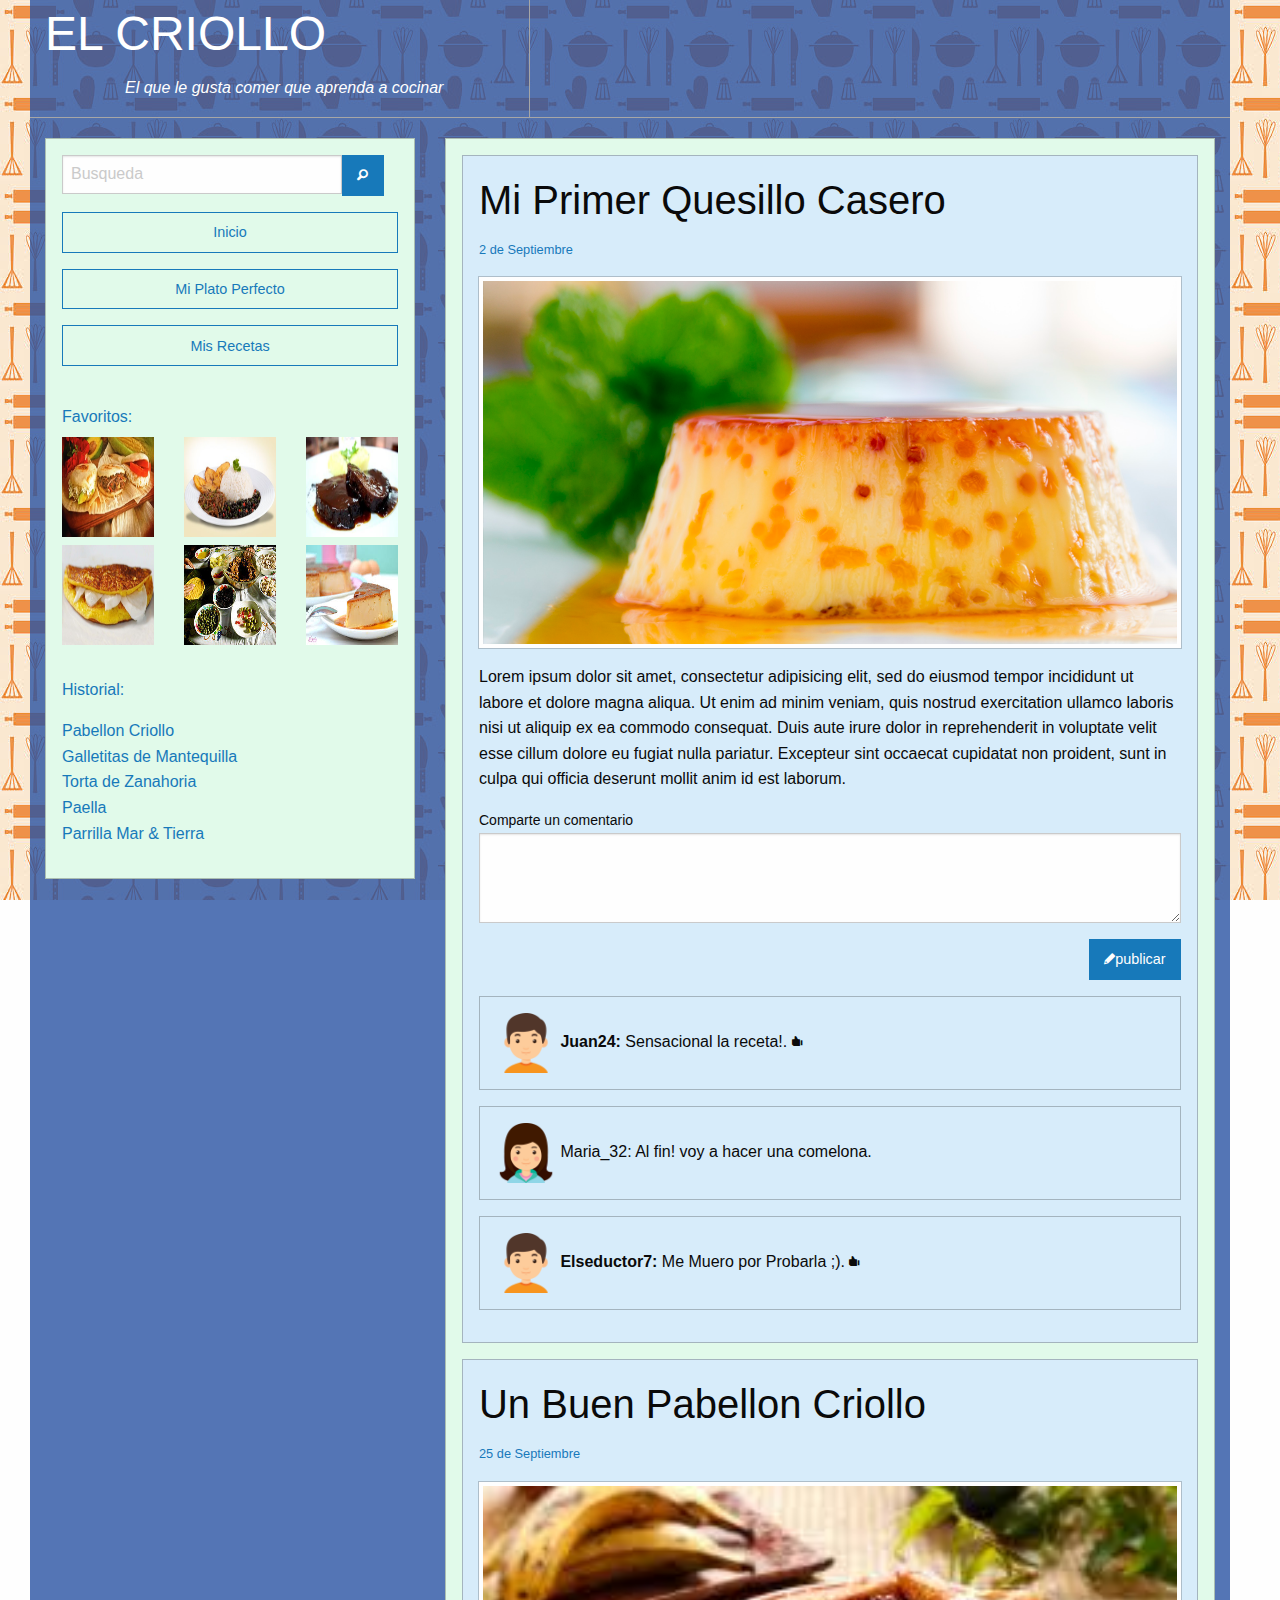
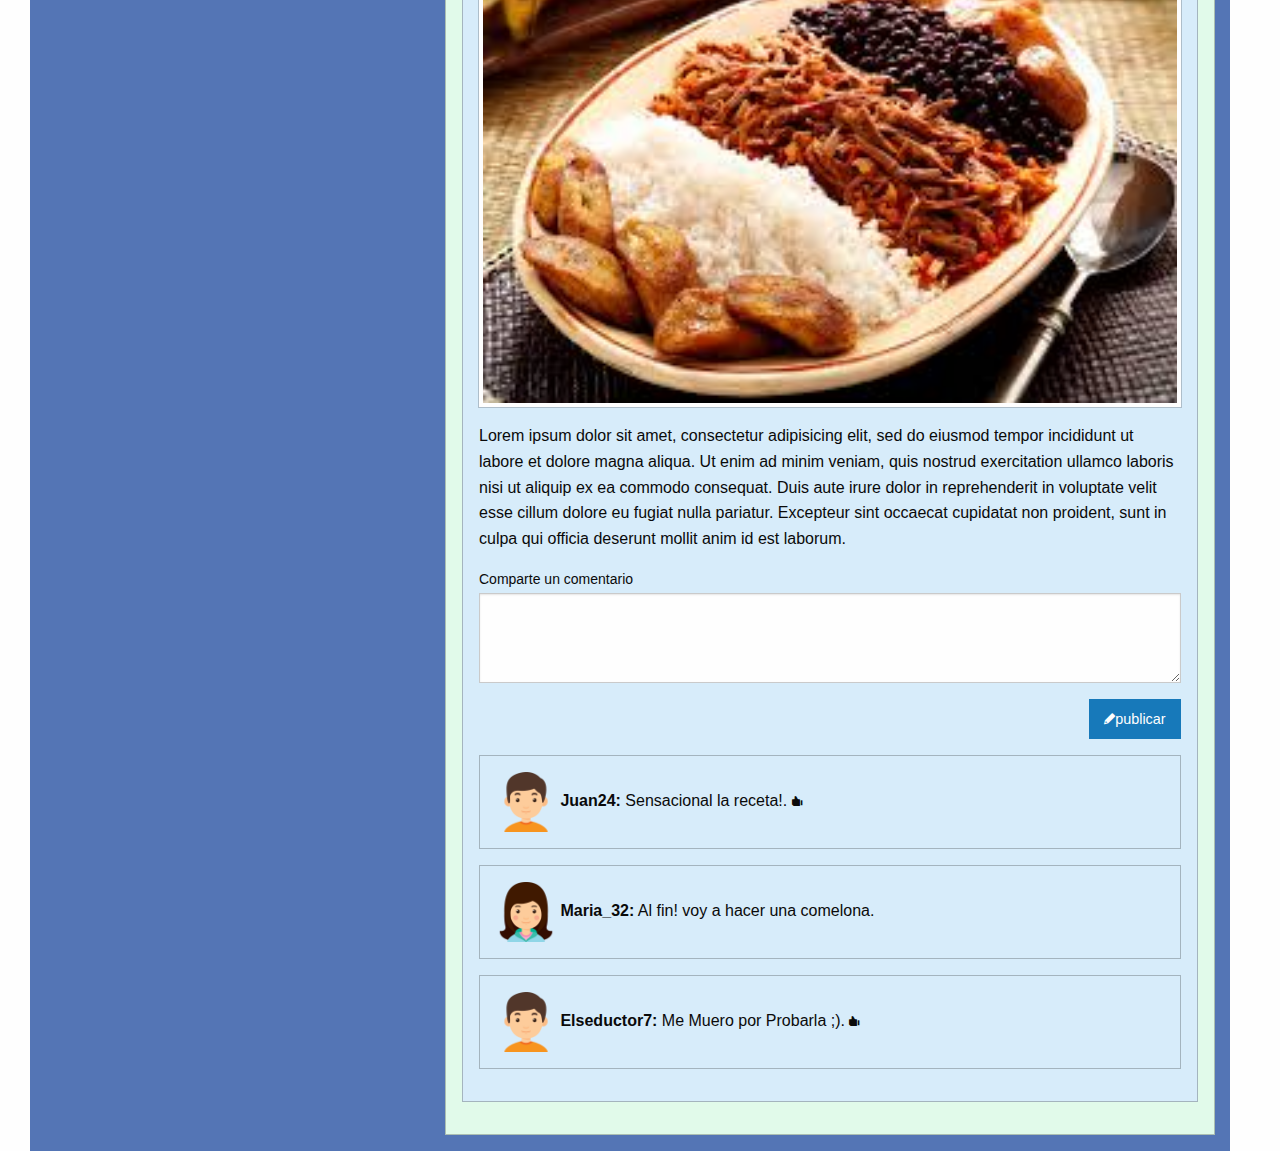
<file: Gastronomia/index.html>
<!doctype html>
<html class="no-js" lang="en" dir="ltr">
  <head>
    <meta charset="utf-8">
    <meta http-equiv="x-ua-compatible" content="ie=edge">
    <meta name="viewport" content="width=device-width, initial-scale=1.0">
    <title>Foundation for Sites</title>
    <link rel="stylesheet" href="css/foundation.css" type="text/css" media="screen">
    <link rel="stylesheet" href="foundation-icons/foundation-icons.css" media="screen" charset="utf-8">
    <link rel="stylesheet" href="css/app.css">
  </head>
<body>
<div class="grid-container">
  <div class="grid-x grid-padding-x grid-padding-x show-for-medium fondo">
    <div class="cell small-5 vl">
    <h1 class="tittle">El Criollo</h1>
    <p class="slogan"><em>El que le gusta comer que aprenda a cocinar</em></p>
    </div>
  </div>

  <div class="grid-x fondo grid-padding-x padding-top hl">

    <div class="large-4 cell show-for-medium">
      <div class=" success callout">
        <div class="cell">
          <div class="grid-x collapse">
            <div class="large-10 small-10 cell">
              <input type="text" placeholder="Busqueda">
            </div>
            <div class="large-2 small-2 cell">
              <a href="#" class="button expand"><i class="fi-magnifying-glass"></i></a>
            </div>
          </div>
        </div>

        <div class="cell">
          <div >
              <a href="#" class="hollow button expanded">Inicio</a>
              <a href="#" class="hollow button expanded">Mi Plato Perfecto</a>
              <a href="#" class="hollow button expanded">Mis Recetas</a>
          </div>
        </div>
        <br>

        <div class="cell">
          <h6 style="color:#1779ba">Favoritos: </h6>
            <div class="grid-x grid-padding-x large-up-3 favoritos">
              <div class="cell"><a href="#"><img src="img/img1.jpg"></a></div>
              <div class="cell"><a href="#"><img src="img/img2.jpg"></a></div>
              <div class="cell"><a href="#"><img src="img/img3.jpg"></a></div>

              <div class="cell"><a href="#"><img src="img/img4.jpg"></a></div>
              <div class="cell"><a href="#"><img src="img/img5.jpg"></a></div>
              <div class="cell"><a href="#"><img src="img/img6.jpg"></a></div>
            </div>
        </div>
        <br>
        <div class="cell">
          <p><a href="#">Historial: </a></p>
          <ul class="no-bullet">
            <li><a href="#">Pabellon Criollo</a></li>
            <li><a href="#">Galletitas de Mantequilla</a></li>
            <li><a href="#">Torta de Zanahoria</a></li>
            <li><a href="#">Paella</a></li>
            <li><a href="#">Parrilla Mar & Tierra</a></li>
          </ul>
        </div>
      </div>
    </div>

    <div class="large-8 cell">
      <div class="success callout">
        <div class="cell">
          <div class="primary callout">
            <div class="cell">
              <h2 >Mi Primer Quesillo Casero</h2>
              <p class="sub-tittle"><small>2 de Septiembre</small></p>
            </div>
            <div class="cell">
              <img src="img/receta1.png" alt="Foto de Quesillo Casero" class="receta thumbnail">
            </div>
            <div class="cell">
              <p>Lorem ipsum dolor sit amet, consectetur adipisicing elit, sed do eiusmod
              tempor incididunt ut labore et dolore magna aliqua. Ut enim ad minim veniam,
              quis nostrud exercitation ullamco laboris nisi ut aliquip ex ea commodo
              consequat. Duis aute irure dolor in reprehenderit in voluptate velit esse
              cillum dolore eu fugiat nulla pariatur. Excepteur sint occaecat cupidatat non
              proident, sunt in culpa qui officia deserunt mollit anim id est laborum.</p>
            </div>
            <div class="cell clearfix">
              <label>Comparte un comentario
                <textarea name="comentario1" rows="3" cols="80"></textarea>
              </label>
              <a href="#" class="button float-right"><i class="fi-pencil"></i>publicar</a>
            </div>
            <div class="grid-x grid-padding-x">
              <div class="cell">
                <div class="primary callout">
                  <p>
                    <img class="perfil" src="img/hombre.png" alt="" aling:"left">
                    <span class="user-name">Juan24:</span> Sensacional la receta!.
                    <i class="fi-like"></i>
                  </p>
                </div>
              </div>
              <div class="cell">
                <div class="primary callout">
                  <p>
                    <img class="perfil" src="img/mujer.png" alt="mujer" aling:"left">
                    <span>Maria_32:</span> Al fin! voy a hacer una comelona.
                  </p>
                </div>
              </div>
              <div class="cell">
                <div class="primary callout">
                  <p>
                    <img class="perfil" src="img/hombre.png" alt="" aling:"left">
                    <span class="user-name">Elseductor7:</span>  Me Muero por Probarla ;).
                    <i class="fi-like"></i>
                  </p>
                </div>
              </div>
            </div>

          </div>
        </div>

        <div class="cell">
          <div class="primary callout">
            <div class="cell">
              <h2>Un Buen Pabellon Criollo</h2>
              <p class="sub-tittle"><small>25 de Septiembre</small></p>
            </div>
            <div class="cell">
              <img src="img/receta2.jpg" alt="Foto de Mi Pabellon" class="receta thumbnail">
            </div>
            <div class="cell">
              <p>Lorem ipsum dolor sit amet, consectetur adipisicing elit, sed do eiusmod
              tempor incididunt ut labore et dolore magna aliqua. Ut enim ad minim veniam,
              quis nostrud exercitation ullamco laboris nisi ut aliquip ex ea commodo
              consequat. Duis aute irure dolor in reprehenderit in voluptate velit esse
              cillum dolore eu fugiat nulla pariatur. Excepteur sint occaecat cupidatat non
              proident, sunt in culpa qui officia deserunt mollit anim id est laborum.</p>
            </div>
            <div class="cell clearfix">
              <label>Comparte un comentario
                <textarea name="comentario2" rows="3" cols="80"></textarea>
              </label>
              <a href="#" class="button float-right"><i class="fi-pencil"></i>publicar</a>
            </div>
            <div class="grid-x grid-padding-x">
              <div class="cell">
                <div class="primary callout">
                  <p>
                    <img class="perfil" src="img/hombre.png" alt="" aling:"left">
                    <span class="user-name">Juan24:</span> Sensacional la receta!.
                    <i class="fi-like"></i>
                  </p>
                </div>
              </div>
              <div class="cell">
                <div class="primary callout">
                  <p>
                    <img class="perfil" src="img/mujer.png" alt="mujer" aling:"left">
                    <span class="user-name">Maria_32:</span> Al fin! voy a hacer una comelona.
                  </p>
                </div>
              </div>
              <div class="cell">
                <div class="primary callout">
                  <p>
                    <img class="perfil" src="img/hombre.png" alt="" aling:"left">
                    <span class="user-name">Elseductor7:</span>  Me Muero por Probarla ;).
                    <i class="fi-like"></i>
                  </p>
                </div>
              </div>
            </div>
          </div>
        </div>
      </div>
    </div>

  </div>


</div>









  <script src="js/vendor/jquery.js"></script>
  <script src="js/vendor/what-input.js"></script>
  <script src="js/vendor/foundation.js"></script>
  <script src="js/app.js"></script>
</body>
</html>
</file>
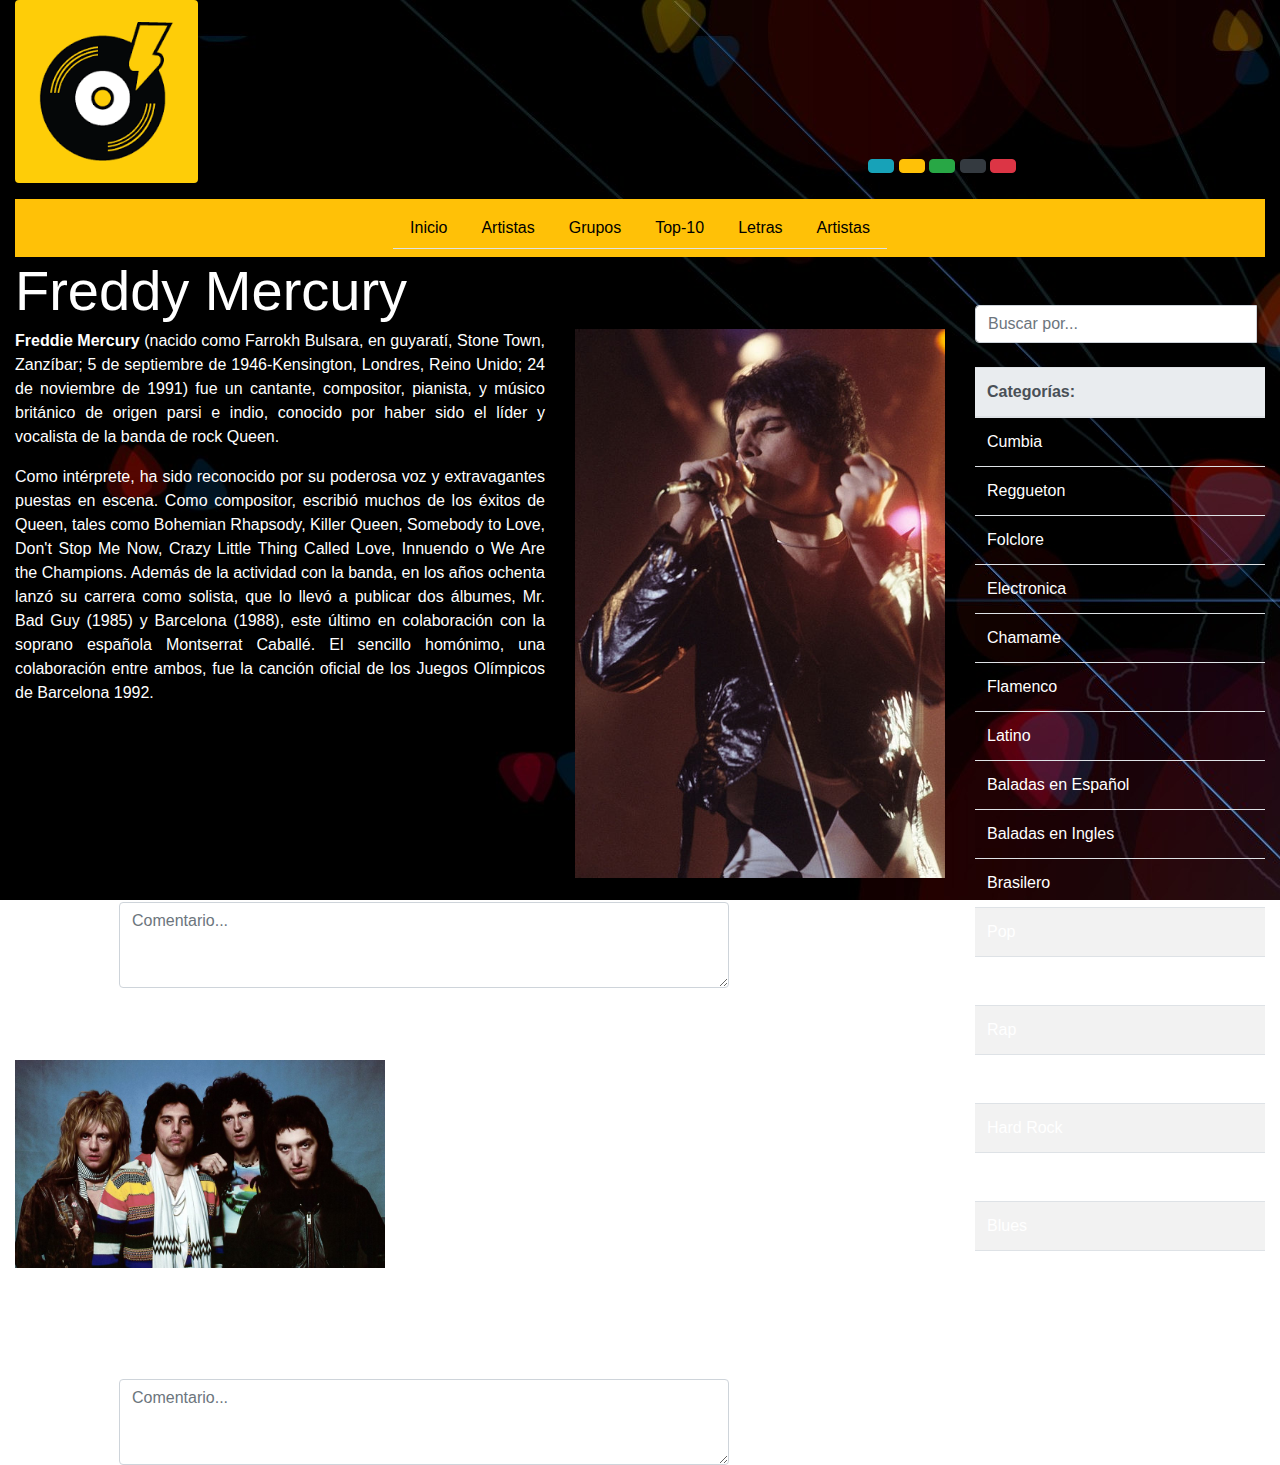
<file: Musica/index.html>
<!doctype html>
<html lang="en" dir="ltr">
  <head>
    <meta charset="utf-8">
    <meta name="viewport" content="width=device-width, initial-scale=1, shrink-to-fit=no">
    <link rel="stylesheet" href="css/bootstrap.css">
    <link rel="stylesheet" href="css/estilos.css" type="text/css">
    <link rel="stylesheet" href="https://use.fontawesome.com/releases/v5.2.0/css/all.css" integrity="sha384-hWVjflwFxL6sNzntih27bfxkr27PmbbK/iSvJ+a4+0owXq79v+lsFkW54bOGbiDQ" crossorigin="anonymous">
    <title>Blog de Música</title>
  </head>
<body>
  <div class="container-fluid">
    <header>
      <div class="row">
        <div class="col-md-2 col-sm-8">
          <img src="img/LogoMusic1.png" alt="logo" class="img-fluid rounded">
        </div>
        <div class="col-md-4 col-xs-6 offset-md-6 socialmedia">
          <button type="button" class="btn btn-info"><i class="fab fa-facebook-square"></i></button>
          <button type="button" class="btn btn-warning"><i class="fab fa-twitter-square"></i></button>
          <button type="button" class="btn btn-success "><i class="fab fa-whatsapp-square"></i></button>
          <button type="button" class="btn btn-dark"><i class="fab fa-instagram"></i></button>
          <button type="button" class="btn btn-danger"><i class="fab fa-youtube-square"></i></button>
        </div>
      </div>
      <nav class="navbar navbar-expand-md bg-warning navbar-light justify-content-center">
        <ul class="nav nav-tabs">
          <li class="nav-item"><a class="nav-link" href="#">Inicio</a></li>
          <li class="nav-item"><a class="nav-link" href="#">Artistas</a></li>
          <li class="nav-item"><a class="nav-link" href="#">Grupos</a></li>
          <li class="nav-item"><a class="nav-link" href="#">Top-10</a></li>
          <li class="nav-item"><a class="nav-link" href="#">Letras</a></li>
          <li class="nav-item"><a class="nav-link" href="#">Artistas</a></li>
        </ul>
      </nav>
    </header>
    <div class="row">
      <div class="col-9">
        <div class="row">
          <div class="col-md-7 col-xs-12">
            <h2 class="mt-0 mb-1 display-4">Freddy Mercury</h2>
            <p class="text-justify"><strong>Freddie Mercury</strong> (nacido como Farrokh Bulsara, en guyaratí, Stone Town, Zanzíbar; 5 de septiembre de 1946-Kensington, Londres, Reino Unido; 24 de noviembre de 1991) fue un cantante, compositor, pianista, y músico británico de origen parsi e indio, conocido por haber sido el líder y vocalista de la banda de rock Queen.
            </p>
            <p class="text-justify">Como intérprete, ha sido reconocido por su poderosa voz y extravagantes puestas en escena. Como compositor, escribió muchos de los éxitos de Queen, tales como Bohemian Rhapsody, Killer Queen, Somebody to Love, Don't Stop Me Now, Crazy Little Thing Called Love, Innuendo o We Are the Champions. Además de la actividad con la banda, en los años ochenta lanzó su carrera como solista, que lo llevó a publicar dos álbumes, Mr. Bad Guy (1985) y Barcelona (1988), este último en colaboración con la soprano española Montserrat Caballé. El sencillo homónimo, una colaboración entre ambos, fue la canción oficial de los Juegos Olímpicos de Barcelona 1992.
            </p>
          </div>
          <div class="col-md-5 col-xs-12 mt-4">
            <img class="mt-5 img-fluid" src="img/Freddie_Mercury.jpg" alt="Freddie Mercury">
          </div>
          <div class="col-1 mt-4 mb-5">
            <i class="fas fa-user-tie fa-4x"></i>
          </div>
          <div class="col-8 mt-4 ml-4">
            <textarea class="form-control" rows="3" placeholder="Comentario..."></textarea>
          </div>
      </div>
      <div class="row">
        <div class="col-md-5 col-xs-12 mt-4">
          <img class="mt-5 img-fluid" src="img/Queen.jpg" alt="Queen">
        </div>
        <div class="col-md-7 col-xs-12">
          <h2 class="mt-0 mb-1 display-4 text-center">Queen</h2>
          <p class="text-justify">Con unas ventas estimadas en torno a 200 millones de discos, Queen es uno de los grupos más exitosos de todos los tiempos; su primer álbum compilatorio, Greatest Hits (1981), es todavía el álbum más vendido en la historia del Reino Unido con 6 millones de copias en este país.​ Queen fue nombrado el decimotercer mejor artista de hard rock de todos los tiempos en una lista elaborada por VH1 (VH1's 100 Greatest Artists of Hard Rock list);​ además, en un sondeo realizado por la emisora BBC Radio en 2007, Queen fue elegido como «el mejor grupo británico de todos los tiempos».
          </p>
          <p class="text-justify">En 2018, la banda recibirá el premio "Lifetime Achievement Award”, un galardón de los Grammys que rinde homenaje a aquellos artistas que hicieron a lo largo de su vida contribuciones de gran importancia en el campo de la grabación de música
          </p>
        </div>
        <div class="col-1 mb-5 mr-4">
          <i class="fas fa-user-tie fa-4x"></i>
        </div>
        <div class="col-8">
          <textarea class="form-control" rows="3" placeholder="Comentario..."></textarea>
        </div>
     </div>
    </div>

    <div class="col-3 d-none d-md-block mt-5">
        <div class="input-group">
		    	<input type="text" class="form-control" rows="3" placeholder="Buscar por... ">
          <span class="input-group-addon"><i class="fas fa-search fa-lg ml-2"></i></span>
		    </div>
        <div class="table-responsive mt-4">
          <table class="table table-hover table-striped">
            <thead class="thead-light"><th>Categorías:</th></thead>
            <tbody>
              <tr><td><a href="#">Cumbia</a></td></tr>
              <tr><td><a href="#">Reggueton</a></td></tr>
              <tr><td><a href="#">Folclore</a></td></tr>
              <tr><td><a href="#">Electronica</a></td></tr>
              <tr><td><a href="#">Chamame</a></td></tr>
              <tr><td><a href="#">Flamenco</a></td></tr>
              <tr><td><a href="#">Latino</a></td></tr>
              <tr><td><a href="#">Baladas en Español</a></td></tr>
              <tr><td><a href="#">Baladas en Ingles</a></td></tr>
              <tr><td><a href="#">Brasilero</a></td></tr>
              <tr><td><a href="#">Pop</a></td></tr>
              <tr><td><a href="#">Rock And Roll</a></td></tr>
              <tr><td><a href="#">Rap</a></td></tr>
              <tr><td><a href="#">Heavy Metal</a></td></tr>
              <tr><td><a href="#">Hard Rock</a></td></tr>
              <tr><td><a href="#">Dance</a></td></tr>
              <tr><td><a href="#">Blues</a></td></tr>
              <tr><td><a href="#">Jaz</a></td></tr>
            </tbody>
          </table>
        </div>
      </div>
  </div>


    <script src="https://code.jquery.com/jquery-3.3.1.slim.min.js" integrity="sha384-q8i/X+965DzO0rT7abK41JStQIAqVgRVzpbzo5smXKp4YfRvH+8abtTE1Pi6jizo" crossorigin="anonymous"></script>
    <script src="https://cdnjs.cloudflare.com/ajax/libs/popper.js/1.14.3/umd/popper.min.js" integrity="sha384-ZMP7rVo3mIykV+2+9J3UJ46jBk0WLaUAdn689aCwoqbBJiSnjAK/l8WvCWPIPm49" crossorigin="anonymous"></script>
    <script src="https://stackpath.bootstrapcdn.com/bootstrap/4.1.3/js/bootstrap.min.js" integrity="sha384-ChfqqxuZUCnJSK3+MXmPNIyE6ZbWh2IMqE241rYiqJxyMiZ6OW/JmZQ5stwEULTy" crossorigin="anonymous"></script>
  </body>
</html>
</file>
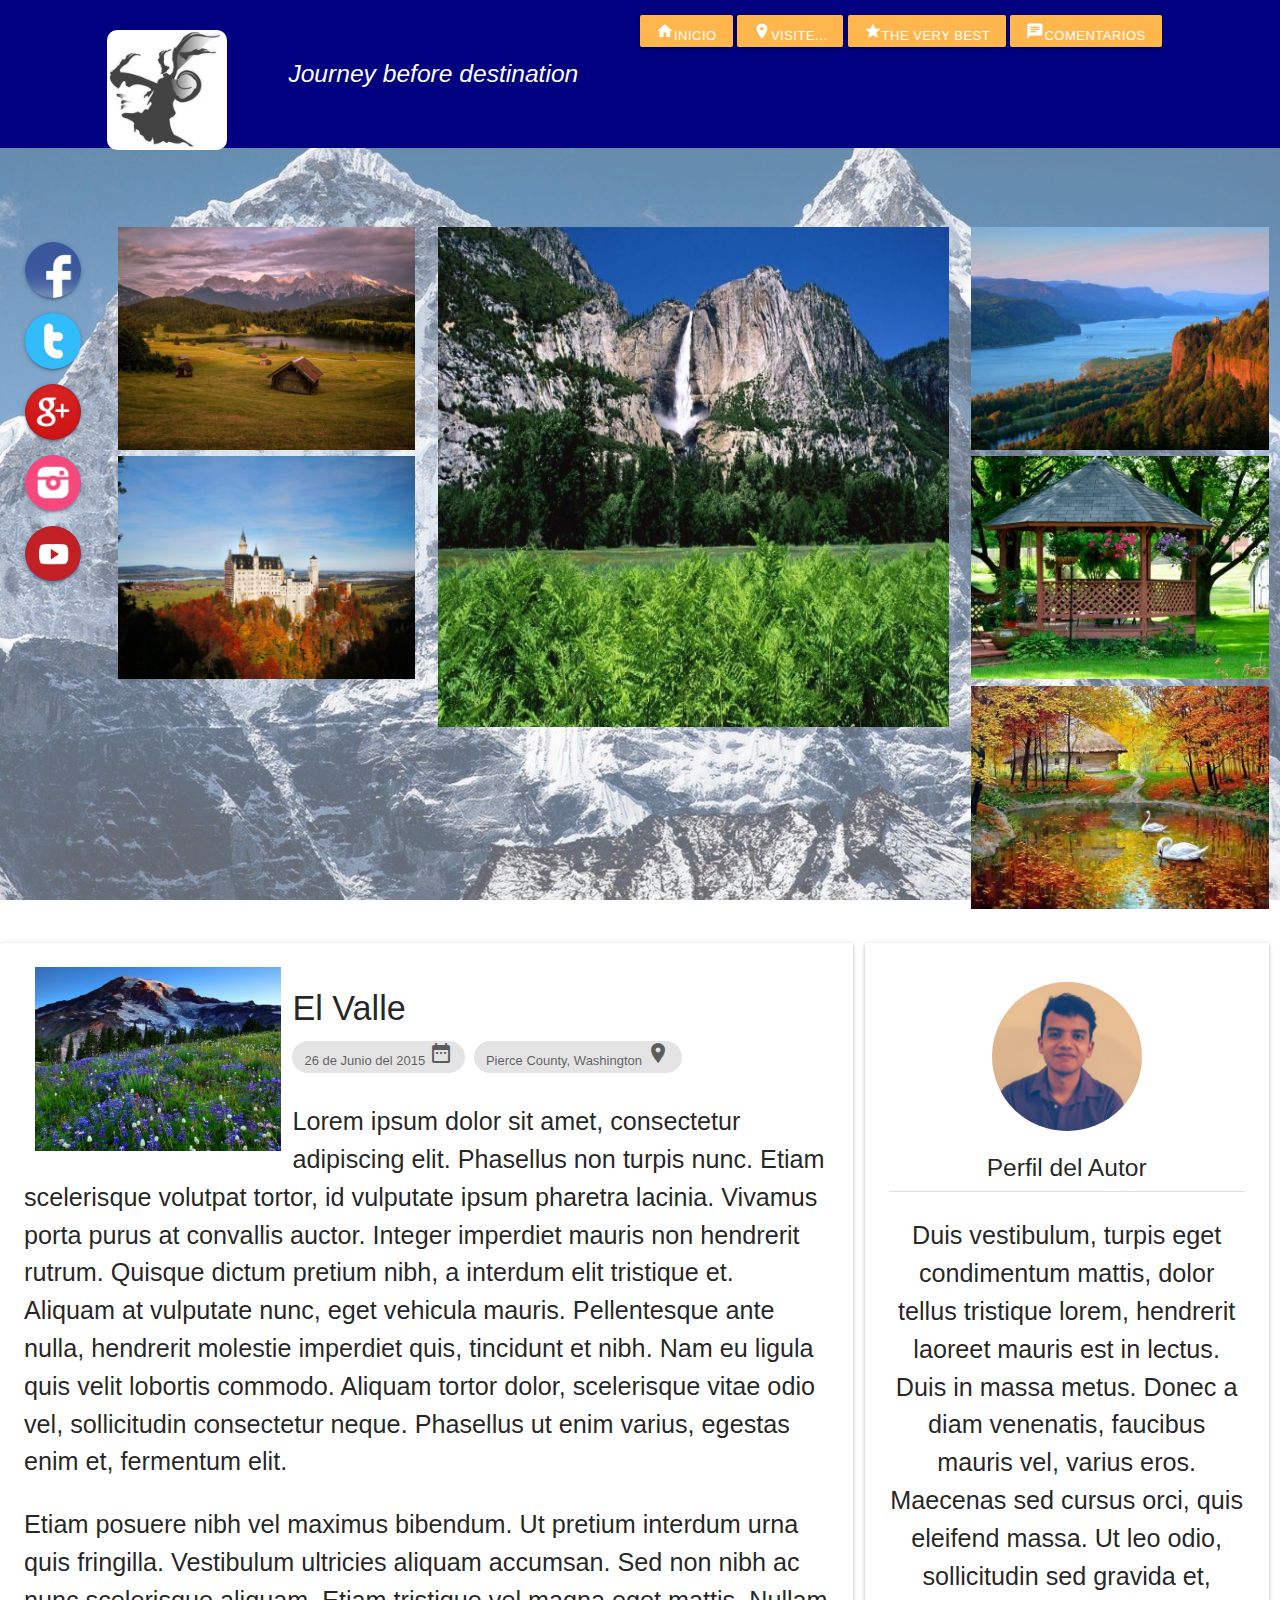
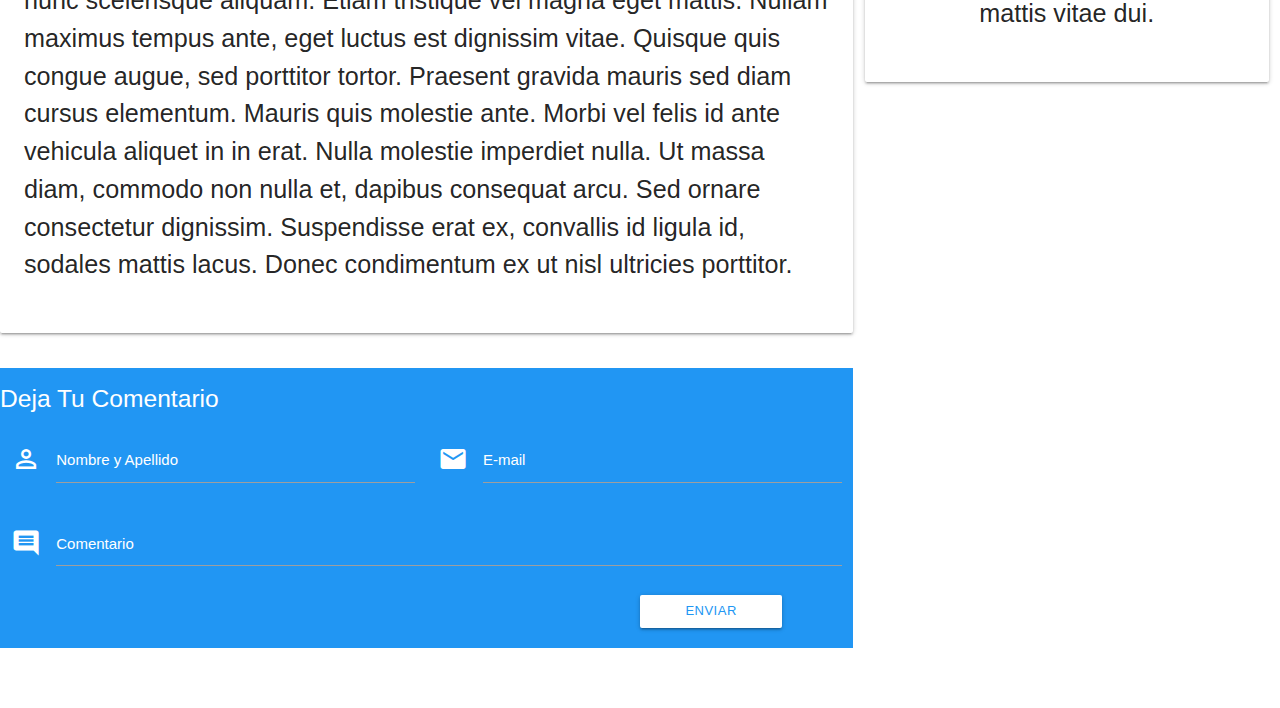
<file: Turismo/index.html>
<!DOCTYPE html>
<html lang="es" dir="ltr">
<head>
  <meta charset="utf-8">
  <meta name="viewport" content="width=device-width, initial-scale=1, maximum-scale=1.0"/>
  <link href="https://fonts.googleapis.com/icon?family=Material+Icons" rel="stylesheet">
  <link href="css/materialize.css" type="text/css" rel="stylesheet" media="screen,projection"/>
  <link href="css/estilos.css" type="text/css" rel="stylesheet" media="screen,projection"/>
  <title>Contenedores y Sistema de Rejilla</title>
</head>
<body>
  <div class="row">

    <div class="col s12 barra-superior">
      <div class="row">
        <div  class="col s6 m5 l5 offset-l1 offset-m1 no-padding">
          <a href="#" class="brand-logo left" ><img class="responsive-img logo" src="img/HermesLogo.jpg" alt="Indian God Of Travel"></a>
          <div class="white-text slogan">
            <h5 class="center-align"><em>Journey before destination</em></h5>
          </div>
        </div>

        <div class="col s6 m4 l6 right no-padding">
          <ul class="hide-on-med-and-down">
            <a title="Inicio" class="waves-effect waves-light orange lighten-2 btn-small"><i class="material-icons">home</i>Inicio</a>
            <a title="Visite..." class="waves-effect waves-light orange lighten-2 btn-small"><i class="material-icons">location_on</i>Visite...</a>
            <a title="The Very Best" class="waves-effect waves-light orange lighten-2 btn-small"><i class="material-icons">star</i>The Very Best</a>
            <a title="comentarios" class="waves-effect waves-light orange lighten-2 btn-small"><i class="material-icons">chat</i>comentarios</a>
          </ul>
          <ul class="hide-on-large-only">
            <a title="Inicio" class="waves-effect waves-light orange lighten-2 btn"><i class="material-icons">home</i></a>
            <a title="Visite..." class="waves-effect waves-light orange lighten-2 btn"><i class="material-icons">location_on</i></a>
            <a title="The Very Best" class="waves-effect waves-light orange lighten-2 btn"><i class="material-icons">star</i></a>
            <a title="comentarios" class="waves-effect waves-light orange lighten-2 btn"><i class="material-icons">chat</i></a>
          </ul>
        </div>
      </div>
    </div>

    <div class="col s12">
      <div class="row">
        <div class="col l1 hide-on-med-and-down">
          <ul class="center-align" id="icons">
          <li><a href="#" class="btn-floating btn-large blue iconoNo"><img src="iconos/face.png" alt="facebook"></a></li>
          <li><a href="#" class="btn-floating btn-large blue icono"><img src="iconos/twitter.png" alt="twitter"></a></li>
          <li><a href="#" class="btn-floating btn-large blue icono"><img src="iconos/google.png" alt="google"></a></li>
          <li><a href="#" class="btn-floating btn-large blue icono"><img src="iconos/instagram.png" alt="instagram"></a></li>
          <li><a href="#" class="btn-floating btn-large blue icono"><img src="iconos/youtube.png" alt="youtube"></a></li>
        </ul>
        </div>
        <div class="col l3 s12">
          <img src="img/img1.jpg" alt="Casa en las llanuras" class="responsive-img">
          <img src="img/img2.jpg" alt="Castillo en la Montaña" class="responsive-img">
        </div>
        <div class="col l5 s12">
          <img src="img/img5.jpg" alt="'Santo Angel'" class="responsive-img center-img">
        </div>
        <div class="col l3 s12">
          <img src="img/img3.jpg" alt="Lago con Relieve" class="responsive-img">
          <img src="img/img4.jpg" alt="Kiosko en un Jardin" class="responsive-img">
          <img src="img/img6.jpg" alt="Estanque de los Cisnes" class="responsive-img">
        </div>
      </div>
    </div>

      <div class="row">
        <div class="col l8 s12">
          <div class="row">
            <div class="card-panel section hoverable">
              <div class="col l4 s12">
                <img src="img/flower_field.jpg">
              </div>
              <h4 class="card-tittle">El Valle</h4>
              <div class="chip">
                26 de Junio del 2015 <i class="material-icons">date_range</i>
              </div>
              <div class="chip">
                Pierce County, Washington <i class="material-icons">location_on</i>
              </div>
              <p class="flow-text">
                Lorem ipsum dolor sit amet, consectetur adipiscing elit. Phasellus non turpis nunc. Etiam scelerisque volutpat tortor, id vulputate ipsum pharetra lacinia. Vivamus porta purus at convallis auctor. Integer imperdiet mauris non hendrerit rutrum. Quisque dictum pretium nibh, a interdum elit tristique et. Aliquam at vulputate nunc, eget vehicula mauris. Pellentesque ante nulla, hendrerit molestie imperdiet quis, tincidunt et nibh. Nam eu ligula quis velit lobortis commodo. Aliquam tortor dolor, scelerisque vitae odio vel, sollicitudin consectetur neque. Phasellus ut enim varius, egestas enim et, fermentum elit.
              </p>
              <p class="flow-text">
                Etiam posuere nibh vel maximus bibendum. Ut pretium interdum urna quis fringilla. Vestibulum ultricies aliquam accumsan. Sed non nibh ac nunc scelerisque aliquam. Etiam tristique vel magna eget mattis. Nullam maximus tempus ante, eget luctus est dignissim vitae. Quisque quis congue augue, sed porttitor tortor. Praesent gravida mauris sed diam cursus elementum. Mauris quis molestie ante. Morbi vel felis id ante vehicula aliquet in in erat. Nulla molestie imperdiet nulla. Ut massa diam, commodo non nulla et, dapibus consequat arcu. Sed ornare consectetur dignissim. Suspendisse erat ex, convallis id ligula id, sodales mattis lacus. Donec condimentum ex ut nisl ultricies porttitor.
              </p>
            </div>
          </div>
          <div class="row blue white-text">
            <form class="col s12" action="index.html" method="post">
              <div class="row">
                <h5>Deja Tu Comentario</h5>
                <div class="input-field col l6 s12 ">
                  <i class="material-icons prefix">perm_identity</i>
                  <input type="text" id="nombre" class="validate">
                  <label for="nombre" class="white-text">Nombre y Apellido</label>
                </div>
                <div class="input-field col l6 s12 ">
                  <i class="material-icons prefix">email</i>
                  <input type="email" id="email" class="validate">
                  <label for="email" class="white-text" data-success="email correcto" data-error="Ingresa un email valido">E-mail</label>
                </div>
                <div class="input-field col s12 ">
                  <i class="material-icons prefix">comment</i>
                  <textarea id="texto" class="materialize-textarea"></textarea>
                  <label for="texto" class="white-text">Comentario</label>
                </div>
                <button class="btn-small send-btn white blue-text waves-effect waves-light col s2 offset-s9" type="submit" name="action">Enviar</button>
              </div>
            </form>
          </div>
        </div>

        <div class="col l4 s12">
          <div class="card-panel hoverable center-align">
            <img src="img/perfil.png" class="circle responsive-img perfil" alt="Foto de Perfil">
            <h5 class="">Perfil del Autor</h5>
            <div class="divider"></div>
            <p class="flow-text">Duis vestibulum, turpis eget condimentum mattis, dolor tellus tristique lorem, hendrerit laoreet mauris est in lectus. Duis in massa metus. Donec a diam venenatis, faucibus mauris vel, varius eros. Maecenas sed cursus orci, quis eleifend massa. Ut leo odio, sollicitudin sed gravida et, mattis vitae dui.
            </p>
          </div>
        </div>

      </div>



  </div>




  <script type="text/javascript" src="https://code.jquery.com/jquery-2.1.1.min.js"></script>
  <script type="text/javascript" src="js/materialize.min.js"></script>
</body>
</html>
</file>
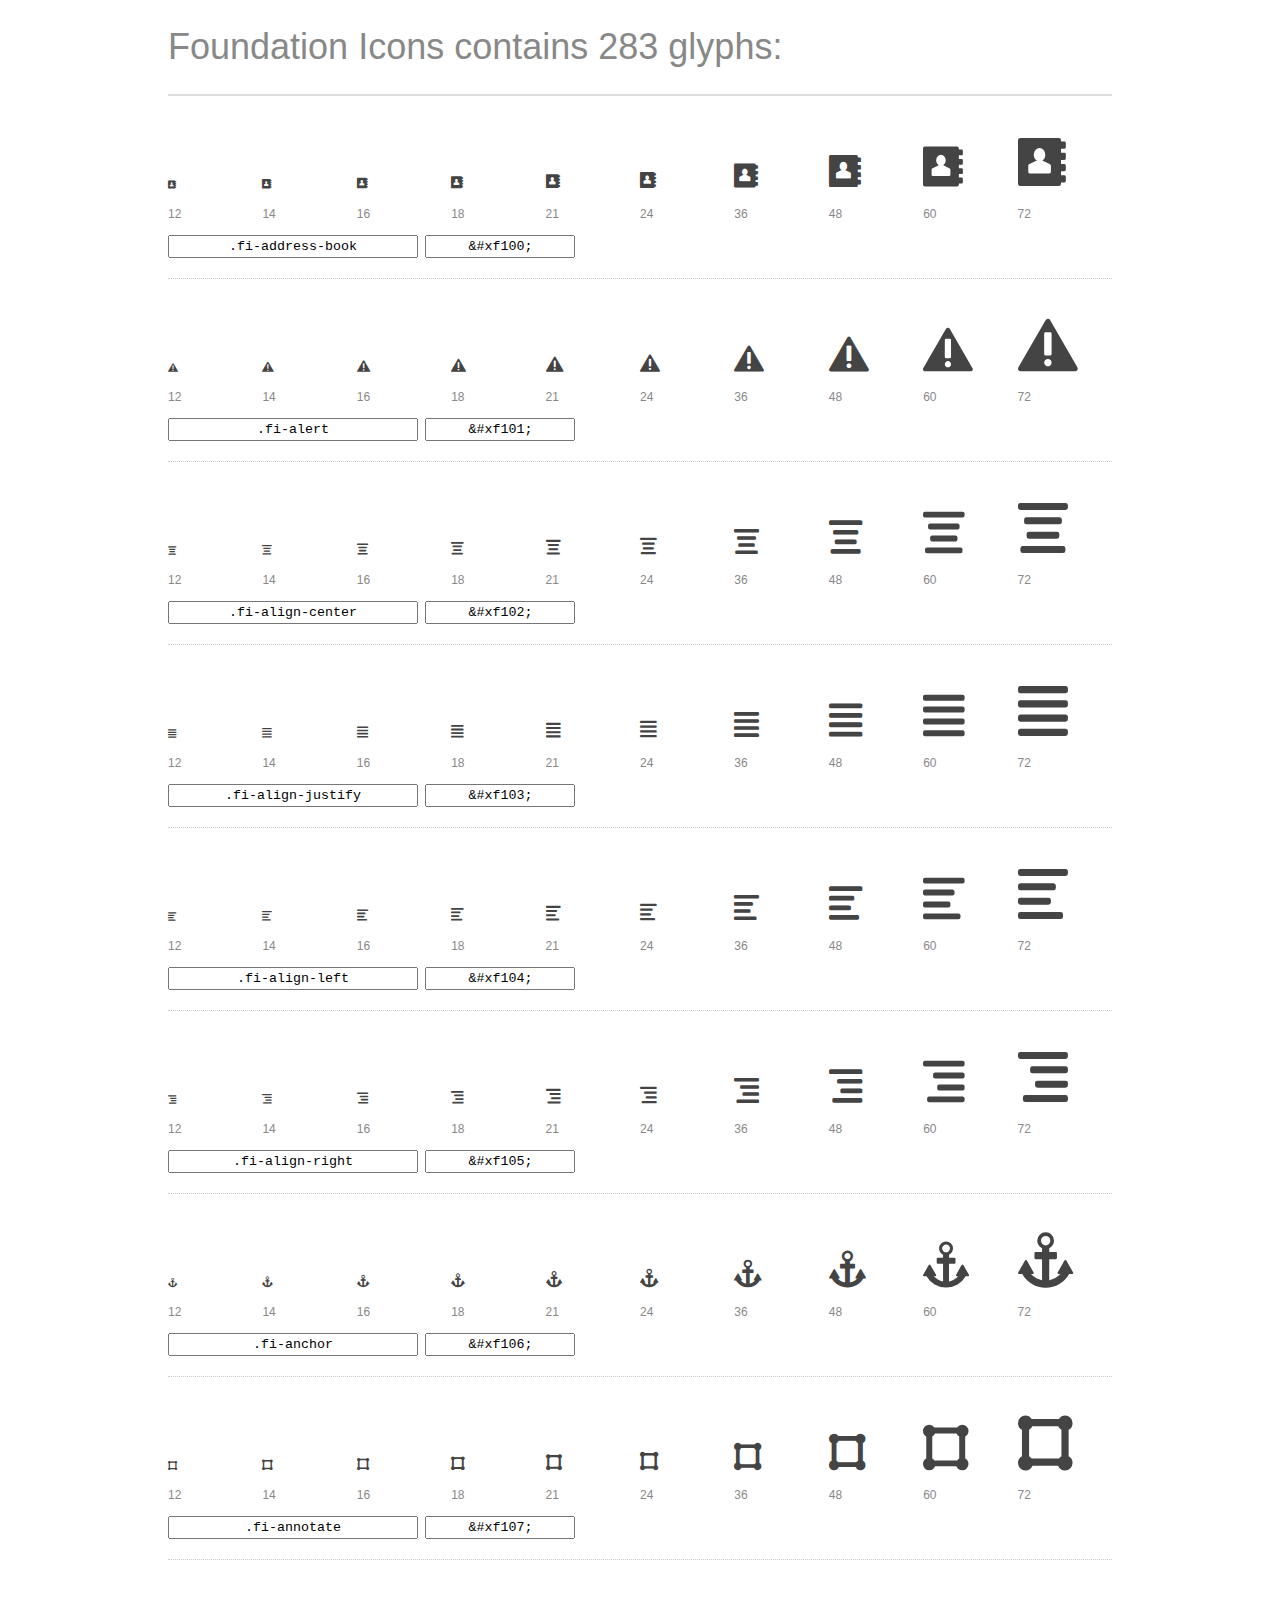
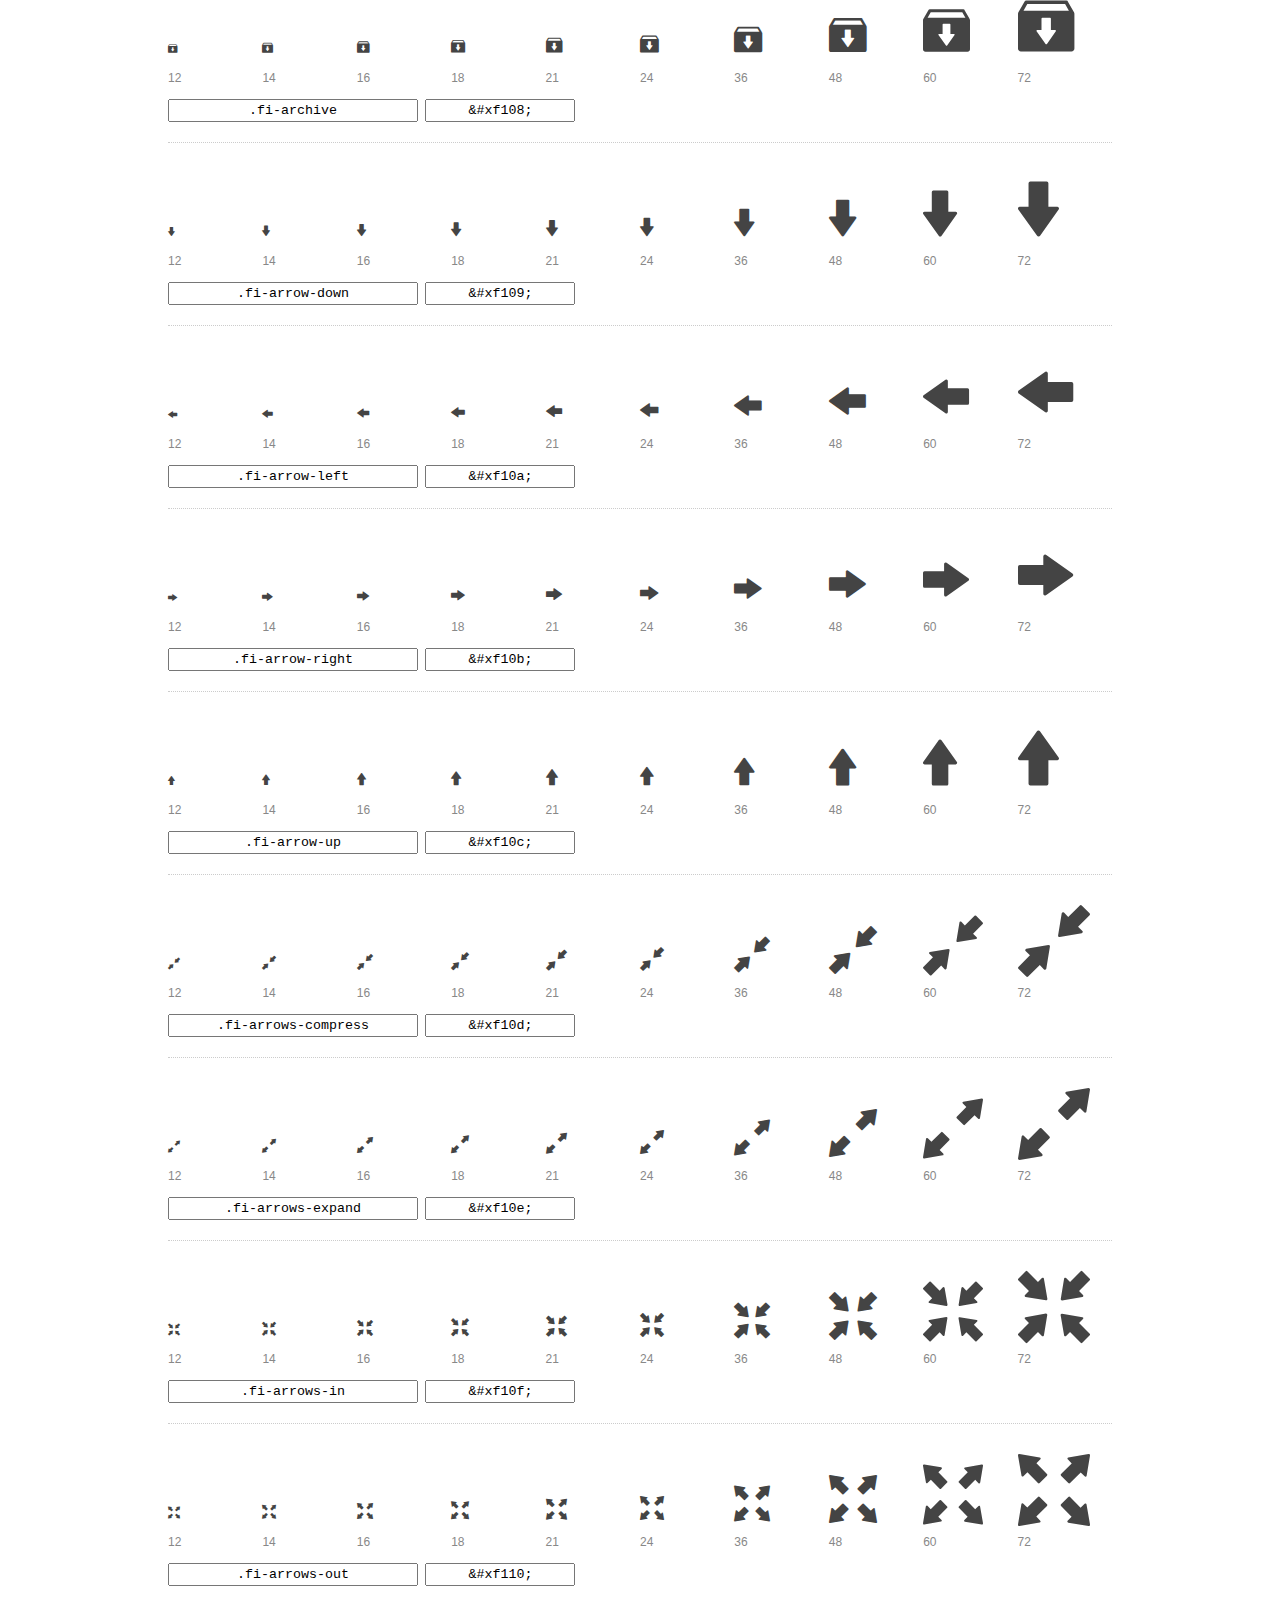
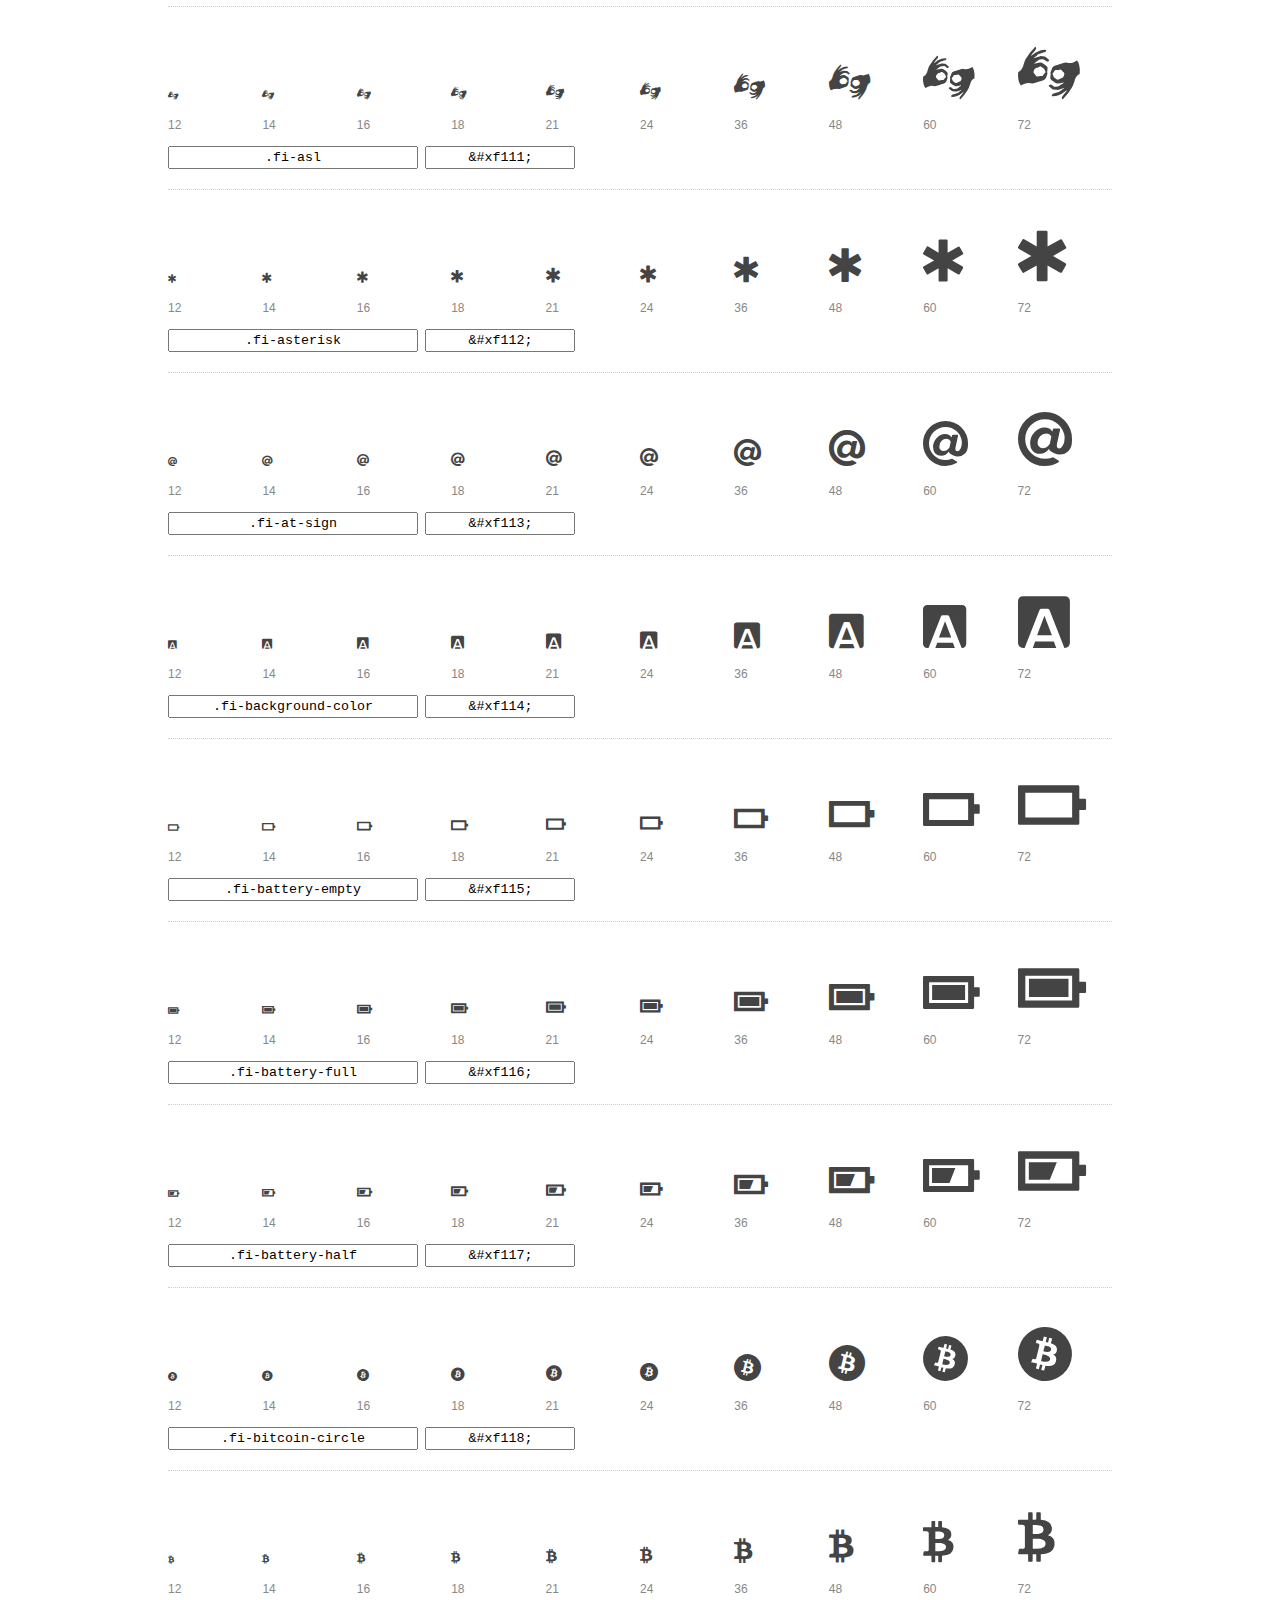
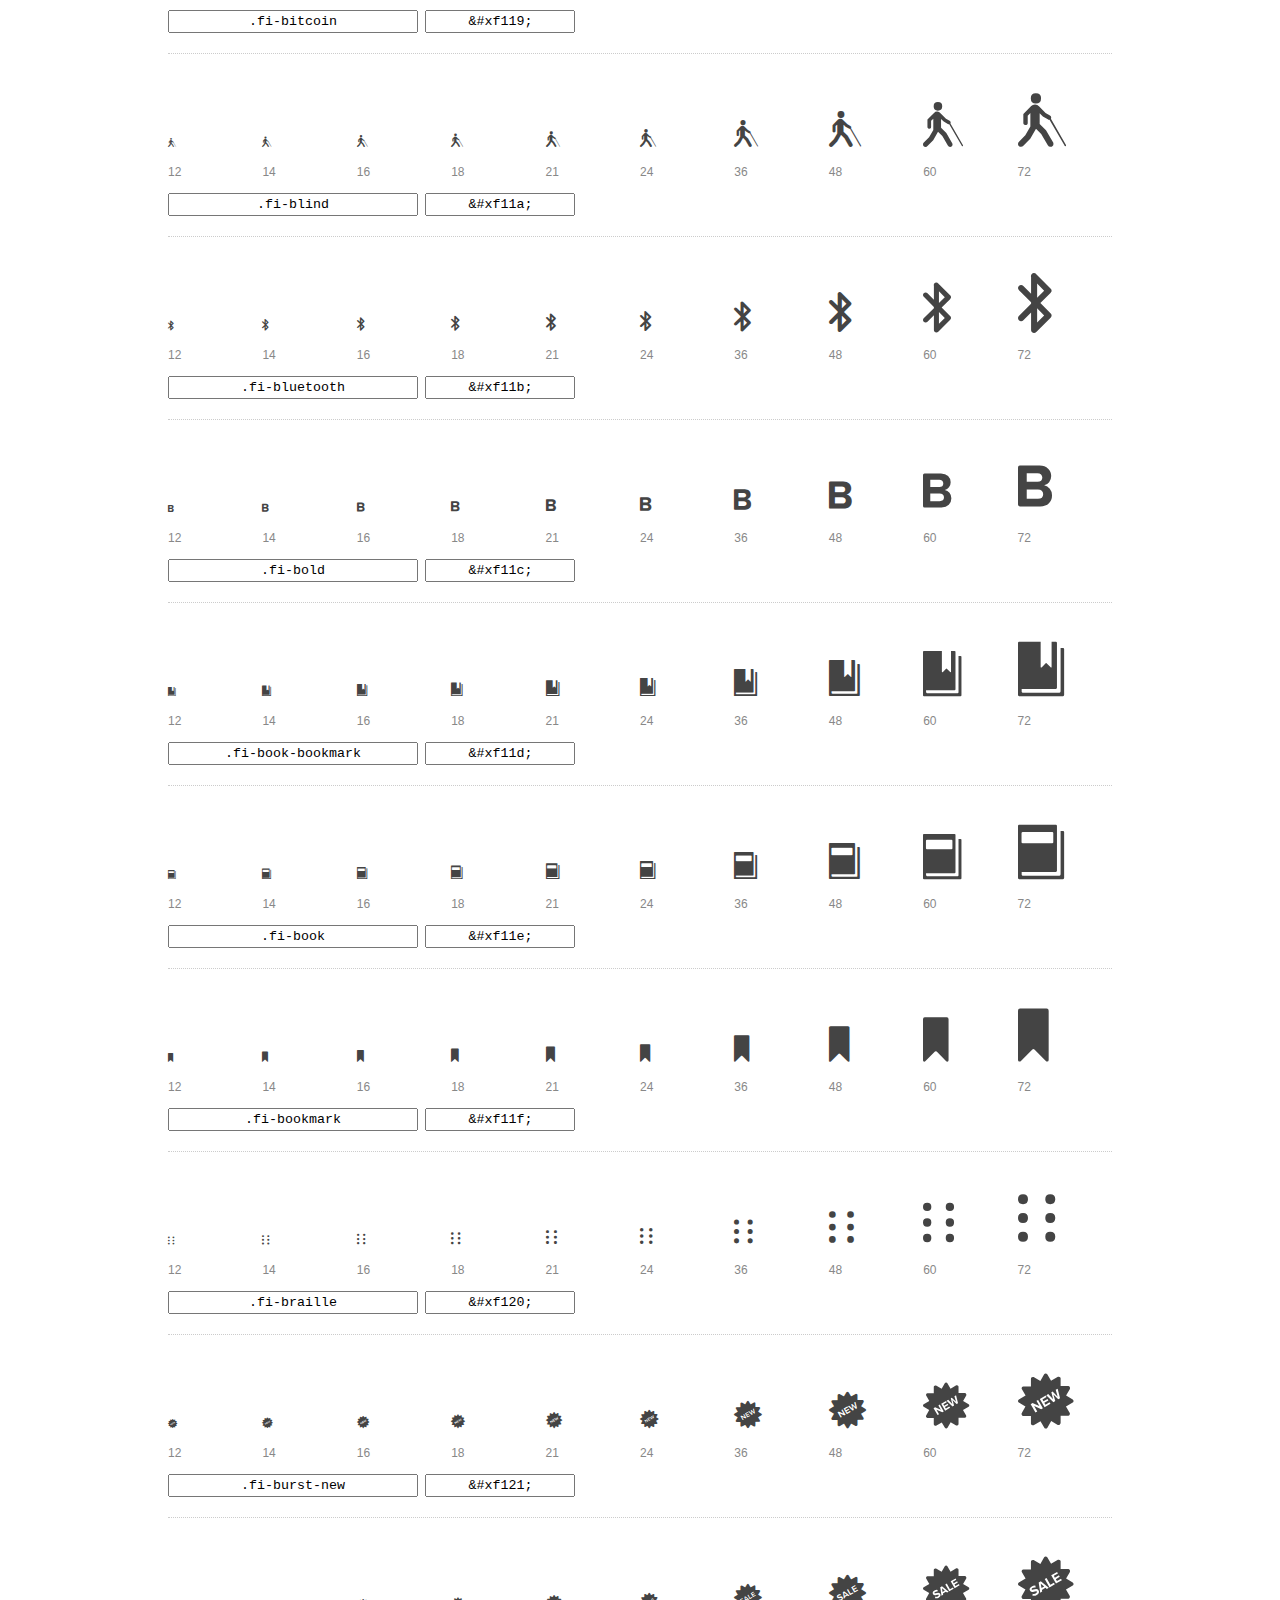
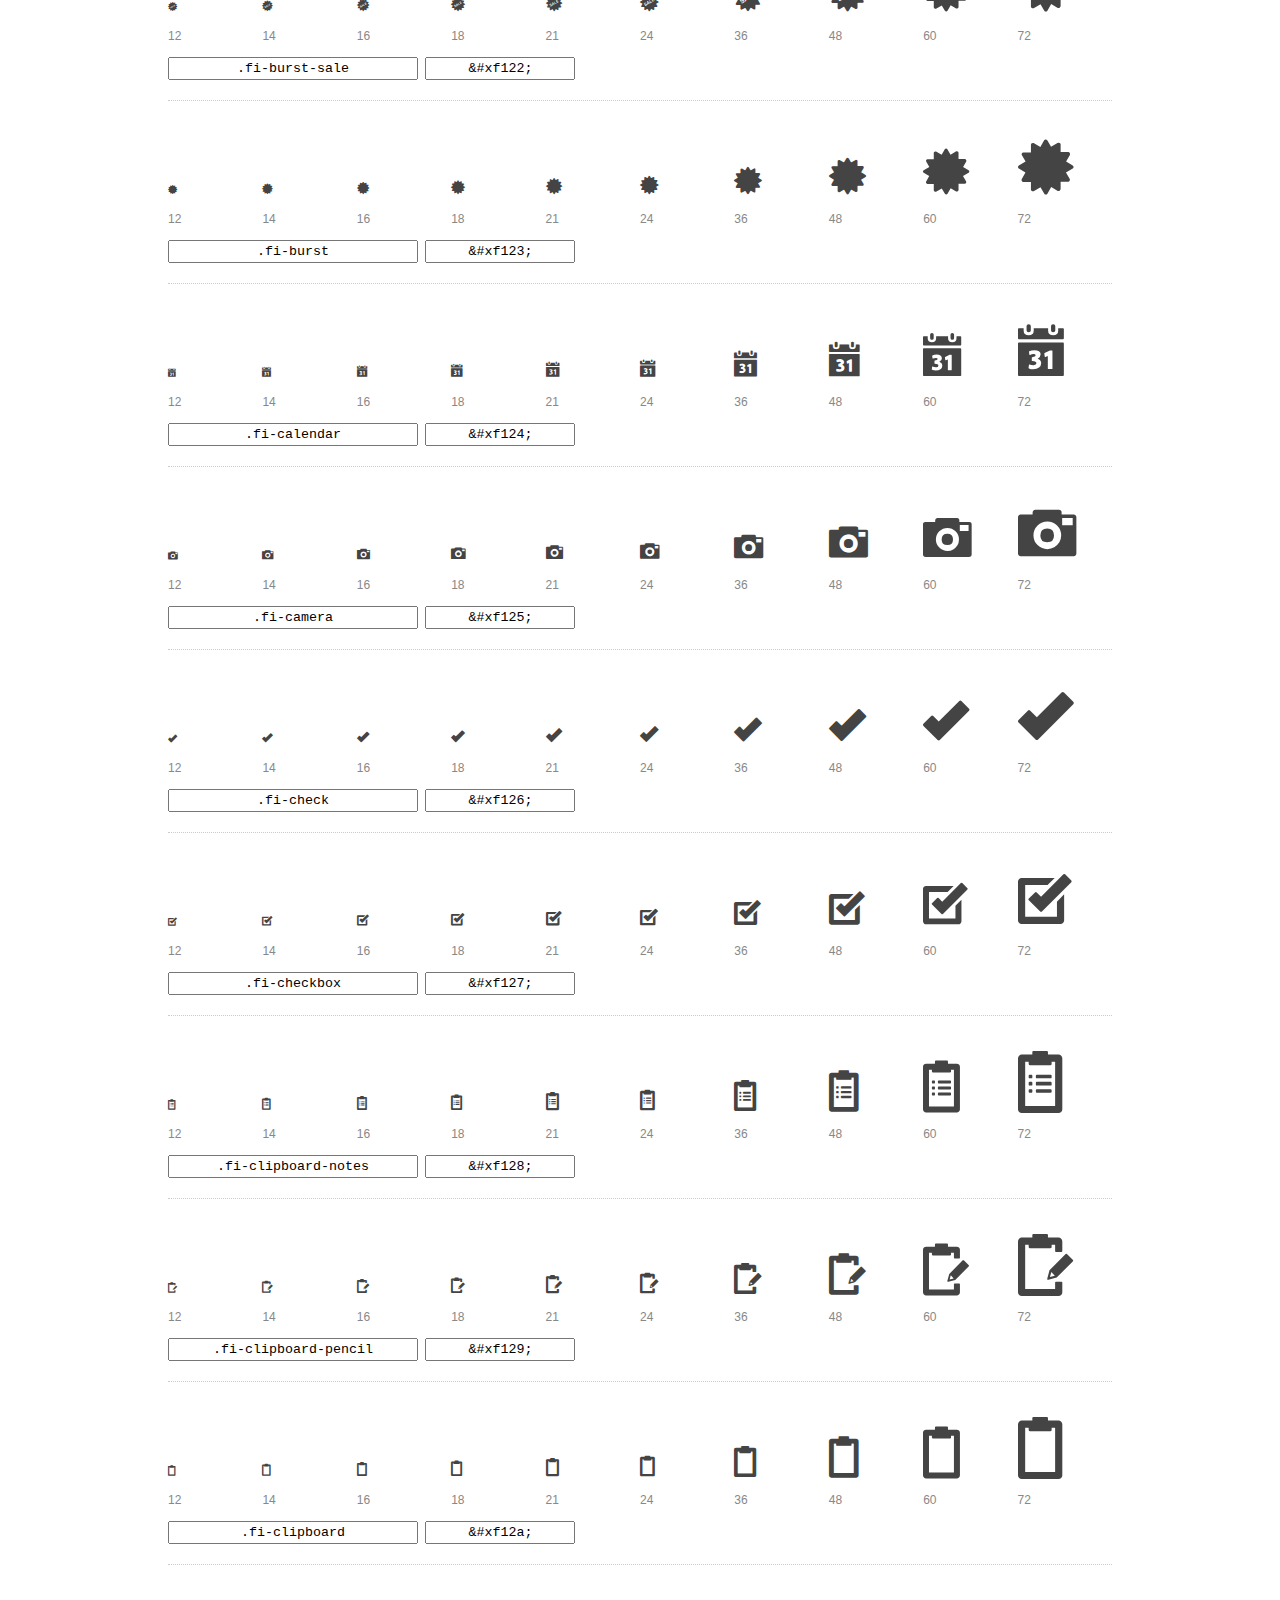
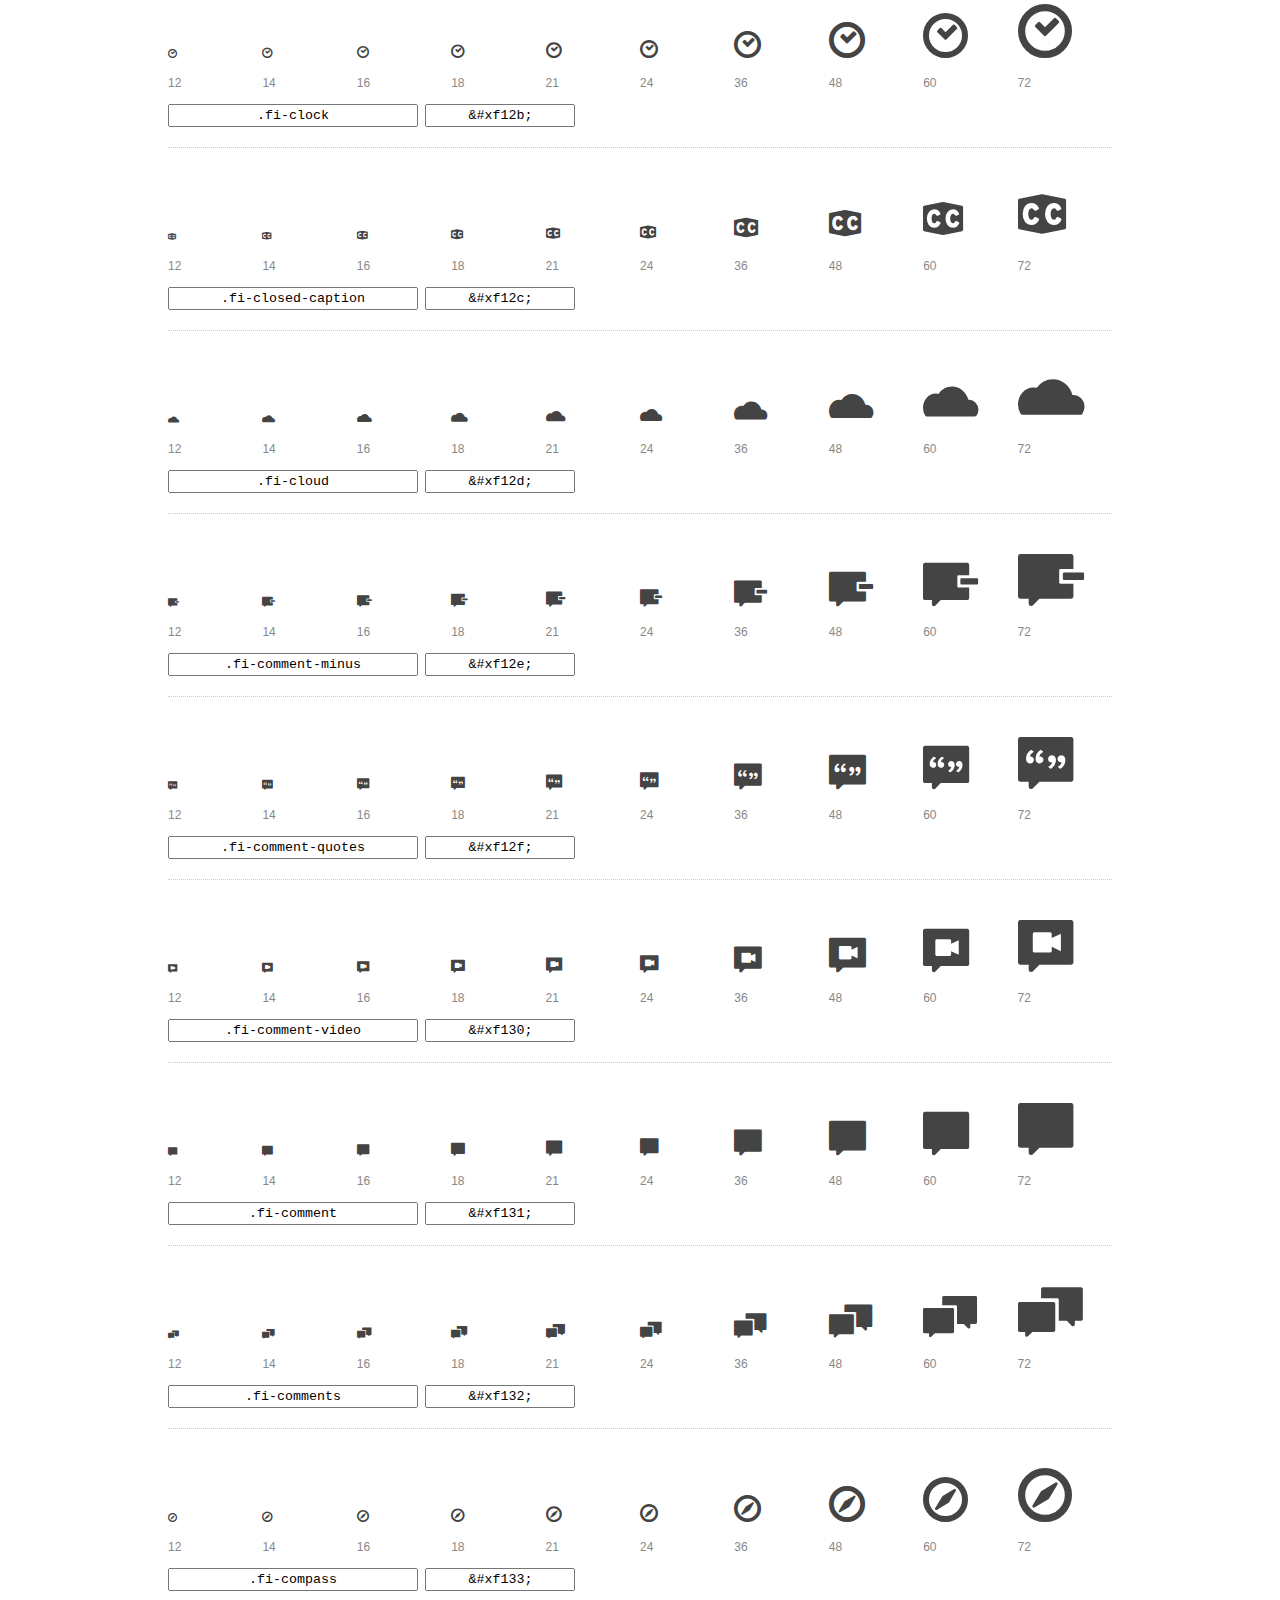
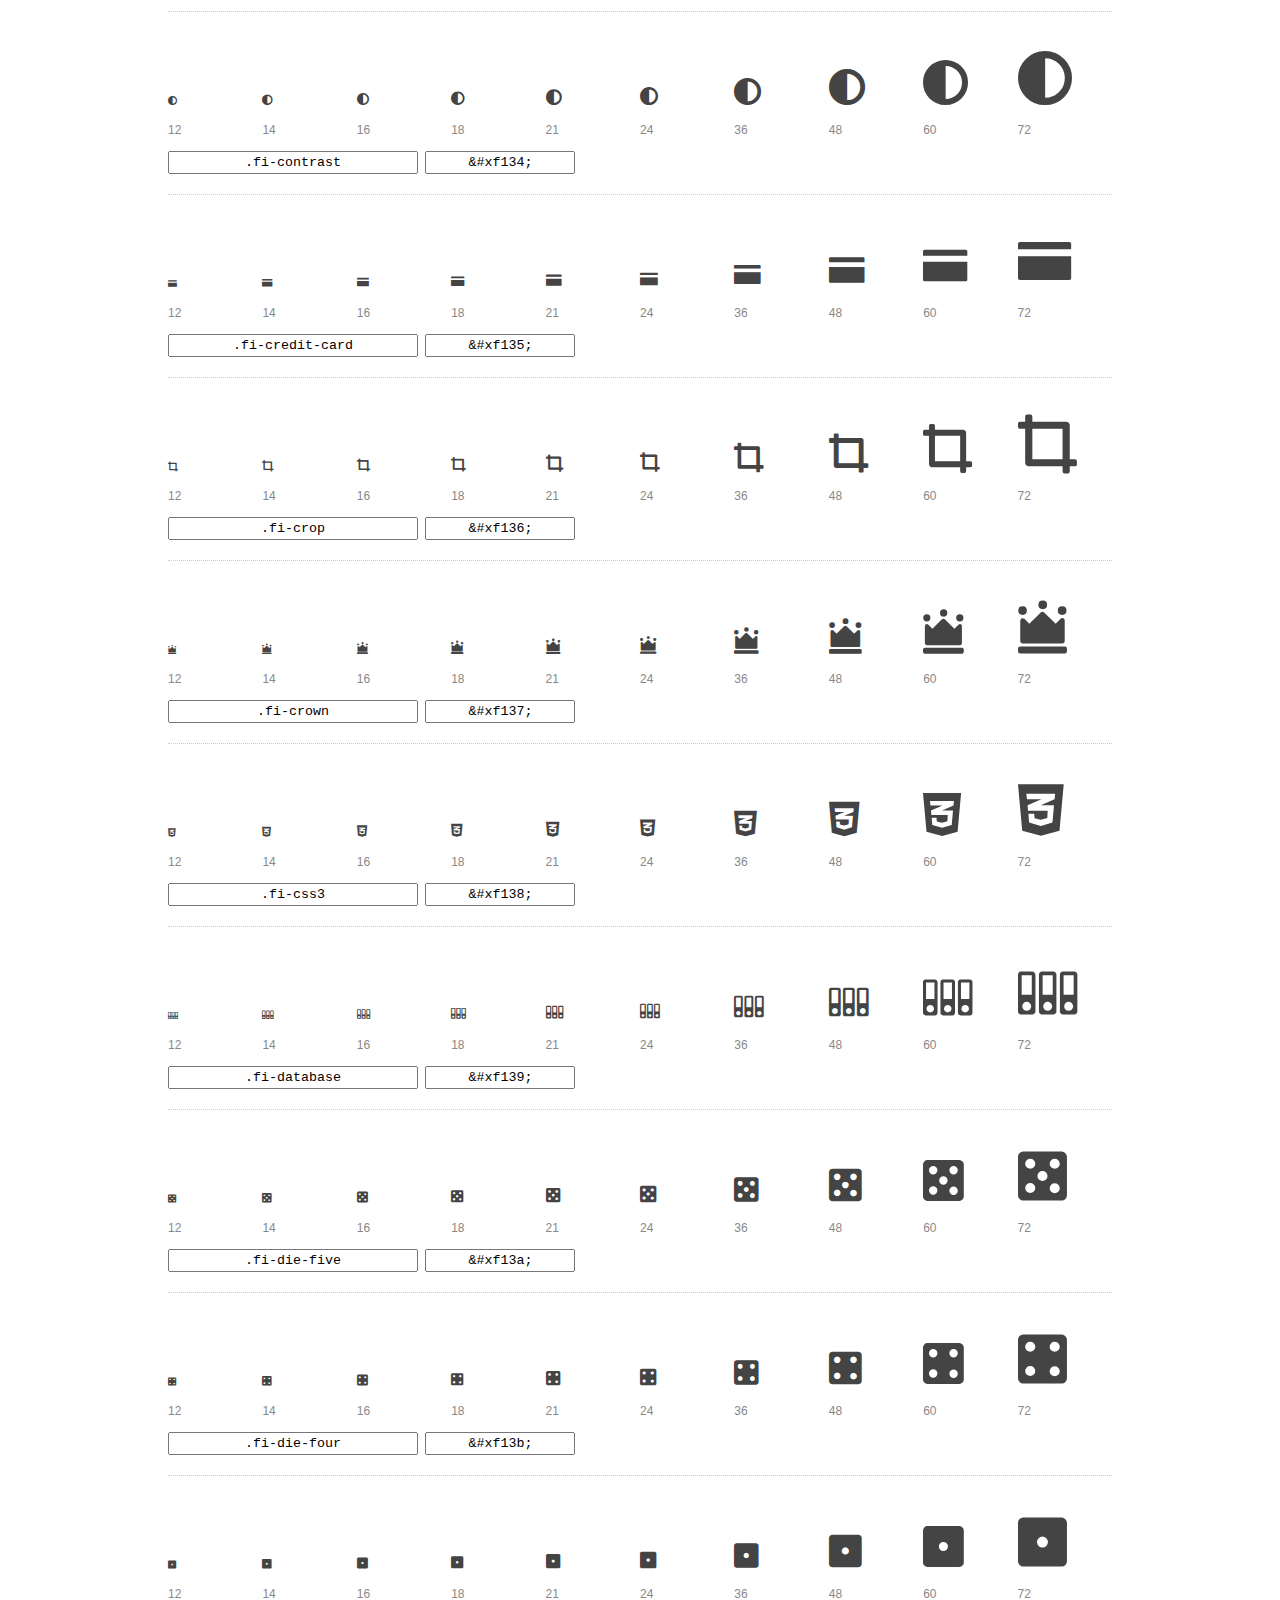
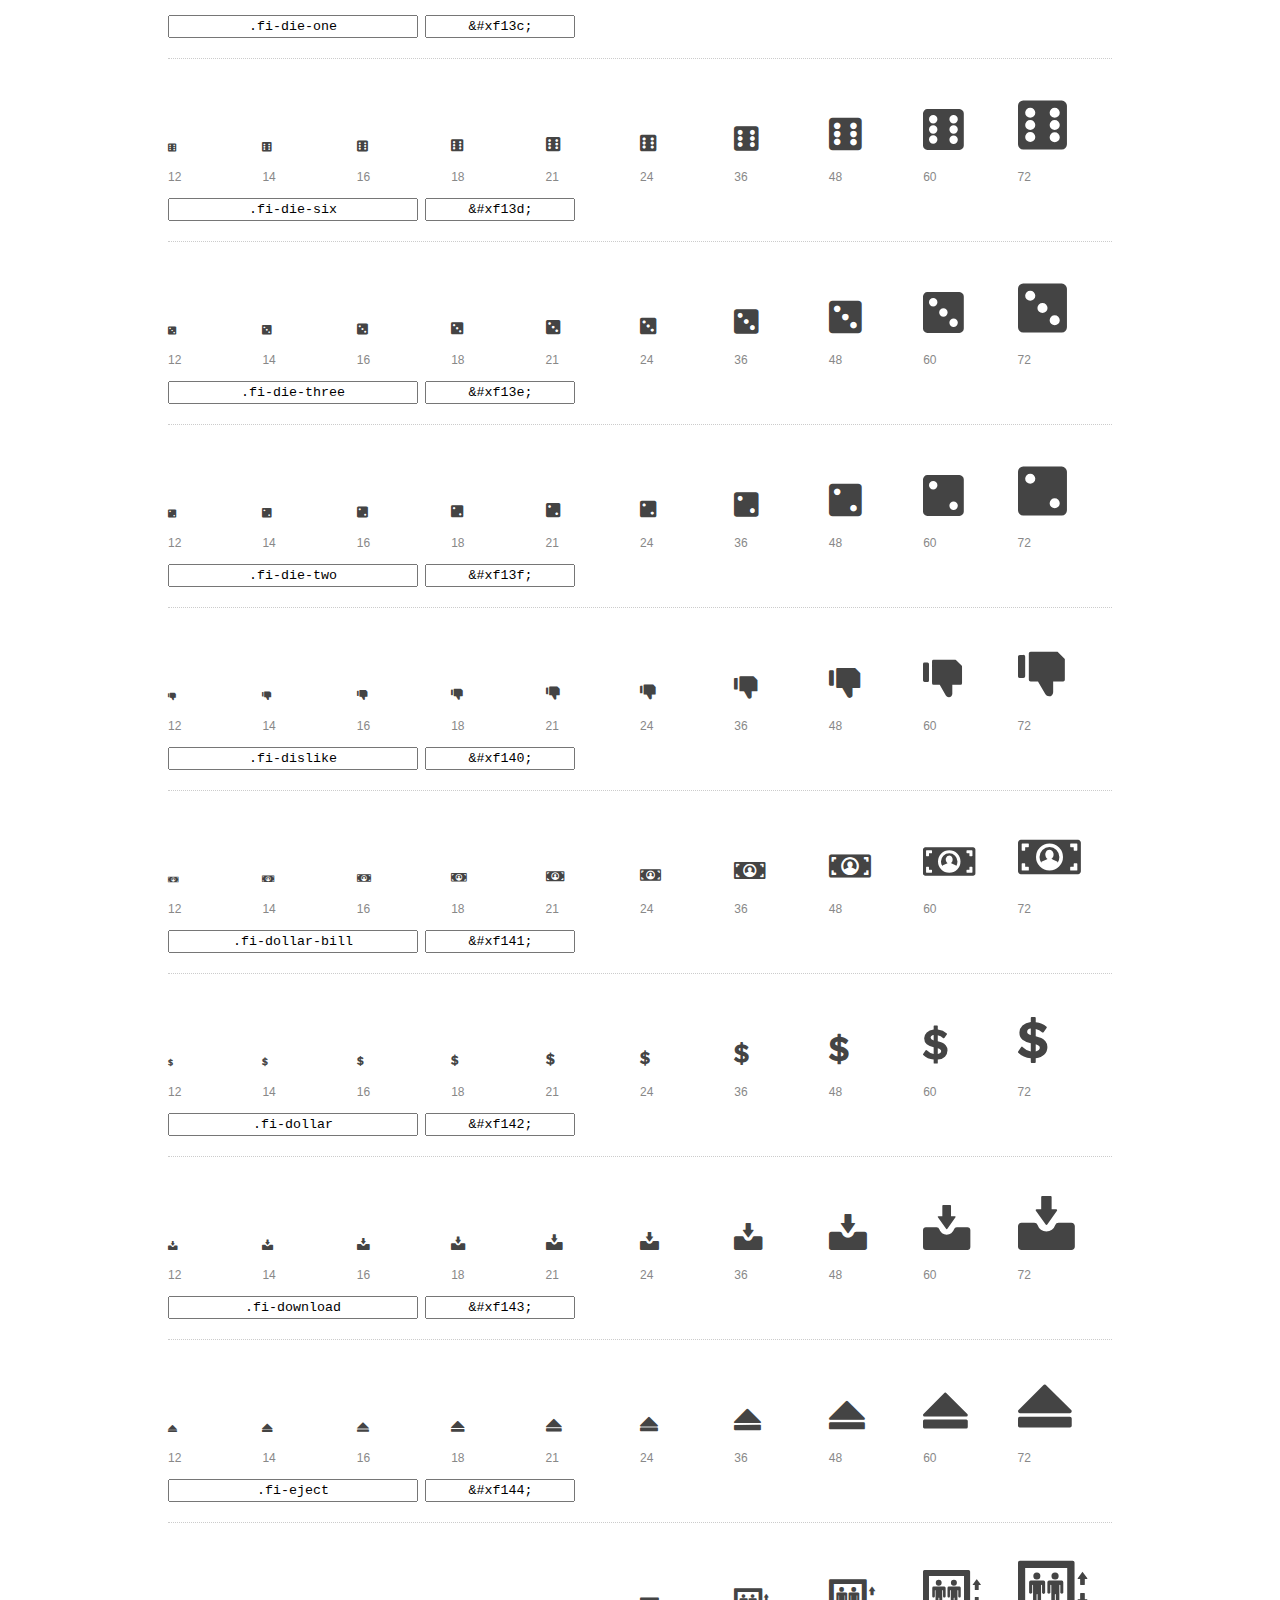
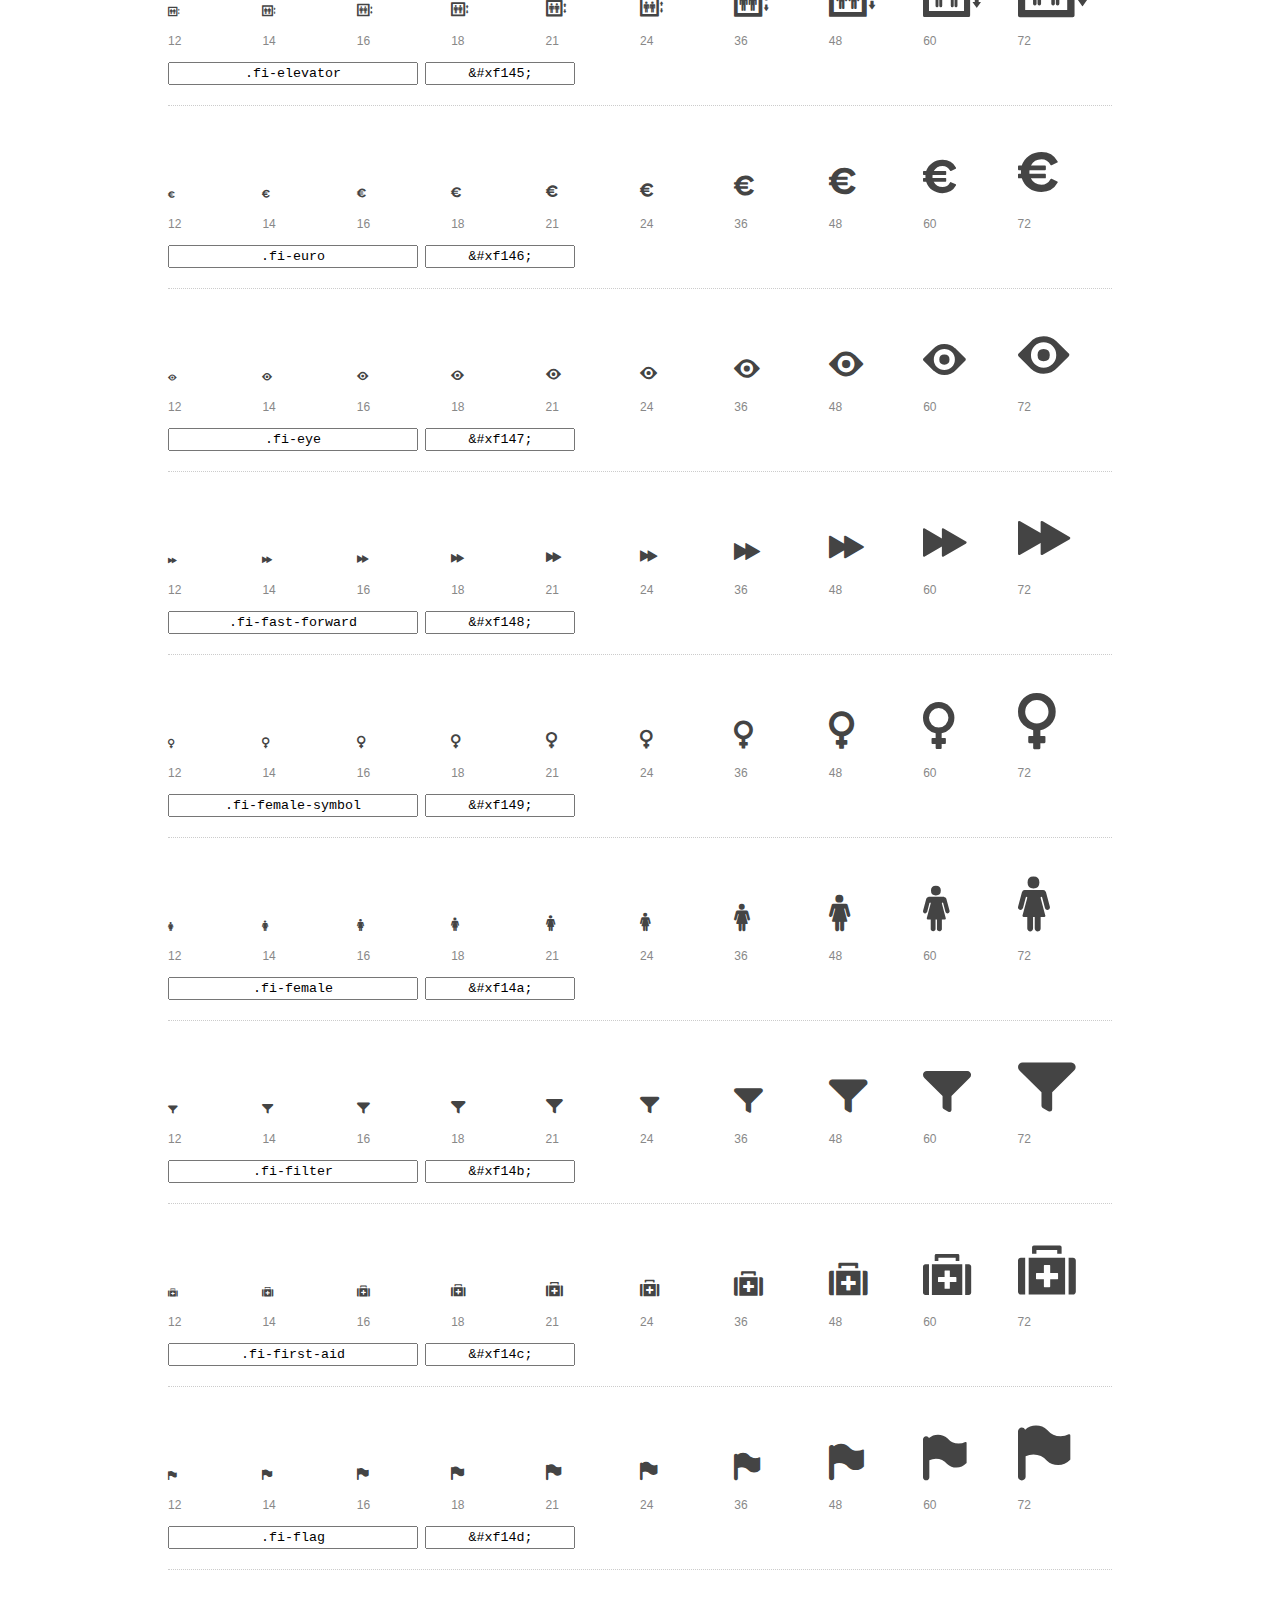
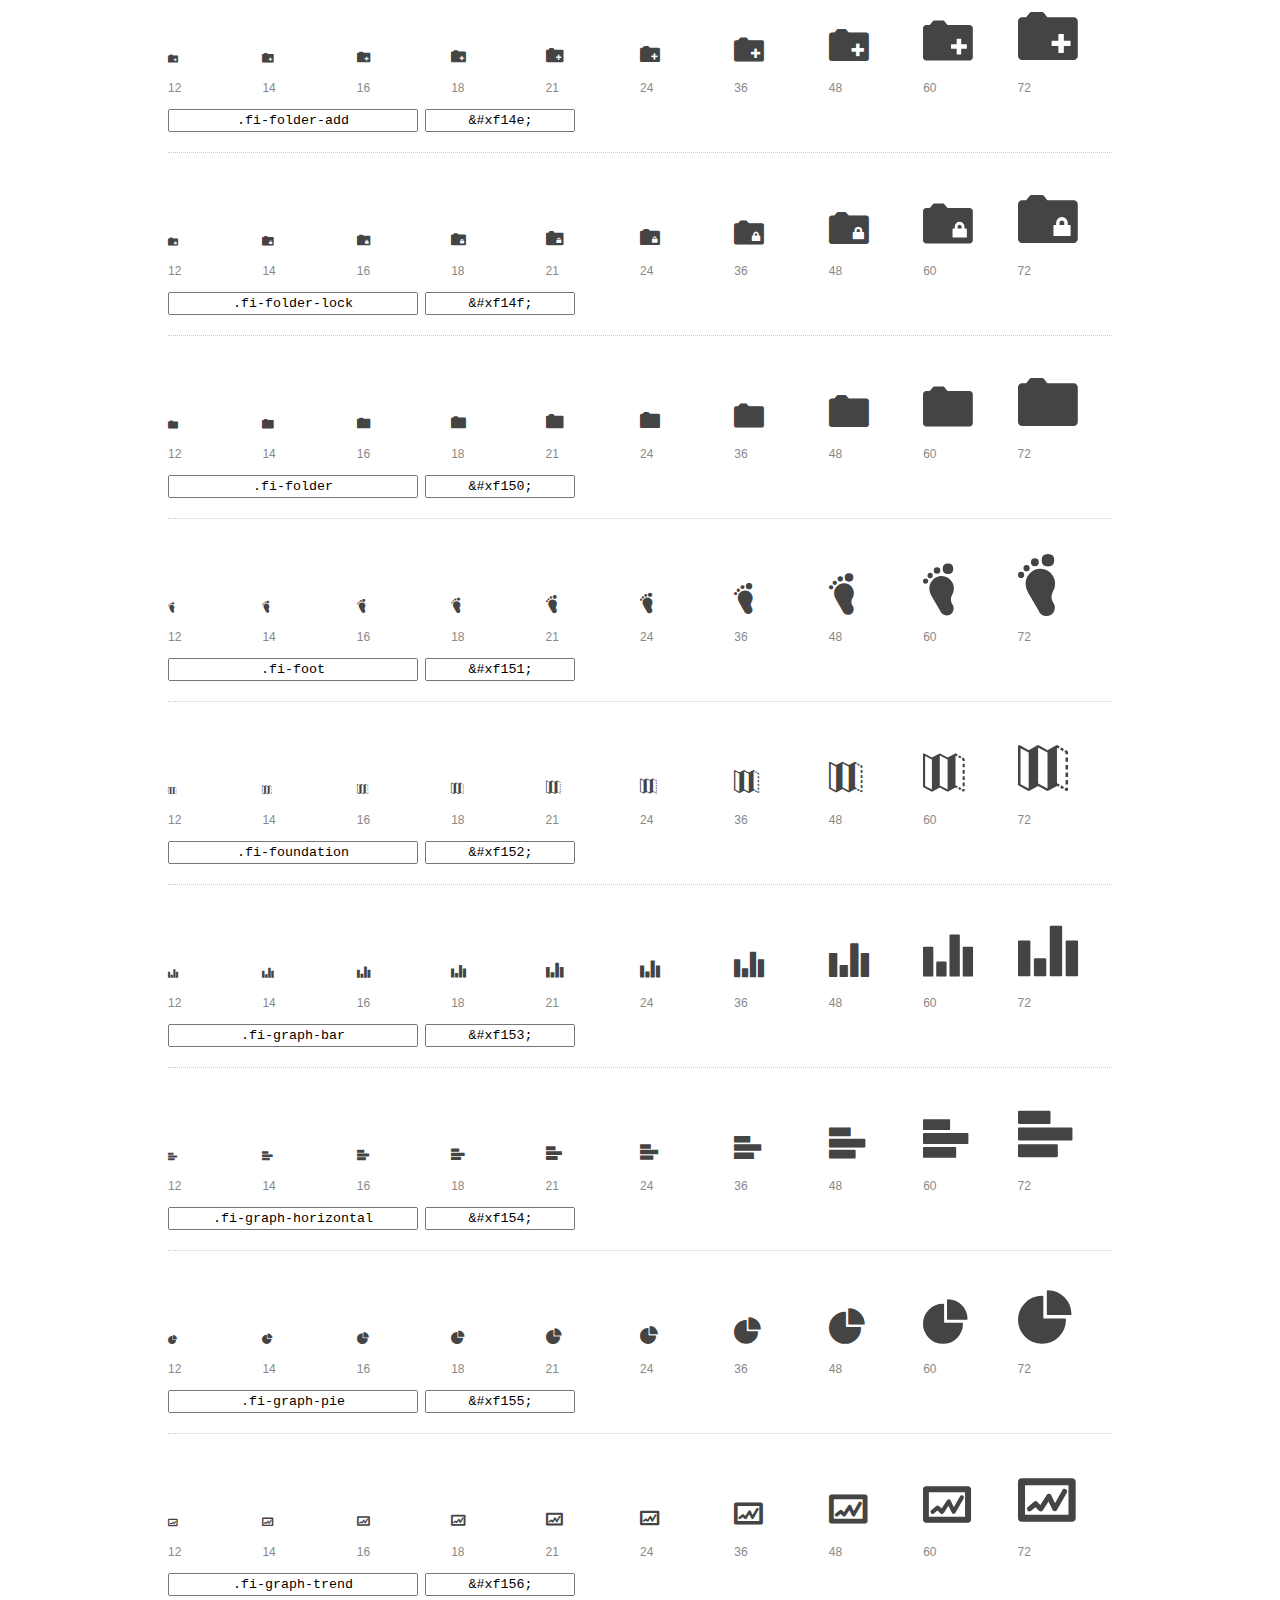
<file: Gastronomia/foundation-icons/preview.html>
<!DOCTYPE html>
<html>
  <head>
    <title>Foundation Icons glyphs preview</title>
    <link rel="stylesheet" href="foundation-icons.css" />

    <style>
      * {
        -moz-box-sizing: border-box;
        -webkit-box-sizing: border-box;
        box-sizing: border-box;
        margin: 0;
        padding: 0;
      }

      body {
        background: #fff;
        color: #444;
        font: 16px/1.5 "Helvetica Neue", Helvetica, Arial, sans-serif;
      }

      a, 
      a:visited {
        color: #888;
        text-decoration: underline;
      }
      a:hover, 
      a:focus { color: #000; }

      h1 {
        border-bottom: 2px solid #ddd;
        color: #888;
        font-size: 36px;
        font-weight: 300;
        margin-bottom: 20px;
        padding: 20px 0;
      }

      .container {
        margin: 0 auto;
        min-width: 880px;
        padding: 0 40px;
        width: 80%;
      }

      .glyph {
        border-bottom: 1px dotted #ccc;
        padding: 10px 0 20px;
        margin-bottom: 20px;
      }

      .preview-glyphs { vertical-align: bottom; } 

      .preview-scale { 
        color: #888;
        font-size: 12px; 
        margin-top: 5px;
      }

      .step {
        display: inline-block;
        line-height: 1;
        width: 10%;
      }

      
      .size-12 { font-size: 12px; }
      
      .size-14 { font-size: 14px; }
      
      .size-16 { font-size: 16px; }
      
      .size-18 { font-size: 18px; }
      
      .size-21 { font-size: 21px; }
      
      .size-24 { font-size: 24px; }
      
      .size-36 { font-size: 36px; }
      
      .size-48 { font-size: 48px; }
      
      .size-60 { font-size: 60px; }
      
      .size-72 { font-size: 72px; }
      

      .usage { margin-top: 10px; }

      .usage input {
        font-family: monospace;
        margin-right: 3px;
        padding: 2px 5px;
        text-align: center;
      }

      .usage .point { width: 150px; }

      .usage .class { width: 250px; }

      .footer {
        color: #888;
        font-size: 12px;
        padding: 20px 0;
      }
    </style>

    <!--[if lte IE 8]><script src="http://html5shiv.googlecode.com/svn/trunk/html5.js"></script><![endif]-->
  </head>

  <body>
    <div class="container">
      <h1>Foundation Icons contains 283 glyphs:</h1> 

      
      <div class="glyph">
        <div class="preview-glyphs">
          <i class="step fi-address-book size-12"></i><i class="step fi-address-book size-14"></i><i class="step fi-address-book size-16"></i><i class="step fi-address-book size-18"></i><i class="step fi-address-book size-21"></i><i class="step fi-address-book size-24"></i><i class="step fi-address-book size-36"></i><i class="step fi-address-book size-48"></i><i class="step fi-address-book size-60"></i><i class="step fi-address-book size-72"></i>
        </div>
        <div class="preview-scale">
          <span class="step">12</span><span class="step">14</span><span class="step">16</span><span class="step">18</span><span class="step">21</span><span class="step">24</span><span class="step">36</span><span class="step">48</span><span class="step">60</span><span class="step">72</span> 
        </div>
        <div class="usage">
          <input class="class" type="text" readonly="readonly" onClick="this.select();" value=".fi-address-book" />
          <input class="point" type="text" readonly="readonly" onClick="this.select();" value="&amp;#xf100;" />
        </div>
      </div>
      
      <div class="glyph">
        <div class="preview-glyphs">
          <i class="step fi-alert size-12"></i><i class="step fi-alert size-14"></i><i class="step fi-alert size-16"></i><i class="step fi-alert size-18"></i><i class="step fi-alert size-21"></i><i class="step fi-alert size-24"></i><i class="step fi-alert size-36"></i><i class="step fi-alert size-48"></i><i class="step fi-alert size-60"></i><i class="step fi-alert size-72"></i>
        </div>
        <div class="preview-scale">
          <span class="step">12</span><span class="step">14</span><span class="step">16</span><span class="step">18</span><span class="step">21</span><span class="step">24</span><span class="step">36</span><span class="step">48</span><span class="step">60</span><span class="step">72</span> 
        </div>
        <div class="usage">
          <input class="class" type="text" readonly="readonly" onClick="this.select();" value=".fi-alert" />
          <input class="point" type="text" readonly="readonly" onClick="this.select();" value="&amp;#xf101;" />
        </div>
      </div>
      
      <div class="glyph">
        <div class="preview-glyphs">
          <i class="step fi-align-center size-12"></i><i class="step fi-align-center size-14"></i><i class="step fi-align-center size-16"></i><i class="step fi-align-center size-18"></i><i class="step fi-align-center size-21"></i><i class="step fi-align-center size-24"></i><i class="step fi-align-center size-36"></i><i class="step fi-align-center size-48"></i><i class="step fi-align-center size-60"></i><i class="step fi-align-center size-72"></i>
        </div>
        <div class="preview-scale">
          <span class="step">12</span><span class="step">14</span><span class="step">16</span><span class="step">18</span><span class="step">21</span><span class="step">24</span><span class="step">36</span><span class="step">48</span><span class="step">60</span><span class="step">72</span> 
        </div>
        <div class="usage">
          <input class="class" type="text" readonly="readonly" onClick="this.select();" value=".fi-align-center" />
          <input class="point" type="text" readonly="readonly" onClick="this.select();" value="&amp;#xf102;" />
        </div>
      </div>
      
      <div class="glyph">
        <div class="preview-glyphs">
          <i class="step fi-align-justify size-12"></i><i class="step fi-align-justify size-14"></i><i class="step fi-align-justify size-16"></i><i class="step fi-align-justify size-18"></i><i class="step fi-align-justify size-21"></i><i class="step fi-align-justify size-24"></i><i class="step fi-align-justify size-36"></i><i class="step fi-align-justify size-48"></i><i class="step fi-align-justify size-60"></i><i class="step fi-align-justify size-72"></i>
        </div>
        <div class="preview-scale">
          <span class="step">12</span><span class="step">14</span><span class="step">16</span><span class="step">18</span><span class="step">21</span><span class="step">24</span><span class="step">36</span><span class="step">48</span><span class="step">60</span><span class="step">72</span> 
        </div>
        <div class="usage">
          <input class="class" type="text" readonly="readonly" onClick="this.select();" value=".fi-align-justify" />
          <input class="point" type="text" readonly="readonly" onClick="this.select();" value="&amp;#xf103;" />
        </div>
      </div>
      
      <div class="glyph">
        <div class="preview-glyphs">
          <i class="step fi-align-left size-12"></i><i class="step fi-align-left size-14"></i><i class="step fi-align-left size-16"></i><i class="step fi-align-left size-18"></i><i class="step fi-align-left size-21"></i><i class="step fi-align-left size-24"></i><i class="step fi-align-left size-36"></i><i class="step fi-align-left size-48"></i><i class="step fi-align-left size-60"></i><i class="step fi-align-left size-72"></i>
        </div>
        <div class="preview-scale">
          <span class="step">12</span><span class="step">14</span><span class="step">16</span><span class="step">18</span><span class="step">21</span><span class="step">24</span><span class="step">36</span><span class="step">48</span><span class="step">60</span><span class="step">72</span> 
        </div>
        <div class="usage">
          <input class="class" type="text" readonly="readonly" onClick="this.select();" value=".fi-align-left" />
          <input class="point" type="text" readonly="readonly" onClick="this.select();" value="&amp;#xf104;" />
        </div>
      </div>
      
      <div class="glyph">
        <div class="preview-glyphs">
          <i class="step fi-align-right size-12"></i><i class="step fi-align-right size-14"></i><i class="step fi-align-right size-16"></i><i class="step fi-align-right size-18"></i><i class="step fi-align-right size-21"></i><i class="step fi-align-right size-24"></i><i class="step fi-align-right size-36"></i><i class="step fi-align-right size-48"></i><i class="step fi-align-right size-60"></i><i class="step fi-align-right size-72"></i>
        </div>
        <div class="preview-scale">
          <span class="step">12</span><span class="step">14</span><span class="step">16</span><span class="step">18</span><span class="step">21</span><span class="step">24</span><span class="step">36</span><span class="step">48</span><span class="step">60</span><span class="step">72</span> 
        </div>
        <div class="usage">
          <input class="class" type="text" readonly="readonly" onClick="this.select();" value=".fi-align-right" />
          <input class="point" type="text" readonly="readonly" onClick="this.select();" value="&amp;#xf105;" />
        </div>
      </div>
      
      <div class="glyph">
        <div class="preview-glyphs">
          <i class="step fi-anchor size-12"></i><i class="step fi-anchor size-14"></i><i class="step fi-anchor size-16"></i><i class="step fi-anchor size-18"></i><i class="step fi-anchor size-21"></i><i class="step fi-anchor size-24"></i><i class="step fi-anchor size-36"></i><i class="step fi-anchor size-48"></i><i class="step fi-anchor size-60"></i><i class="step fi-anchor size-72"></i>
        </div>
        <div class="preview-scale">
          <span class="step">12</span><span class="step">14</span><span class="step">16</span><span class="step">18</span><span class="step">21</span><span class="step">24</span><span class="step">36</span><span class="step">48</span><span class="step">60</span><span class="step">72</span> 
        </div>
        <div class="usage">
          <input class="class" type="text" readonly="readonly" onClick="this.select();" value=".fi-anchor" />
          <input class="point" type="text" readonly="readonly" onClick="this.select();" value="&amp;#xf106;" />
        </div>
      </div>
      
      <div class="glyph">
        <div class="preview-glyphs">
          <i class="step fi-annotate size-12"></i><i class="step fi-annotate size-14"></i><i class="step fi-annotate size-16"></i><i class="step fi-annotate size-18"></i><i class="step fi-annotate size-21"></i><i class="step fi-annotate size-24"></i><i class="step fi-annotate size-36"></i><i class="step fi-annotate size-48"></i><i class="step fi-annotate size-60"></i><i class="step fi-annotate size-72"></i>
        </div>
        <div class="preview-scale">
          <span class="step">12</span><span class="step">14</span><span class="step">16</span><span class="step">18</span><span class="step">21</span><span class="step">24</span><span class="step">36</span><span class="step">48</span><span class="step">60</span><span class="step">72</span> 
        </div>
        <div class="usage">
          <input class="class" type="text" readonly="readonly" onClick="this.select();" value=".fi-annotate" />
          <input class="point" type="text" readonly="readonly" onClick="this.select();" value="&amp;#xf107;" />
        </div>
      </div>
      
      <div class="glyph">
        <div class="preview-glyphs">
          <i class="step fi-archive size-12"></i><i class="step fi-archive size-14"></i><i class="step fi-archive size-16"></i><i class="step fi-archive size-18"></i><i class="step fi-archive size-21"></i><i class="step fi-archive size-24"></i><i class="step fi-archive size-36"></i><i class="step fi-archive size-48"></i><i class="step fi-archive size-60"></i><i class="step fi-archive size-72"></i>
        </div>
        <div class="preview-scale">
          <span class="step">12</span><span class="step">14</span><span class="step">16</span><span class="step">18</span><span class="step">21</span><span class="step">24</span><span class="step">36</span><span class="step">48</span><span class="step">60</span><span class="step">72</span> 
        </div>
        <div class="usage">
          <input class="class" type="text" readonly="readonly" onClick="this.select();" value=".fi-archive" />
          <input class="point" type="text" readonly="readonly" onClick="this.select();" value="&amp;#xf108;" />
        </div>
      </div>
      
      <div class="glyph">
        <div class="preview-glyphs">
          <i class="step fi-arrow-down size-12"></i><i class="step fi-arrow-down size-14"></i><i class="step fi-arrow-down size-16"></i><i class="step fi-arrow-down size-18"></i><i class="step fi-arrow-down size-21"></i><i class="step fi-arrow-down size-24"></i><i class="step fi-arrow-down size-36"></i><i class="step fi-arrow-down size-48"></i><i class="step fi-arrow-down size-60"></i><i class="step fi-arrow-down size-72"></i>
        </div>
        <div class="preview-scale">
          <span class="step">12</span><span class="step">14</span><span class="step">16</span><span class="step">18</span><span class="step">21</span><span class="step">24</span><span class="step">36</span><span class="step">48</span><span class="step">60</span><span class="step">72</span> 
        </div>
        <div class="usage">
          <input class="class" type="text" readonly="readonly" onClick="this.select();" value=".fi-arrow-down" />
          <input class="point" type="text" readonly="readonly" onClick="this.select();" value="&amp;#xf109;" />
        </div>
      </div>
      
      <div class="glyph">
        <div class="preview-glyphs">
          <i class="step fi-arrow-left size-12"></i><i class="step fi-arrow-left size-14"></i><i class="step fi-arrow-left size-16"></i><i class="step fi-arrow-left size-18"></i><i class="step fi-arrow-left size-21"></i><i class="step fi-arrow-left size-24"></i><i class="step fi-arrow-left size-36"></i><i class="step fi-arrow-left size-48"></i><i class="step fi-arrow-left size-60"></i><i class="step fi-arrow-left size-72"></i>
        </div>
        <div class="preview-scale">
          <span class="step">12</span><span class="step">14</span><span class="step">16</span><span class="step">18</span><span class="step">21</span><span class="step">24</span><span class="step">36</span><span class="step">48</span><span class="step">60</span><span class="step">72</span> 
        </div>
        <div class="usage">
          <input class="class" type="text" readonly="readonly" onClick="this.select();" value=".fi-arrow-left" />
          <input class="point" type="text" readonly="readonly" onClick="this.select();" value="&amp;#xf10a;" />
        </div>
      </div>
      
      <div class="glyph">
        <div class="preview-glyphs">
          <i class="step fi-arrow-right size-12"></i><i class="step fi-arrow-right size-14"></i><i class="step fi-arrow-right size-16"></i><i class="step fi-arrow-right size-18"></i><i class="step fi-arrow-right size-21"></i><i class="step fi-arrow-right size-24"></i><i class="step fi-arrow-right size-36"></i><i class="step fi-arrow-right size-48"></i><i class="step fi-arrow-right size-60"></i><i class="step fi-arrow-right size-72"></i>
        </div>
        <div class="preview-scale">
          <span class="step">12</span><span class="step">14</span><span class="step">16</span><span class="step">18</span><span class="step">21</span><span class="step">24</span><span class="step">36</span><span class="step">48</span><span class="step">60</span><span class="step">72</span> 
        </div>
        <div class="usage">
          <input class="class" type="text" readonly="readonly" onClick="this.select();" value=".fi-arrow-right" />
          <input class="point" type="text" readonly="readonly" onClick="this.select();" value="&amp;#xf10b;" />
        </div>
      </div>
      
      <div class="glyph">
        <div class="preview-glyphs">
          <i class="step fi-arrow-up size-12"></i><i class="step fi-arrow-up size-14"></i><i class="step fi-arrow-up size-16"></i><i class="step fi-arrow-up size-18"></i><i class="step fi-arrow-up size-21"></i><i class="step fi-arrow-up size-24"></i><i class="step fi-arrow-up size-36"></i><i class="step fi-arrow-up size-48"></i><i class="step fi-arrow-up size-60"></i><i class="step fi-arrow-up size-72"></i>
        </div>
        <div class="preview-scale">
          <span class="step">12</span><span class="step">14</span><span class="step">16</span><span class="step">18</span><span class="step">21</span><span class="step">24</span><span class="step">36</span><span class="step">48</span><span class="step">60</span><span class="step">72</span> 
        </div>
        <div class="usage">
          <input class="class" type="text" readonly="readonly" onClick="this.select();" value=".fi-arrow-up" />
          <input class="point" type="text" readonly="readonly" onClick="this.select();" value="&amp;#xf10c;" />
        </div>
      </div>
      
      <div class="glyph">
        <div class="preview-glyphs">
          <i class="step fi-arrows-compress size-12"></i><i class="step fi-arrows-compress size-14"></i><i class="step fi-arrows-compress size-16"></i><i class="step fi-arrows-compress size-18"></i><i class="step fi-arrows-compress size-21"></i><i class="step fi-arrows-compress size-24"></i><i class="step fi-arrows-compress size-36"></i><i class="step fi-arrows-compress size-48"></i><i class="step fi-arrows-compress size-60"></i><i class="step fi-arrows-compress size-72"></i>
        </div>
        <div class="preview-scale">
          <span class="step">12</span><span class="step">14</span><span class="step">16</span><span class="step">18</span><span class="step">21</span><span class="step">24</span><span class="step">36</span><span class="step">48</span><span class="step">60</span><span class="step">72</span> 
        </div>
        <div class="usage">
          <input class="class" type="text" readonly="readonly" onClick="this.select();" value=".fi-arrows-compress" />
          <input class="point" type="text" readonly="readonly" onClick="this.select();" value="&amp;#xf10d;" />
        </div>
      </div>
      
      <div class="glyph">
        <div class="preview-glyphs">
          <i class="step fi-arrows-expand size-12"></i><i class="step fi-arrows-expand size-14"></i><i class="step fi-arrows-expand size-16"></i><i class="step fi-arrows-expand size-18"></i><i class="step fi-arrows-expand size-21"></i><i class="step fi-arrows-expand size-24"></i><i class="step fi-arrows-expand size-36"></i><i class="step fi-arrows-expand size-48"></i><i class="step fi-arrows-expand size-60"></i><i class="step fi-arrows-expand size-72"></i>
        </div>
        <div class="preview-scale">
          <span class="step">12</span><span class="step">14</span><span class="step">16</span><span class="step">18</span><span class="step">21</span><span class="step">24</span><span class="step">36</span><span class="step">48</span><span class="step">60</span><span class="step">72</span> 
        </div>
        <div class="usage">
          <input class="class" type="text" readonly="readonly" onClick="this.select();" value=".fi-arrows-expand" />
          <input class="point" type="text" readonly="readonly" onClick="this.select();" value="&amp;#xf10e;" />
        </div>
      </div>
      
      <div class="glyph">
        <div class="preview-glyphs">
          <i class="step fi-arrows-in size-12"></i><i class="step fi-arrows-in size-14"></i><i class="step fi-arrows-in size-16"></i><i class="step fi-arrows-in size-18"></i><i class="step fi-arrows-in size-21"></i><i class="step fi-arrows-in size-24"></i><i class="step fi-arrows-in size-36"></i><i class="step fi-arrows-in size-48"></i><i class="step fi-arrows-in size-60"></i><i class="step fi-arrows-in size-72"></i>
        </div>
        <div class="preview-scale">
          <span class="step">12</span><span class="step">14</span><span class="step">16</span><span class="step">18</span><span class="step">21</span><span class="step">24</span><span class="step">36</span><span class="step">48</span><span class="step">60</span><span class="step">72</span> 
        </div>
        <div class="usage">
          <input class="class" type="text" readonly="readonly" onClick="this.select();" value=".fi-arrows-in" />
          <input class="point" type="text" readonly="readonly" onClick="this.select();" value="&amp;#xf10f;" />
        </div>
      </div>
      
      <div class="glyph">
        <div class="preview-glyphs">
          <i class="step fi-arrows-out size-12"></i><i class="step fi-arrows-out size-14"></i><i class="step fi-arrows-out size-16"></i><i class="step fi-arrows-out size-18"></i><i class="step fi-arrows-out size-21"></i><i class="step fi-arrows-out size-24"></i><i class="step fi-arrows-out size-36"></i><i class="step fi-arrows-out size-48"></i><i class="step fi-arrows-out size-60"></i><i class="step fi-arrows-out size-72"></i>
        </div>
        <div class="preview-scale">
          <span class="step">12</span><span class="step">14</span><span class="step">16</span><span class="step">18</span><span class="step">21</span><span class="step">24</span><span class="step">36</span><span class="step">48</span><span class="step">60</span><span class="step">72</span> 
        </div>
        <div class="usage">
          <input class="class" type="text" readonly="readonly" onClick="this.select();" value=".fi-arrows-out" />
          <input class="point" type="text" readonly="readonly" onClick="this.select();" value="&amp;#xf110;" />
        </div>
      </div>
      
      <div class="glyph">
        <div class="preview-glyphs">
          <i class="step fi-asl size-12"></i><i class="step fi-asl size-14"></i><i class="step fi-asl size-16"></i><i class="step fi-asl size-18"></i><i class="step fi-asl size-21"></i><i class="step fi-asl size-24"></i><i class="step fi-asl size-36"></i><i class="step fi-asl size-48"></i><i class="step fi-asl size-60"></i><i class="step fi-asl size-72"></i>
        </div>
        <div class="preview-scale">
          <span class="step">12</span><span class="step">14</span><span class="step">16</span><span class="step">18</span><span class="step">21</span><span class="step">24</span><span class="step">36</span><span class="step">48</span><span class="step">60</span><span class="step">72</span> 
        </div>
        <div class="usage">
          <input class="class" type="text" readonly="readonly" onClick="this.select();" value=".fi-asl" />
          <input class="point" type="text" readonly="readonly" onClick="this.select();" value="&amp;#xf111;" />
        </div>
      </div>
      
      <div class="glyph">
        <div class="preview-glyphs">
          <i class="step fi-asterisk size-12"></i><i class="step fi-asterisk size-14"></i><i class="step fi-asterisk size-16"></i><i class="step fi-asterisk size-18"></i><i class="step fi-asterisk size-21"></i><i class="step fi-asterisk size-24"></i><i class="step fi-asterisk size-36"></i><i class="step fi-asterisk size-48"></i><i class="step fi-asterisk size-60"></i><i class="step fi-asterisk size-72"></i>
        </div>
        <div class="preview-scale">
          <span class="step">12</span><span class="step">14</span><span class="step">16</span><span class="step">18</span><span class="step">21</span><span class="step">24</span><span class="step">36</span><span class="step">48</span><span class="step">60</span><span class="step">72</span> 
        </div>
        <div class="usage">
          <input class="class" type="text" readonly="readonly" onClick="this.select();" value=".fi-asterisk" />
          <input class="point" type="text" readonly="readonly" onClick="this.select();" value="&amp;#xf112;" />
        </div>
      </div>
      
      <div class="glyph">
        <div class="preview-glyphs">
          <i class="step fi-at-sign size-12"></i><i class="step fi-at-sign size-14"></i><i class="step fi-at-sign size-16"></i><i class="step fi-at-sign size-18"></i><i class="step fi-at-sign size-21"></i><i class="step fi-at-sign size-24"></i><i class="step fi-at-sign size-36"></i><i class="step fi-at-sign size-48"></i><i class="step fi-at-sign size-60"></i><i class="step fi-at-sign size-72"></i>
        </div>
        <div class="preview-scale">
          <span class="step">12</span><span class="step">14</span><span class="step">16</span><span class="step">18</span><span class="step">21</span><span class="step">24</span><span class="step">36</span><span class="step">48</span><span class="step">60</span><span class="step">72</span> 
        </div>
        <div class="usage">
          <input class="class" type="text" readonly="readonly" onClick="this.select();" value=".fi-at-sign" />
          <input class="point" type="text" readonly="readonly" onClick="this.select();" value="&amp;#xf113;" />
        </div>
      </div>
      
      <div class="glyph">
        <div class="preview-glyphs">
          <i class="step fi-background-color size-12"></i><i class="step fi-background-color size-14"></i><i class="step fi-background-color size-16"></i><i class="step fi-background-color size-18"></i><i class="step fi-background-color size-21"></i><i class="step fi-background-color size-24"></i><i class="step fi-background-color size-36"></i><i class="step fi-background-color size-48"></i><i class="step fi-background-color size-60"></i><i class="step fi-background-color size-72"></i>
        </div>
        <div class="preview-scale">
          <span class="step">12</span><span class="step">14</span><span class="step">16</span><span class="step">18</span><span class="step">21</span><span class="step">24</span><span class="step">36</span><span class="step">48</span><span class="step">60</span><span class="step">72</span> 
        </div>
        <div class="usage">
          <input class="class" type="text" readonly="readonly" onClick="this.select();" value=".fi-background-color" />
          <input class="point" type="text" readonly="readonly" onClick="this.select();" value="&amp;#xf114;" />
        </div>
      </div>
      
      <div class="glyph">
        <div class="preview-glyphs">
          <i class="step fi-battery-empty size-12"></i><i class="step fi-battery-empty size-14"></i><i class="step fi-battery-empty size-16"></i><i class="step fi-battery-empty size-18"></i><i class="step fi-battery-empty size-21"></i><i class="step fi-battery-empty size-24"></i><i class="step fi-battery-empty size-36"></i><i class="step fi-battery-empty size-48"></i><i class="step fi-battery-empty size-60"></i><i class="step fi-battery-empty size-72"></i>
        </div>
        <div class="preview-scale">
          <span class="step">12</span><span class="step">14</span><span class="step">16</span><span class="step">18</span><span class="step">21</span><span class="step">24</span><span class="step">36</span><span class="step">48</span><span class="step">60</span><span class="step">72</span> 
        </div>
        <div class="usage">
          <input class="class" type="text" readonly="readonly" onClick="this.select();" value=".fi-battery-empty" />
          <input class="point" type="text" readonly="readonly" onClick="this.select();" value="&amp;#xf115;" />
        </div>
      </div>
      
      <div class="glyph">
        <div class="preview-glyphs">
          <i class="step fi-battery-full size-12"></i><i class="step fi-battery-full size-14"></i><i class="step fi-battery-full size-16"></i><i class="step fi-battery-full size-18"></i><i class="step fi-battery-full size-21"></i><i class="step fi-battery-full size-24"></i><i class="step fi-battery-full size-36"></i><i class="step fi-battery-full size-48"></i><i class="step fi-battery-full size-60"></i><i class="step fi-battery-full size-72"></i>
        </div>
        <div class="preview-scale">
          <span class="step">12</span><span class="step">14</span><span class="step">16</span><span class="step">18</span><span class="step">21</span><span class="step">24</span><span class="step">36</span><span class="step">48</span><span class="step">60</span><span class="step">72</span> 
        </div>
        <div class="usage">
          <input class="class" type="text" readonly="readonly" onClick="this.select();" value=".fi-battery-full" />
          <input class="point" type="text" readonly="readonly" onClick="this.select();" value="&amp;#xf116;" />
        </div>
      </div>
      
      <div class="glyph">
        <div class="preview-glyphs">
          <i class="step fi-battery-half size-12"></i><i class="step fi-battery-half size-14"></i><i class="step fi-battery-half size-16"></i><i class="step fi-battery-half size-18"></i><i class="step fi-battery-half size-21"></i><i class="step fi-battery-half size-24"></i><i class="step fi-battery-half size-36"></i><i class="step fi-battery-half size-48"></i><i class="step fi-battery-half size-60"></i><i class="step fi-battery-half size-72"></i>
        </div>
        <div class="preview-scale">
          <span class="step">12</span><span class="step">14</span><span class="step">16</span><span class="step">18</span><span class="step">21</span><span class="step">24</span><span class="step">36</span><span class="step">48</span><span class="step">60</span><span class="step">72</span> 
        </div>
        <div class="usage">
          <input class="class" type="text" readonly="readonly" onClick="this.select();" value=".fi-battery-half" />
          <input class="point" type="text" readonly="readonly" onClick="this.select();" value="&amp;#xf117;" />
        </div>
      </div>
      
      <div class="glyph">
        <div class="preview-glyphs">
          <i class="step fi-bitcoin-circle size-12"></i><i class="step fi-bitcoin-circle size-14"></i><i class="step fi-bitcoin-circle size-16"></i><i class="step fi-bitcoin-circle size-18"></i><i class="step fi-bitcoin-circle size-21"></i><i class="step fi-bitcoin-circle size-24"></i><i class="step fi-bitcoin-circle size-36"></i><i class="step fi-bitcoin-circle size-48"></i><i class="step fi-bitcoin-circle size-60"></i><i class="step fi-bitcoin-circle size-72"></i>
        </div>
        <div class="preview-scale">
          <span class="step">12</span><span class="step">14</span><span class="step">16</span><span class="step">18</span><span class="step">21</span><span class="step">24</span><span class="step">36</span><span class="step">48</span><span class="step">60</span><span class="step">72</span> 
        </div>
        <div class="usage">
          <input class="class" type="text" readonly="readonly" onClick="this.select();" value=".fi-bitcoin-circle" />
          <input class="point" type="text" readonly="readonly" onClick="this.select();" value="&amp;#xf118;" />
        </div>
      </div>
      
      <div class="glyph">
        <div class="preview-glyphs">
          <i class="step fi-bitcoin size-12"></i><i class="step fi-bitcoin size-14"></i><i class="step fi-bitcoin size-16"></i><i class="step fi-bitcoin size-18"></i><i class="step fi-bitcoin size-21"></i><i class="step fi-bitcoin size-24"></i><i class="step fi-bitcoin size-36"></i><i class="step fi-bitcoin size-48"></i><i class="step fi-bitcoin size-60"></i><i class="step fi-bitcoin size-72"></i>
        </div>
        <div class="preview-scale">
          <span class="step">12</span><span class="step">14</span><span class="step">16</span><span class="step">18</span><span class="step">21</span><span class="step">24</span><span class="step">36</span><span class="step">48</span><span class="step">60</span><span class="step">72</span> 
        </div>
        <div class="usage">
          <input class="class" type="text" readonly="readonly" onClick="this.select();" value=".fi-bitcoin" />
          <input class="point" type="text" readonly="readonly" onClick="this.select();" value="&amp;#xf119;" />
        </div>
      </div>
      
      <div class="glyph">
        <div class="preview-glyphs">
          <i class="step fi-blind size-12"></i><i class="step fi-blind size-14"></i><i class="step fi-blind size-16"></i><i class="step fi-blind size-18"></i><i class="step fi-blind size-21"></i><i class="step fi-blind size-24"></i><i class="step fi-blind size-36"></i><i class="step fi-blind size-48"></i><i class="step fi-blind size-60"></i><i class="step fi-blind size-72"></i>
        </div>
        <div class="preview-scale">
          <span class="step">12</span><span class="step">14</span><span class="step">16</span><span class="step">18</span><span class="step">21</span><span class="step">24</span><span class="step">36</span><span class="step">48</span><span class="step">60</span><span class="step">72</span> 
        </div>
        <div class="usage">
          <input class="class" type="text" readonly="readonly" onClick="this.select();" value=".fi-blind" />
          <input class="point" type="text" readonly="readonly" onClick="this.select();" value="&amp;#xf11a;" />
        </div>
      </div>
      
      <div class="glyph">
        <div class="preview-glyphs">
          <i class="step fi-bluetooth size-12"></i><i class="step fi-bluetooth size-14"></i><i class="step fi-bluetooth size-16"></i><i class="step fi-bluetooth size-18"></i><i class="step fi-bluetooth size-21"></i><i class="step fi-bluetooth size-24"></i><i class="step fi-bluetooth size-36"></i><i class="step fi-bluetooth size-48"></i><i class="step fi-bluetooth size-60"></i><i class="step fi-bluetooth size-72"></i>
        </div>
        <div class="preview-scale">
          <span class="step">12</span><span class="step">14</span><span class="step">16</span><span class="step">18</span><span class="step">21</span><span class="step">24</span><span class="step">36</span><span class="step">48</span><span class="step">60</span><span class="step">72</span> 
        </div>
        <div class="usage">
          <input class="class" type="text" readonly="readonly" onClick="this.select();" value=".fi-bluetooth" />
          <input class="point" type="text" readonly="readonly" onClick="this.select();" value="&amp;#xf11b;" />
        </div>
      </div>
      
      <div class="glyph">
        <div class="preview-glyphs">
          <i class="step fi-bold size-12"></i><i class="step fi-bold size-14"></i><i class="step fi-bold size-16"></i><i class="step fi-bold size-18"></i><i class="step fi-bold size-21"></i><i class="step fi-bold size-24"></i><i class="step fi-bold size-36"></i><i class="step fi-bold size-48"></i><i class="step fi-bold size-60"></i><i class="step fi-bold size-72"></i>
        </div>
        <div class="preview-scale">
          <span class="step">12</span><span class="step">14</span><span class="step">16</span><span class="step">18</span><span class="step">21</span><span class="step">24</span><span class="step">36</span><span class="step">48</span><span class="step">60</span><span class="step">72</span> 
        </div>
        <div class="usage">
          <input class="class" type="text" readonly="readonly" onClick="this.select();" value=".fi-bold" />
          <input class="point" type="text" readonly="readonly" onClick="this.select();" value="&amp;#xf11c;" />
        </div>
      </div>
      
      <div class="glyph">
        <div class="preview-glyphs">
          <i class="step fi-book-bookmark size-12"></i><i class="step fi-book-bookmark size-14"></i><i class="step fi-book-bookmark size-16"></i><i class="step fi-book-bookmark size-18"></i><i class="step fi-book-bookmark size-21"></i><i class="step fi-book-bookmark size-24"></i><i class="step fi-book-bookmark size-36"></i><i class="step fi-book-bookmark size-48"></i><i class="step fi-book-bookmark size-60"></i><i class="step fi-book-bookmark size-72"></i>
        </div>
        <div class="preview-scale">
          <span class="step">12</span><span class="step">14</span><span class="step">16</span><span class="step">18</span><span class="step">21</span><span class="step">24</span><span class="step">36</span><span class="step">48</span><span class="step">60</span><span class="step">72</span> 
        </div>
        <div class="usage">
          <input class="class" type="text" readonly="readonly" onClick="this.select();" value=".fi-book-bookmark" />
          <input class="point" type="text" readonly="readonly" onClick="this.select();" value="&amp;#xf11d;" />
        </div>
      </div>
      
      <div class="glyph">
        <div class="preview-glyphs">
          <i class="step fi-book size-12"></i><i class="step fi-book size-14"></i><i class="step fi-book size-16"></i><i class="step fi-book size-18"></i><i class="step fi-book size-21"></i><i class="step fi-book size-24"></i><i class="step fi-book size-36"></i><i class="step fi-book size-48"></i><i class="step fi-book size-60"></i><i class="step fi-book size-72"></i>
        </div>
        <div class="preview-scale">
          <span class="step">12</span><span class="step">14</span><span class="step">16</span><span class="step">18</span><span class="step">21</span><span class="step">24</span><span class="step">36</span><span class="step">48</span><span class="step">60</span><span class="step">72</span> 
        </div>
        <div class="usage">
          <input class="class" type="text" readonly="readonly" onClick="this.select();" value=".fi-book" />
          <input class="point" type="text" readonly="readonly" onClick="this.select();" value="&amp;#xf11e;" />
        </div>
      </div>
      
      <div class="glyph">
        <div class="preview-glyphs">
          <i class="step fi-bookmark size-12"></i><i class="step fi-bookmark size-14"></i><i class="step fi-bookmark size-16"></i><i class="step fi-bookmark size-18"></i><i class="step fi-bookmark size-21"></i><i class="step fi-bookmark size-24"></i><i class="step fi-bookmark size-36"></i><i class="step fi-bookmark size-48"></i><i class="step fi-bookmark size-60"></i><i class="step fi-bookmark size-72"></i>
        </div>
        <div class="preview-scale">
          <span class="step">12</span><span class="step">14</span><span class="step">16</span><span class="step">18</span><span class="step">21</span><span class="step">24</span><span class="step">36</span><span class="step">48</span><span class="step">60</span><span class="step">72</span> 
        </div>
        <div class="usage">
          <input class="class" type="text" readonly="readonly" onClick="this.select();" value=".fi-bookmark" />
          <input class="point" type="text" readonly="readonly" onClick="this.select();" value="&amp;#xf11f;" />
        </div>
      </div>
      
      <div class="glyph">
        <div class="preview-glyphs">
          <i class="step fi-braille size-12"></i><i class="step fi-braille size-14"></i><i class="step fi-braille size-16"></i><i class="step fi-braille size-18"></i><i class="step fi-braille size-21"></i><i class="step fi-braille size-24"></i><i class="step fi-braille size-36"></i><i class="step fi-braille size-48"></i><i class="step fi-braille size-60"></i><i class="step fi-braille size-72"></i>
        </div>
        <div class="preview-scale">
          <span class="step">12</span><span class="step">14</span><span class="step">16</span><span class="step">18</span><span class="step">21</span><span class="step">24</span><span class="step">36</span><span class="step">48</span><span class="step">60</span><span class="step">72</span> 
        </div>
        <div class="usage">
          <input class="class" type="text" readonly="readonly" onClick="this.select();" value=".fi-braille" />
          <input class="point" type="text" readonly="readonly" onClick="this.select();" value="&amp;#xf120;" />
        </div>
      </div>
      
      <div class="glyph">
        <div class="preview-glyphs">
          <i class="step fi-burst-new size-12"></i><i class="step fi-burst-new size-14"></i><i class="step fi-burst-new size-16"></i><i class="step fi-burst-new size-18"></i><i class="step fi-burst-new size-21"></i><i class="step fi-burst-new size-24"></i><i class="step fi-burst-new size-36"></i><i class="step fi-burst-new size-48"></i><i class="step fi-burst-new size-60"></i><i class="step fi-burst-new size-72"></i>
        </div>
        <div class="preview-scale">
          <span class="step">12</span><span class="step">14</span><span class="step">16</span><span class="step">18</span><span class="step">21</span><span class="step">24</span><span class="step">36</span><span class="step">48</span><span class="step">60</span><span class="step">72</span> 
        </div>
        <div class="usage">
          <input class="class" type="text" readonly="readonly" onClick="this.select();" value=".fi-burst-new" />
          <input class="point" type="text" readonly="readonly" onClick="this.select();" value="&amp;#xf121;" />
        </div>
      </div>
      
      <div class="glyph">
        <div class="preview-glyphs">
          <i class="step fi-burst-sale size-12"></i><i class="step fi-burst-sale size-14"></i><i class="step fi-burst-sale size-16"></i><i class="step fi-burst-sale size-18"></i><i class="step fi-burst-sale size-21"></i><i class="step fi-burst-sale size-24"></i><i class="step fi-burst-sale size-36"></i><i class="step fi-burst-sale size-48"></i><i class="step fi-burst-sale size-60"></i><i class="step fi-burst-sale size-72"></i>
        </div>
        <div class="preview-scale">
          <span class="step">12</span><span class="step">14</span><span class="step">16</span><span class="step">18</span><span class="step">21</span><span class="step">24</span><span class="step">36</span><span class="step">48</span><span class="step">60</span><span class="step">72</span> 
        </div>
        <div class="usage">
          <input class="class" type="text" readonly="readonly" onClick="this.select();" value=".fi-burst-sale" />
          <input class="point" type="text" readonly="readonly" onClick="this.select();" value="&amp;#xf122;" />
        </div>
      </div>
      
      <div class="glyph">
        <div class="preview-glyphs">
          <i class="step fi-burst size-12"></i><i class="step fi-burst size-14"></i><i class="step fi-burst size-16"></i><i class="step fi-burst size-18"></i><i class="step fi-burst size-21"></i><i class="step fi-burst size-24"></i><i class="step fi-burst size-36"></i><i class="step fi-burst size-48"></i><i class="step fi-burst size-60"></i><i class="step fi-burst size-72"></i>
        </div>
        <div class="preview-scale">
          <span class="step">12</span><span class="step">14</span><span class="step">16</span><span class="step">18</span><span class="step">21</span><span class="step">24</span><span class="step">36</span><span class="step">48</span><span class="step">60</span><span class="step">72</span> 
        </div>
        <div class="usage">
          <input class="class" type="text" readonly="readonly" onClick="this.select();" value=".fi-burst" />
          <input class="point" type="text" readonly="readonly" onClick="this.select();" value="&amp;#xf123;" />
        </div>
      </div>
      
      <div class="glyph">
        <div class="preview-glyphs">
          <i class="step fi-calendar size-12"></i><i class="step fi-calendar size-14"></i><i class="step fi-calendar size-16"></i><i class="step fi-calendar size-18"></i><i class="step fi-calendar size-21"></i><i class="step fi-calendar size-24"></i><i class="step fi-calendar size-36"></i><i class="step fi-calendar size-48"></i><i class="step fi-calendar size-60"></i><i class="step fi-calendar size-72"></i>
        </div>
        <div class="preview-scale">
          <span class="step">12</span><span class="step">14</span><span class="step">16</span><span class="step">18</span><span class="step">21</span><span class="step">24</span><span class="step">36</span><span class="step">48</span><span class="step">60</span><span class="step">72</span> 
        </div>
        <div class="usage">
          <input class="class" type="text" readonly="readonly" onClick="this.select();" value=".fi-calendar" />
          <input class="point" type="text" readonly="readonly" onClick="this.select();" value="&amp;#xf124;" />
        </div>
      </div>
      
      <div class="glyph">
        <div class="preview-glyphs">
          <i class="step fi-camera size-12"></i><i class="step fi-camera size-14"></i><i class="step fi-camera size-16"></i><i class="step fi-camera size-18"></i><i class="step fi-camera size-21"></i><i class="step fi-camera size-24"></i><i class="step fi-camera size-36"></i><i class="step fi-camera size-48"></i><i class="step fi-camera size-60"></i><i class="step fi-camera size-72"></i>
        </div>
        <div class="preview-scale">
          <span class="step">12</span><span class="step">14</span><span class="step">16</span><span class="step">18</span><span class="step">21</span><span class="step">24</span><span class="step">36</span><span class="step">48</span><span class="step">60</span><span class="step">72</span> 
        </div>
        <div class="usage">
          <input class="class" type="text" readonly="readonly" onClick="this.select();" value=".fi-camera" />
          <input class="point" type="text" readonly="readonly" onClick="this.select();" value="&amp;#xf125;" />
        </div>
      </div>
      
      <div class="glyph">
        <div class="preview-glyphs">
          <i class="step fi-check size-12"></i><i class="step fi-check size-14"></i><i class="step fi-check size-16"></i><i class="step fi-check size-18"></i><i class="step fi-check size-21"></i><i class="step fi-check size-24"></i><i class="step fi-check size-36"></i><i class="step fi-check size-48"></i><i class="step fi-check size-60"></i><i class="step fi-check size-72"></i>
        </div>
        <div class="preview-scale">
          <span class="step">12</span><span class="step">14</span><span class="step">16</span><span class="step">18</span><span class="step">21</span><span class="step">24</span><span class="step">36</span><span class="step">48</span><span class="step">60</span><span class="step">72</span> 
        </div>
        <div class="usage">
          <input class="class" type="text" readonly="readonly" onClick="this.select();" value=".fi-check" />
          <input class="point" type="text" readonly="readonly" onClick="this.select();" value="&amp;#xf126;" />
        </div>
      </div>
      
      <div class="glyph">
        <div class="preview-glyphs">
          <i class="step fi-checkbox size-12"></i><i class="step fi-checkbox size-14"></i><i class="step fi-checkbox size-16"></i><i class="step fi-checkbox size-18"></i><i class="step fi-checkbox size-21"></i><i class="step fi-checkbox size-24"></i><i class="step fi-checkbox size-36"></i><i class="step fi-checkbox size-48"></i><i class="step fi-checkbox size-60"></i><i class="step fi-checkbox size-72"></i>
        </div>
        <div class="preview-scale">
          <span class="step">12</span><span class="step">14</span><span class="step">16</span><span class="step">18</span><span class="step">21</span><span class="step">24</span><span class="step">36</span><span class="step">48</span><span class="step">60</span><span class="step">72</span> 
        </div>
        <div class="usage">
          <input class="class" type="text" readonly="readonly" onClick="this.select();" value=".fi-checkbox" />
          <input class="point" type="text" readonly="readonly" onClick="this.select();" value="&amp;#xf127;" />
        </div>
      </div>
      
      <div class="glyph">
        <div class="preview-glyphs">
          <i class="step fi-clipboard-notes size-12"></i><i class="step fi-clipboard-notes size-14"></i><i class="step fi-clipboard-notes size-16"></i><i class="step fi-clipboard-notes size-18"></i><i class="step fi-clipboard-notes size-21"></i><i class="step fi-clipboard-notes size-24"></i><i class="step fi-clipboard-notes size-36"></i><i class="step fi-clipboard-notes size-48"></i><i class="step fi-clipboard-notes size-60"></i><i class="step fi-clipboard-notes size-72"></i>
        </div>
        <div class="preview-scale">
          <span class="step">12</span><span class="step">14</span><span class="step">16</span><span class="step">18</span><span class="step">21</span><span class="step">24</span><span class="step">36</span><span class="step">48</span><span class="step">60</span><span class="step">72</span> 
        </div>
        <div class="usage">
          <input class="class" type="text" readonly="readonly" onClick="this.select();" value=".fi-clipboard-notes" />
          <input class="point" type="text" readonly="readonly" onClick="this.select();" value="&amp;#xf128;" />
        </div>
      </div>
      
      <div class="glyph">
        <div class="preview-glyphs">
          <i class="step fi-clipboard-pencil size-12"></i><i class="step fi-clipboard-pencil size-14"></i><i class="step fi-clipboard-pencil size-16"></i><i class="step fi-clipboard-pencil size-18"></i><i class="step fi-clipboard-pencil size-21"></i><i class="step fi-clipboard-pencil size-24"></i><i class="step fi-clipboard-pencil size-36"></i><i class="step fi-clipboard-pencil size-48"></i><i class="step fi-clipboard-pencil size-60"></i><i class="step fi-clipboard-pencil size-72"></i>
        </div>
        <div class="preview-scale">
          <span class="step">12</span><span class="step">14</span><span class="step">16</span><span class="step">18</span><span class="step">21</span><span class="step">24</span><span class="step">36</span><span class="step">48</span><span class="step">60</span><span class="step">72</span> 
        </div>
        <div class="usage">
          <input class="class" type="text" readonly="readonly" onClick="this.select();" value=".fi-clipboard-pencil" />
          <input class="point" type="text" readonly="readonly" onClick="this.select();" value="&amp;#xf129;" />
        </div>
      </div>
      
      <div class="glyph">
        <div class="preview-glyphs">
          <i class="step fi-clipboard size-12"></i><i class="step fi-clipboard size-14"></i><i class="step fi-clipboard size-16"></i><i class="step fi-clipboard size-18"></i><i class="step fi-clipboard size-21"></i><i class="step fi-clipboard size-24"></i><i class="step fi-clipboard size-36"></i><i class="step fi-clipboard size-48"></i><i class="step fi-clipboard size-60"></i><i class="step fi-clipboard size-72"></i>
        </div>
        <div class="preview-scale">
          <span class="step">12</span><span class="step">14</span><span class="step">16</span><span class="step">18</span><span class="step">21</span><span class="step">24</span><span class="step">36</span><span class="step">48</span><span class="step">60</span><span class="step">72</span> 
        </div>
        <div class="usage">
          <input class="class" type="text" readonly="readonly" onClick="this.select();" value=".fi-clipboard" />
          <input class="point" type="text" readonly="readonly" onClick="this.select();" value="&amp;#xf12a;" />
        </div>
      </div>
      
      <div class="glyph">
        <div class="preview-glyphs">
          <i class="step fi-clock size-12"></i><i class="step fi-clock size-14"></i><i class="step fi-clock size-16"></i><i class="step fi-clock size-18"></i><i class="step fi-clock size-21"></i><i class="step fi-clock size-24"></i><i class="step fi-clock size-36"></i><i class="step fi-clock size-48"></i><i class="step fi-clock size-60"></i><i class="step fi-clock size-72"></i>
        </div>
        <div class="preview-scale">
          <span class="step">12</span><span class="step">14</span><span class="step">16</span><span class="step">18</span><span class="step">21</span><span class="step">24</span><span class="step">36</span><span class="step">48</span><span class="step">60</span><span class="step">72</span> 
        </div>
        <div class="usage">
          <input class="class" type="text" readonly="readonly" onClick="this.select();" value=".fi-clock" />
          <input class="point" type="text" readonly="readonly" onClick="this.select();" value="&amp;#xf12b;" />
        </div>
      </div>
      
      <div class="glyph">
        <div class="preview-glyphs">
          <i class="step fi-closed-caption size-12"></i><i class="step fi-closed-caption size-14"></i><i class="step fi-closed-caption size-16"></i><i class="step fi-closed-caption size-18"></i><i class="step fi-closed-caption size-21"></i><i class="step fi-closed-caption size-24"></i><i class="step fi-closed-caption size-36"></i><i class="step fi-closed-caption size-48"></i><i class="step fi-closed-caption size-60"></i><i class="step fi-closed-caption size-72"></i>
        </div>
        <div class="preview-scale">
          <span class="step">12</span><span class="step">14</span><span class="step">16</span><span class="step">18</span><span class="step">21</span><span class="step">24</span><span class="step">36</span><span class="step">48</span><span class="step">60</span><span class="step">72</span> 
        </div>
        <div class="usage">
          <input class="class" type="text" readonly="readonly" onClick="this.select();" value=".fi-closed-caption" />
          <input class="point" type="text" readonly="readonly" onClick="this.select();" value="&amp;#xf12c;" />
        </div>
      </div>
      
      <div class="glyph">
        <div class="preview-glyphs">
          <i class="step fi-cloud size-12"></i><i class="step fi-cloud size-14"></i><i class="step fi-cloud size-16"></i><i class="step fi-cloud size-18"></i><i class="step fi-cloud size-21"></i><i class="step fi-cloud size-24"></i><i class="step fi-cloud size-36"></i><i class="step fi-cloud size-48"></i><i class="step fi-cloud size-60"></i><i class="step fi-cloud size-72"></i>
        </div>
        <div class="preview-scale">
          <span class="step">12</span><span class="step">14</span><span class="step">16</span><span class="step">18</span><span class="step">21</span><span class="step">24</span><span class="step">36</span><span class="step">48</span><span class="step">60</span><span class="step">72</span> 
        </div>
        <div class="usage">
          <input class="class" type="text" readonly="readonly" onClick="this.select();" value=".fi-cloud" />
          <input class="point" type="text" readonly="readonly" onClick="this.select();" value="&amp;#xf12d;" />
        </div>
      </div>
      
      <div class="glyph">
        <div class="preview-glyphs">
          <i class="step fi-comment-minus size-12"></i><i class="step fi-comment-minus size-14"></i><i class="step fi-comment-minus size-16"></i><i class="step fi-comment-minus size-18"></i><i class="step fi-comment-minus size-21"></i><i class="step fi-comment-minus size-24"></i><i class="step fi-comment-minus size-36"></i><i class="step fi-comment-minus size-48"></i><i class="step fi-comment-minus size-60"></i><i class="step fi-comment-minus size-72"></i>
        </div>
        <div class="preview-scale">
          <span class="step">12</span><span class="step">14</span><span class="step">16</span><span class="step">18</span><span class="step">21</span><span class="step">24</span><span class="step">36</span><span class="step">48</span><span class="step">60</span><span class="step">72</span> 
        </div>
        <div class="usage">
          <input class="class" type="text" readonly="readonly" onClick="this.select();" value=".fi-comment-minus" />
          <input class="point" type="text" readonly="readonly" onClick="this.select();" value="&amp;#xf12e;" />
        </div>
      </div>
      
      <div class="glyph">
        <div class="preview-glyphs">
          <i class="step fi-comment-quotes size-12"></i><i class="step fi-comment-quotes size-14"></i><i class="step fi-comment-quotes size-16"></i><i class="step fi-comment-quotes size-18"></i><i class="step fi-comment-quotes size-21"></i><i class="step fi-comment-quotes size-24"></i><i class="step fi-comment-quotes size-36"></i><i class="step fi-comment-quotes size-48"></i><i class="step fi-comment-quotes size-60"></i><i class="step fi-comment-quotes size-72"></i>
        </div>
        <div class="preview-scale">
          <span class="step">12</span><span class="step">14</span><span class="step">16</span><span class="step">18</span><span class="step">21</span><span class="step">24</span><span class="step">36</span><span class="step">48</span><span class="step">60</span><span class="step">72</span> 
        </div>
        <div class="usage">
          <input class="class" type="text" readonly="readonly" onClick="this.select();" value=".fi-comment-quotes" />
          <input class="point" type="text" readonly="readonly" onClick="this.select();" value="&amp;#xf12f;" />
        </div>
      </div>
      
      <div class="glyph">
        <div class="preview-glyphs">
          <i class="step fi-comment-video size-12"></i><i class="step fi-comment-video size-14"></i><i class="step fi-comment-video size-16"></i><i class="step fi-comment-video size-18"></i><i class="step fi-comment-video size-21"></i><i class="step fi-comment-video size-24"></i><i class="step fi-comment-video size-36"></i><i class="step fi-comment-video size-48"></i><i class="step fi-comment-video size-60"></i><i class="step fi-comment-video size-72"></i>
        </div>
        <div class="preview-scale">
          <span class="step">12</span><span class="step">14</span><span class="step">16</span><span class="step">18</span><span class="step">21</span><span class="step">24</span><span class="step">36</span><span class="step">48</span><span class="step">60</span><span class="step">72</span> 
        </div>
        <div class="usage">
          <input class="class" type="text" readonly="readonly" onClick="this.select();" value=".fi-comment-video" />
          <input class="point" type="text" readonly="readonly" onClick="this.select();" value="&amp;#xf130;" />
        </div>
      </div>
      
      <div class="glyph">
        <div class="preview-glyphs">
          <i class="step fi-comment size-12"></i><i class="step fi-comment size-14"></i><i class="step fi-comment size-16"></i><i class="step fi-comment size-18"></i><i class="step fi-comment size-21"></i><i class="step fi-comment size-24"></i><i class="step fi-comment size-36"></i><i class="step fi-comment size-48"></i><i class="step fi-comment size-60"></i><i class="step fi-comment size-72"></i>
        </div>
        <div class="preview-scale">
          <span class="step">12</span><span class="step">14</span><span class="step">16</span><span class="step">18</span><span class="step">21</span><span class="step">24</span><span class="step">36</span><span class="step">48</span><span class="step">60</span><span class="step">72</span> 
        </div>
        <div class="usage">
          <input class="class" type="text" readonly="readonly" onClick="this.select();" value=".fi-comment" />
          <input class="point" type="text" readonly="readonly" onClick="this.select();" value="&amp;#xf131;" />
        </div>
      </div>
      
      <div class="glyph">
        <div class="preview-glyphs">
          <i class="step fi-comments size-12"></i><i class="step fi-comments size-14"></i><i class="step fi-comments size-16"></i><i class="step fi-comments size-18"></i><i class="step fi-comments size-21"></i><i class="step fi-comments size-24"></i><i class="step fi-comments size-36"></i><i class="step fi-comments size-48"></i><i class="step fi-comments size-60"></i><i class="step fi-comments size-72"></i>
        </div>
        <div class="preview-scale">
          <span class="step">12</span><span class="step">14</span><span class="step">16</span><span class="step">18</span><span class="step">21</span><span class="step">24</span><span class="step">36</span><span class="step">48</span><span class="step">60</span><span class="step">72</span> 
        </div>
        <div class="usage">
          <input class="class" type="text" readonly="readonly" onClick="this.select();" value=".fi-comments" />
          <input class="point" type="text" readonly="readonly" onClick="this.select();" value="&amp;#xf132;" />
        </div>
      </div>
      
      <div class="glyph">
        <div class="preview-glyphs">
          <i class="step fi-compass size-12"></i><i class="step fi-compass size-14"></i><i class="step fi-compass size-16"></i><i class="step fi-compass size-18"></i><i class="step fi-compass size-21"></i><i class="step fi-compass size-24"></i><i class="step fi-compass size-36"></i><i class="step fi-compass size-48"></i><i class="step fi-compass size-60"></i><i class="step fi-compass size-72"></i>
        </div>
        <div class="preview-scale">
          <span class="step">12</span><span class="step">14</span><span class="step">16</span><span class="step">18</span><span class="step">21</span><span class="step">24</span><span class="step">36</span><span class="step">48</span><span class="step">60</span><span class="step">72</span> 
        </div>
        <div class="usage">
          <input class="class" type="text" readonly="readonly" onClick="this.select();" value=".fi-compass" />
          <input class="point" type="text" readonly="readonly" onClick="this.select();" value="&amp;#xf133;" />
        </div>
      </div>
      
      <div class="glyph">
        <div class="preview-glyphs">
          <i class="step fi-contrast size-12"></i><i class="step fi-contrast size-14"></i><i class="step fi-contrast size-16"></i><i class="step fi-contrast size-18"></i><i class="step fi-contrast size-21"></i><i class="step fi-contrast size-24"></i><i class="step fi-contrast size-36"></i><i class="step fi-contrast size-48"></i><i class="step fi-contrast size-60"></i><i class="step fi-contrast size-72"></i>
        </div>
        <div class="preview-scale">
          <span class="step">12</span><span class="step">14</span><span class="step">16</span><span class="step">18</span><span class="step">21</span><span class="step">24</span><span class="step">36</span><span class="step">48</span><span class="step">60</span><span class="step">72</span> 
        </div>
        <div class="usage">
          <input class="class" type="text" readonly="readonly" onClick="this.select();" value=".fi-contrast" />
          <input class="point" type="text" readonly="readonly" onClick="this.select();" value="&amp;#xf134;" />
        </div>
      </div>
      
      <div class="glyph">
        <div class="preview-glyphs">
          <i class="step fi-credit-card size-12"></i><i class="step fi-credit-card size-14"></i><i class="step fi-credit-card size-16"></i><i class="step fi-credit-card size-18"></i><i class="step fi-credit-card size-21"></i><i class="step fi-credit-card size-24"></i><i class="step fi-credit-card size-36"></i><i class="step fi-credit-card size-48"></i><i class="step fi-credit-card size-60"></i><i class="step fi-credit-card size-72"></i>
        </div>
        <div class="preview-scale">
          <span class="step">12</span><span class="step">14</span><span class="step">16</span><span class="step">18</span><span class="step">21</span><span class="step">24</span><span class="step">36</span><span class="step">48</span><span class="step">60</span><span class="step">72</span> 
        </div>
        <div class="usage">
          <input class="class" type="text" readonly="readonly" onClick="this.select();" value=".fi-credit-card" />
          <input class="point" type="text" readonly="readonly" onClick="this.select();" value="&amp;#xf135;" />
        </div>
      </div>
      
      <div class="glyph">
        <div class="preview-glyphs">
          <i class="step fi-crop size-12"></i><i class="step fi-crop size-14"></i><i class="step fi-crop size-16"></i><i class="step fi-crop size-18"></i><i class="step fi-crop size-21"></i><i class="step fi-crop size-24"></i><i class="step fi-crop size-36"></i><i class="step fi-crop size-48"></i><i class="step fi-crop size-60"></i><i class="step fi-crop size-72"></i>
        </div>
        <div class="preview-scale">
          <span class="step">12</span><span class="step">14</span><span class="step">16</span><span class="step">18</span><span class="step">21</span><span class="step">24</span><span class="step">36</span><span class="step">48</span><span class="step">60</span><span class="step">72</span> 
        </div>
        <div class="usage">
          <input class="class" type="text" readonly="readonly" onClick="this.select();" value=".fi-crop" />
          <input class="point" type="text" readonly="readonly" onClick="this.select();" value="&amp;#xf136;" />
        </div>
      </div>
      
      <div class="glyph">
        <div class="preview-glyphs">
          <i class="step fi-crown size-12"></i><i class="step fi-crown size-14"></i><i class="step fi-crown size-16"></i><i class="step fi-crown size-18"></i><i class="step fi-crown size-21"></i><i class="step fi-crown size-24"></i><i class="step fi-crown size-36"></i><i class="step fi-crown size-48"></i><i class="step fi-crown size-60"></i><i class="step fi-crown size-72"></i>
        </div>
        <div class="preview-scale">
          <span class="step">12</span><span class="step">14</span><span class="step">16</span><span class="step">18</span><span class="step">21</span><span class="step">24</span><span class="step">36</span><span class="step">48</span><span class="step">60</span><span class="step">72</span> 
        </div>
        <div class="usage">
          <input class="class" type="text" readonly="readonly" onClick="this.select();" value=".fi-crown" />
          <input class="point" type="text" readonly="readonly" onClick="this.select();" value="&amp;#xf137;" />
        </div>
      </div>
      
      <div class="glyph">
        <div class="preview-glyphs">
          <i class="step fi-css3 size-12"></i><i class="step fi-css3 size-14"></i><i class="step fi-css3 size-16"></i><i class="step fi-css3 size-18"></i><i class="step fi-css3 size-21"></i><i class="step fi-css3 size-24"></i><i class="step fi-css3 size-36"></i><i class="step fi-css3 size-48"></i><i class="step fi-css3 size-60"></i><i class="step fi-css3 size-72"></i>
        </div>
        <div class="preview-scale">
          <span class="step">12</span><span class="step">14</span><span class="step">16</span><span class="step">18</span><span class="step">21</span><span class="step">24</span><span class="step">36</span><span class="step">48</span><span class="step">60</span><span class="step">72</span> 
        </div>
        <div class="usage">
          <input class="class" type="text" readonly="readonly" onClick="this.select();" value=".fi-css3" />
          <input class="point" type="text" readonly="readonly" onClick="this.select();" value="&amp;#xf138;" />
        </div>
      </div>
      
      <div class="glyph">
        <div class="preview-glyphs">
          <i class="step fi-database size-12"></i><i class="step fi-database size-14"></i><i class="step fi-database size-16"></i><i class="step fi-database size-18"></i><i class="step fi-database size-21"></i><i class="step fi-database size-24"></i><i class="step fi-database size-36"></i><i class="step fi-database size-48"></i><i class="step fi-database size-60"></i><i class="step fi-database size-72"></i>
        </div>
        <div class="preview-scale">
          <span class="step">12</span><span class="step">14</span><span class="step">16</span><span class="step">18</span><span class="step">21</span><span class="step">24</span><span class="step">36</span><span class="step">48</span><span class="step">60</span><span class="step">72</span> 
        </div>
        <div class="usage">
          <input class="class" type="text" readonly="readonly" onClick="this.select();" value=".fi-database" />
          <input class="point" type="text" readonly="readonly" onClick="this.select();" value="&amp;#xf139;" />
        </div>
      </div>
      
      <div class="glyph">
        <div class="preview-glyphs">
          <i class="step fi-die-five size-12"></i><i class="step fi-die-five size-14"></i><i class="step fi-die-five size-16"></i><i class="step fi-die-five size-18"></i><i class="step fi-die-five size-21"></i><i class="step fi-die-five size-24"></i><i class="step fi-die-five size-36"></i><i class="step fi-die-five size-48"></i><i class="step fi-die-five size-60"></i><i class="step fi-die-five size-72"></i>
        </div>
        <div class="preview-scale">
          <span class="step">12</span><span class="step">14</span><span class="step">16</span><span class="step">18</span><span class="step">21</span><span class="step">24</span><span class="step">36</span><span class="step">48</span><span class="step">60</span><span class="step">72</span> 
        </div>
        <div class="usage">
          <input class="class" type="text" readonly="readonly" onClick="this.select();" value=".fi-die-five" />
          <input class="point" type="text" readonly="readonly" onClick="this.select();" value="&amp;#xf13a;" />
        </div>
      </div>
      
      <div class="glyph">
        <div class="preview-glyphs">
          <i class="step fi-die-four size-12"></i><i class="step fi-die-four size-14"></i><i class="step fi-die-four size-16"></i><i class="step fi-die-four size-18"></i><i class="step fi-die-four size-21"></i><i class="step fi-die-four size-24"></i><i class="step fi-die-four size-36"></i><i class="step fi-die-four size-48"></i><i class="step fi-die-four size-60"></i><i class="step fi-die-four size-72"></i>
        </div>
        <div class="preview-scale">
          <span class="step">12</span><span class="step">14</span><span class="step">16</span><span class="step">18</span><span class="step">21</span><span class="step">24</span><span class="step">36</span><span class="step">48</span><span class="step">60</span><span class="step">72</span> 
        </div>
        <div class="usage">
          <input class="class" type="text" readonly="readonly" onClick="this.select();" value=".fi-die-four" />
          <input class="point" type="text" readonly="readonly" onClick="this.select();" value="&amp;#xf13b;" />
        </div>
      </div>
      
      <div class="glyph">
        <div class="preview-glyphs">
          <i class="step fi-die-one size-12"></i><i class="step fi-die-one size-14"></i><i class="step fi-die-one size-16"></i><i class="step fi-die-one size-18"></i><i class="step fi-die-one size-21"></i><i class="step fi-die-one size-24"></i><i class="step fi-die-one size-36"></i><i class="step fi-die-one size-48"></i><i class="step fi-die-one size-60"></i><i class="step fi-die-one size-72"></i>
        </div>
        <div class="preview-scale">
          <span class="step">12</span><span class="step">14</span><span class="step">16</span><span class="step">18</span><span class="step">21</span><span class="step">24</span><span class="step">36</span><span class="step">48</span><span class="step">60</span><span class="step">72</span> 
        </div>
        <div class="usage">
          <input class="class" type="text" readonly="readonly" onClick="this.select();" value=".fi-die-one" />
          <input class="point" type="text" readonly="readonly" onClick="this.select();" value="&amp;#xf13c;" />
        </div>
      </div>
      
      <div class="glyph">
        <div class="preview-glyphs">
          <i class="step fi-die-six size-12"></i><i class="step fi-die-six size-14"></i><i class="step fi-die-six size-16"></i><i class="step fi-die-six size-18"></i><i class="step fi-die-six size-21"></i><i class="step fi-die-six size-24"></i><i class="step fi-die-six size-36"></i><i class="step fi-die-six size-48"></i><i class="step fi-die-six size-60"></i><i class="step fi-die-six size-72"></i>
        </div>
        <div class="preview-scale">
          <span class="step">12</span><span class="step">14</span><span class="step">16</span><span class="step">18</span><span class="step">21</span><span class="step">24</span><span class="step">36</span><span class="step">48</span><span class="step">60</span><span class="step">72</span> 
        </div>
        <div class="usage">
          <input class="class" type="text" readonly="readonly" onClick="this.select();" value=".fi-die-six" />
          <input class="point" type="text" readonly="readonly" onClick="this.select();" value="&amp;#xf13d;" />
        </div>
      </div>
      
      <div class="glyph">
        <div class="preview-glyphs">
          <i class="step fi-die-three size-12"></i><i class="step fi-die-three size-14"></i><i class="step fi-die-three size-16"></i><i class="step fi-die-three size-18"></i><i class="step fi-die-three size-21"></i><i class="step fi-die-three size-24"></i><i class="step fi-die-three size-36"></i><i class="step fi-die-three size-48"></i><i class="step fi-die-three size-60"></i><i class="step fi-die-three size-72"></i>
        </div>
        <div class="preview-scale">
          <span class="step">12</span><span class="step">14</span><span class="step">16</span><span class="step">18</span><span class="step">21</span><span class="step">24</span><span class="step">36</span><span class="step">48</span><span class="step">60</span><span class="step">72</span> 
        </div>
        <div class="usage">
          <input class="class" type="text" readonly="readonly" onClick="this.select();" value=".fi-die-three" />
          <input class="point" type="text" readonly="readonly" onClick="this.select();" value="&amp;#xf13e;" />
        </div>
      </div>
      
      <div class="glyph">
        <div class="preview-glyphs">
          <i class="step fi-die-two size-12"></i><i class="step fi-die-two size-14"></i><i class="step fi-die-two size-16"></i><i class="step fi-die-two size-18"></i><i class="step fi-die-two size-21"></i><i class="step fi-die-two size-24"></i><i class="step fi-die-two size-36"></i><i class="step fi-die-two size-48"></i><i class="step fi-die-two size-60"></i><i class="step fi-die-two size-72"></i>
        </div>
        <div class="preview-scale">
          <span class="step">12</span><span class="step">14</span><span class="step">16</span><span class="step">18</span><span class="step">21</span><span class="step">24</span><span class="step">36</span><span class="step">48</span><span class="step">60</span><span class="step">72</span> 
        </div>
        <div class="usage">
          <input class="class" type="text" readonly="readonly" onClick="this.select();" value=".fi-die-two" />
          <input class="point" type="text" readonly="readonly" onClick="this.select();" value="&amp;#xf13f;" />
        </div>
      </div>
      
      <div class="glyph">
        <div class="preview-glyphs">
          <i class="step fi-dislike size-12"></i><i class="step fi-dislike size-14"></i><i class="step fi-dislike size-16"></i><i class="step fi-dislike size-18"></i><i class="step fi-dislike size-21"></i><i class="step fi-dislike size-24"></i><i class="step fi-dislike size-36"></i><i class="step fi-dislike size-48"></i><i class="step fi-dislike size-60"></i><i class="step fi-dislike size-72"></i>
        </div>
        <div class="preview-scale">
          <span class="step">12</span><span class="step">14</span><span class="step">16</span><span class="step">18</span><span class="step">21</span><span class="step">24</span><span class="step">36</span><span class="step">48</span><span class="step">60</span><span class="step">72</span> 
        </div>
        <div class="usage">
          <input class="class" type="text" readonly="readonly" onClick="this.select();" value=".fi-dislike" />
          <input class="point" type="text" readonly="readonly" onClick="this.select();" value="&amp;#xf140;" />
        </div>
      </div>
      
      <div class="glyph">
        <div class="preview-glyphs">
          <i class="step fi-dollar-bill size-12"></i><i class="step fi-dollar-bill size-14"></i><i class="step fi-dollar-bill size-16"></i><i class="step fi-dollar-bill size-18"></i><i class="step fi-dollar-bill size-21"></i><i class="step fi-dollar-bill size-24"></i><i class="step fi-dollar-bill size-36"></i><i class="step fi-dollar-bill size-48"></i><i class="step fi-dollar-bill size-60"></i><i class="step fi-dollar-bill size-72"></i>
        </div>
        <div class="preview-scale">
          <span class="step">12</span><span class="step">14</span><span class="step">16</span><span class="step">18</span><span class="step">21</span><span class="step">24</span><span class="step">36</span><span class="step">48</span><span class="step">60</span><span class="step">72</span> 
        </div>
        <div class="usage">
          <input class="class" type="text" readonly="readonly" onClick="this.select();" value=".fi-dollar-bill" />
          <input class="point" type="text" readonly="readonly" onClick="this.select();" value="&amp;#xf141;" />
        </div>
      </div>
      
      <div class="glyph">
        <div class="preview-glyphs">
          <i class="step fi-dollar size-12"></i><i class="step fi-dollar size-14"></i><i class="step fi-dollar size-16"></i><i class="step fi-dollar size-18"></i><i class="step fi-dollar size-21"></i><i class="step fi-dollar size-24"></i><i class="step fi-dollar size-36"></i><i class="step fi-dollar size-48"></i><i class="step fi-dollar size-60"></i><i class="step fi-dollar size-72"></i>
        </div>
        <div class="preview-scale">
          <span class="step">12</span><span class="step">14</span><span class="step">16</span><span class="step">18</span><span class="step">21</span><span class="step">24</span><span class="step">36</span><span class="step">48</span><span class="step">60</span><span class="step">72</span> 
        </div>
        <div class="usage">
          <input class="class" type="text" readonly="readonly" onClick="this.select();" value=".fi-dollar" />
          <input class="point" type="text" readonly="readonly" onClick="this.select();" value="&amp;#xf142;" />
        </div>
      </div>
      
      <div class="glyph">
        <div class="preview-glyphs">
          <i class="step fi-download size-12"></i><i class="step fi-download size-14"></i><i class="step fi-download size-16"></i><i class="step fi-download size-18"></i><i class="step fi-download size-21"></i><i class="step fi-download size-24"></i><i class="step fi-download size-36"></i><i class="step fi-download size-48"></i><i class="step fi-download size-60"></i><i class="step fi-download size-72"></i>
        </div>
        <div class="preview-scale">
          <span class="step">12</span><span class="step">14</span><span class="step">16</span><span class="step">18</span><span class="step">21</span><span class="step">24</span><span class="step">36</span><span class="step">48</span><span class="step">60</span><span class="step">72</span> 
        </div>
        <div class="usage">
          <input class="class" type="text" readonly="readonly" onClick="this.select();" value=".fi-download" />
          <input class="point" type="text" readonly="readonly" onClick="this.select();" value="&amp;#xf143;" />
        </div>
      </div>
      
      <div class="glyph">
        <div class="preview-glyphs">
          <i class="step fi-eject size-12"></i><i class="step fi-eject size-14"></i><i class="step fi-eject size-16"></i><i class="step fi-eject size-18"></i><i class="step fi-eject size-21"></i><i class="step fi-eject size-24"></i><i class="step fi-eject size-36"></i><i class="step fi-eject size-48"></i><i class="step fi-eject size-60"></i><i class="step fi-eject size-72"></i>
        </div>
        <div class="preview-scale">
          <span class="step">12</span><span class="step">14</span><span class="step">16</span><span class="step">18</span><span class="step">21</span><span class="step">24</span><span class="step">36</span><span class="step">48</span><span class="step">60</span><span class="step">72</span> 
        </div>
        <div class="usage">
          <input class="class" type="text" readonly="readonly" onClick="this.select();" value=".fi-eject" />
          <input class="point" type="text" readonly="readonly" onClick="this.select();" value="&amp;#xf144;" />
        </div>
      </div>
      
      <div class="glyph">
        <div class="preview-glyphs">
          <i class="step fi-elevator size-12"></i><i class="step fi-elevator size-14"></i><i class="step fi-elevator size-16"></i><i class="step fi-elevator size-18"></i><i class="step fi-elevator size-21"></i><i class="step fi-elevator size-24"></i><i class="step fi-elevator size-36"></i><i class="step fi-elevator size-48"></i><i class="step fi-elevator size-60"></i><i class="step fi-elevator size-72"></i>
        </div>
        <div class="preview-scale">
          <span class="step">12</span><span class="step">14</span><span class="step">16</span><span class="step">18</span><span class="step">21</span><span class="step">24</span><span class="step">36</span><span class="step">48</span><span class="step">60</span><span class="step">72</span> 
        </div>
        <div class="usage">
          <input class="class" type="text" readonly="readonly" onClick="this.select();" value=".fi-elevator" />
          <input class="point" type="text" readonly="readonly" onClick="this.select();" value="&amp;#xf145;" />
        </div>
      </div>
      
      <div class="glyph">
        <div class="preview-glyphs">
          <i class="step fi-euro size-12"></i><i class="step fi-euro size-14"></i><i class="step fi-euro size-16"></i><i class="step fi-euro size-18"></i><i class="step fi-euro size-21"></i><i class="step fi-euro size-24"></i><i class="step fi-euro size-36"></i><i class="step fi-euro size-48"></i><i class="step fi-euro size-60"></i><i class="step fi-euro size-72"></i>
        </div>
        <div class="preview-scale">
          <span class="step">12</span><span class="step">14</span><span class="step">16</span><span class="step">18</span><span class="step">21</span><span class="step">24</span><span class="step">36</span><span class="step">48</span><span class="step">60</span><span class="step">72</span> 
        </div>
        <div class="usage">
          <input class="class" type="text" readonly="readonly" onClick="this.select();" value=".fi-euro" />
          <input class="point" type="text" readonly="readonly" onClick="this.select();" value="&amp;#xf146;" />
        </div>
      </div>
      
      <div class="glyph">
        <div class="preview-glyphs">
          <i class="step fi-eye size-12"></i><i class="step fi-eye size-14"></i><i class="step fi-eye size-16"></i><i class="step fi-eye size-18"></i><i class="step fi-eye size-21"></i><i class="step fi-eye size-24"></i><i class="step fi-eye size-36"></i><i class="step fi-eye size-48"></i><i class="step fi-eye size-60"></i><i class="step fi-eye size-72"></i>
        </div>
        <div class="preview-scale">
          <span class="step">12</span><span class="step">14</span><span class="step">16</span><span class="step">18</span><span class="step">21</span><span class="step">24</span><span class="step">36</span><span class="step">48</span><span class="step">60</span><span class="step">72</span> 
        </div>
        <div class="usage">
          <input class="class" type="text" readonly="readonly" onClick="this.select();" value=".fi-eye" />
          <input class="point" type="text" readonly="readonly" onClick="this.select();" value="&amp;#xf147;" />
        </div>
      </div>
      
      <div class="glyph">
        <div class="preview-glyphs">
          <i class="step fi-fast-forward size-12"></i><i class="step fi-fast-forward size-14"></i><i class="step fi-fast-forward size-16"></i><i class="step fi-fast-forward size-18"></i><i class="step fi-fast-forward size-21"></i><i class="step fi-fast-forward size-24"></i><i class="step fi-fast-forward size-36"></i><i class="step fi-fast-forward size-48"></i><i class="step fi-fast-forward size-60"></i><i class="step fi-fast-forward size-72"></i>
        </div>
        <div class="preview-scale">
          <span class="step">12</span><span class="step">14</span><span class="step">16</span><span class="step">18</span><span class="step">21</span><span class="step">24</span><span class="step">36</span><span class="step">48</span><span class="step">60</span><span class="step">72</span> 
        </div>
        <div class="usage">
          <input class="class" type="text" readonly="readonly" onClick="this.select();" value=".fi-fast-forward" />
          <input class="point" type="text" readonly="readonly" onClick="this.select();" value="&amp;#xf148;" />
        </div>
      </div>
      
      <div class="glyph">
        <div class="preview-glyphs">
          <i class="step fi-female-symbol size-12"></i><i class="step fi-female-symbol size-14"></i><i class="step fi-female-symbol size-16"></i><i class="step fi-female-symbol size-18"></i><i class="step fi-female-symbol size-21"></i><i class="step fi-female-symbol size-24"></i><i class="step fi-female-symbol size-36"></i><i class="step fi-female-symbol size-48"></i><i class="step fi-female-symbol size-60"></i><i class="step fi-female-symbol size-72"></i>
        </div>
        <div class="preview-scale">
          <span class="step">12</span><span class="step">14</span><span class="step">16</span><span class="step">18</span><span class="step">21</span><span class="step">24</span><span class="step">36</span><span class="step">48</span><span class="step">60</span><span class="step">72</span> 
        </div>
        <div class="usage">
          <input class="class" type="text" readonly="readonly" onClick="this.select();" value=".fi-female-symbol" />
          <input class="point" type="text" readonly="readonly" onClick="this.select();" value="&amp;#xf149;" />
        </div>
      </div>
      
      <div class="glyph">
        <div class="preview-glyphs">
          <i class="step fi-female size-12"></i><i class="step fi-female size-14"></i><i class="step fi-female size-16"></i><i class="step fi-female size-18"></i><i class="step fi-female size-21"></i><i class="step fi-female size-24"></i><i class="step fi-female size-36"></i><i class="step fi-female size-48"></i><i class="step fi-female size-60"></i><i class="step fi-female size-72"></i>
        </div>
        <div class="preview-scale">
          <span class="step">12</span><span class="step">14</span><span class="step">16</span><span class="step">18</span><span class="step">21</span><span class="step">24</span><span class="step">36</span><span class="step">48</span><span class="step">60</span><span class="step">72</span> 
        </div>
        <div class="usage">
          <input class="class" type="text" readonly="readonly" onClick="this.select();" value=".fi-female" />
          <input class="point" type="text" readonly="readonly" onClick="this.select();" value="&amp;#xf14a;" />
        </div>
      </div>
      
      <div class="glyph">
        <div class="preview-glyphs">
          <i class="step fi-filter size-12"></i><i class="step fi-filter size-14"></i><i class="step fi-filter size-16"></i><i class="step fi-filter size-18"></i><i class="step fi-filter size-21"></i><i class="step fi-filter size-24"></i><i class="step fi-filter size-36"></i><i class="step fi-filter size-48"></i><i class="step fi-filter size-60"></i><i class="step fi-filter size-72"></i>
        </div>
        <div class="preview-scale">
          <span class="step">12</span><span class="step">14</span><span class="step">16</span><span class="step">18</span><span class="step">21</span><span class="step">24</span><span class="step">36</span><span class="step">48</span><span class="step">60</span><span class="step">72</span> 
        </div>
        <div class="usage">
          <input class="class" type="text" readonly="readonly" onClick="this.select();" value=".fi-filter" />
          <input class="point" type="text" readonly="readonly" onClick="this.select();" value="&amp;#xf14b;" />
        </div>
      </div>
      
      <div class="glyph">
        <div class="preview-glyphs">
          <i class="step fi-first-aid size-12"></i><i class="step fi-first-aid size-14"></i><i class="step fi-first-aid size-16"></i><i class="step fi-first-aid size-18"></i><i class="step fi-first-aid size-21"></i><i class="step fi-first-aid size-24"></i><i class="step fi-first-aid size-36"></i><i class="step fi-first-aid size-48"></i><i class="step fi-first-aid size-60"></i><i class="step fi-first-aid size-72"></i>
        </div>
        <div class="preview-scale">
          <span class="step">12</span><span class="step">14</span><span class="step">16</span><span class="step">18</span><span class="step">21</span><span class="step">24</span><span class="step">36</span><span class="step">48</span><span class="step">60</span><span class="step">72</span> 
        </div>
        <div class="usage">
          <input class="class" type="text" readonly="readonly" onClick="this.select();" value=".fi-first-aid" />
          <input class="point" type="text" readonly="readonly" onClick="this.select();" value="&amp;#xf14c;" />
        </div>
      </div>
      
      <div class="glyph">
        <div class="preview-glyphs">
          <i class="step fi-flag size-12"></i><i class="step fi-flag size-14"></i><i class="step fi-flag size-16"></i><i class="step fi-flag size-18"></i><i class="step fi-flag size-21"></i><i class="step fi-flag size-24"></i><i class="step fi-flag size-36"></i><i class="step fi-flag size-48"></i><i class="step fi-flag size-60"></i><i class="step fi-flag size-72"></i>
        </div>
        <div class="preview-scale">
          <span class="step">12</span><span class="step">14</span><span class="step">16</span><span class="step">18</span><span class="step">21</span><span class="step">24</span><span class="step">36</span><span class="step">48</span><span class="step">60</span><span class="step">72</span> 
        </div>
        <div class="usage">
          <input class="class" type="text" readonly="readonly" onClick="this.select();" value=".fi-flag" />
          <input class="point" type="text" readonly="readonly" onClick="this.select();" value="&amp;#xf14d;" />
        </div>
      </div>
      
      <div class="glyph">
        <div class="preview-glyphs">
          <i class="step fi-folder-add size-12"></i><i class="step fi-folder-add size-14"></i><i class="step fi-folder-add size-16"></i><i class="step fi-folder-add size-18"></i><i class="step fi-folder-add size-21"></i><i class="step fi-folder-add size-24"></i><i class="step fi-folder-add size-36"></i><i class="step fi-folder-add size-48"></i><i class="step fi-folder-add size-60"></i><i class="step fi-folder-add size-72"></i>
        </div>
        <div class="preview-scale">
          <span class="step">12</span><span class="step">14</span><span class="step">16</span><span class="step">18</span><span class="step">21</span><span class="step">24</span><span class="step">36</span><span class="step">48</span><span class="step">60</span><span class="step">72</span> 
        </div>
        <div class="usage">
          <input class="class" type="text" readonly="readonly" onClick="this.select();" value=".fi-folder-add" />
          <input class="point" type="text" readonly="readonly" onClick="this.select();" value="&amp;#xf14e;" />
        </div>
      </div>
      
      <div class="glyph">
        <div class="preview-glyphs">
          <i class="step fi-folder-lock size-12"></i><i class="step fi-folder-lock size-14"></i><i class="step fi-folder-lock size-16"></i><i class="step fi-folder-lock size-18"></i><i class="step fi-folder-lock size-21"></i><i class="step fi-folder-lock size-24"></i><i class="step fi-folder-lock size-36"></i><i class="step fi-folder-lock size-48"></i><i class="step fi-folder-lock size-60"></i><i class="step fi-folder-lock size-72"></i>
        </div>
        <div class="preview-scale">
          <span class="step">12</span><span class="step">14</span><span class="step">16</span><span class="step">18</span><span class="step">21</span><span class="step">24</span><span class="step">36</span><span class="step">48</span><span class="step">60</span><span class="step">72</span> 
        </div>
        <div class="usage">
          <input class="class" type="text" readonly="readonly" onClick="this.select();" value=".fi-folder-lock" />
          <input class="point" type="text" readonly="readonly" onClick="this.select();" value="&amp;#xf14f;" />
        </div>
      </div>
      
      <div class="glyph">
        <div class="preview-glyphs">
          <i class="step fi-folder size-12"></i><i class="step fi-folder size-14"></i><i class="step fi-folder size-16"></i><i class="step fi-folder size-18"></i><i class="step fi-folder size-21"></i><i class="step fi-folder size-24"></i><i class="step fi-folder size-36"></i><i class="step fi-folder size-48"></i><i class="step fi-folder size-60"></i><i class="step fi-folder size-72"></i>
        </div>
        <div class="preview-scale">
          <span class="step">12</span><span class="step">14</span><span class="step">16</span><span class="step">18</span><span class="step">21</span><span class="step">24</span><span class="step">36</span><span class="step">48</span><span class="step">60</span><span class="step">72</span> 
        </div>
        <div class="usage">
          <input class="class" type="text" readonly="readonly" onClick="this.select();" value=".fi-folder" />
          <input class="point" type="text" readonly="readonly" onClick="this.select();" value="&amp;#xf150;" />
        </div>
      </div>
      
      <div class="glyph">
        <div class="preview-glyphs">
          <i class="step fi-foot size-12"></i><i class="step fi-foot size-14"></i><i class="step fi-foot size-16"></i><i class="step fi-foot size-18"></i><i class="step fi-foot size-21"></i><i class="step fi-foot size-24"></i><i class="step fi-foot size-36"></i><i class="step fi-foot size-48"></i><i class="step fi-foot size-60"></i><i class="step fi-foot size-72"></i>
        </div>
        <div class="preview-scale">
          <span class="step">12</span><span class="step">14</span><span class="step">16</span><span class="step">18</span><span class="step">21</span><span class="step">24</span><span class="step">36</span><span class="step">48</span><span class="step">60</span><span class="step">72</span> 
        </div>
        <div class="usage">
          <input class="class" type="text" readonly="readonly" onClick="this.select();" value=".fi-foot" />
          <input class="point" type="text" readonly="readonly" onClick="this.select();" value="&amp;#xf151;" />
        </div>
      </div>
      
      <div class="glyph">
        <div class="preview-glyphs">
          <i class="step fi-foundation size-12"></i><i class="step fi-foundation size-14"></i><i class="step fi-foundation size-16"></i><i class="step fi-foundation size-18"></i><i class="step fi-foundation size-21"></i><i class="step fi-foundation size-24"></i><i class="step fi-foundation size-36"></i><i class="step fi-foundation size-48"></i><i class="step fi-foundation size-60"></i><i class="step fi-foundation size-72"></i>
        </div>
        <div class="preview-scale">
          <span class="step">12</span><span class="step">14</span><span class="step">16</span><span class="step">18</span><span class="step">21</span><span class="step">24</span><span class="step">36</span><span class="step">48</span><span class="step">60</span><span class="step">72</span> 
        </div>
        <div class="usage">
          <input class="class" type="text" readonly="readonly" onClick="this.select();" value=".fi-foundation" />
          <input class="point" type="text" readonly="readonly" onClick="this.select();" value="&amp;#xf152;" />
        </div>
      </div>
      
      <div class="glyph">
        <div class="preview-glyphs">
          <i class="step fi-graph-bar size-12"></i><i class="step fi-graph-bar size-14"></i><i class="step fi-graph-bar size-16"></i><i class="step fi-graph-bar size-18"></i><i class="step fi-graph-bar size-21"></i><i class="step fi-graph-bar size-24"></i><i class="step fi-graph-bar size-36"></i><i class="step fi-graph-bar size-48"></i><i class="step fi-graph-bar size-60"></i><i class="step fi-graph-bar size-72"></i>
        </div>
        <div class="preview-scale">
          <span class="step">12</span><span class="step">14</span><span class="step">16</span><span class="step">18</span><span class="step">21</span><span class="step">24</span><span class="step">36</span><span class="step">48</span><span class="step">60</span><span class="step">72</span> 
        </div>
        <div class="usage">
          <input class="class" type="text" readonly="readonly" onClick="this.select();" value=".fi-graph-bar" />
          <input class="point" type="text" readonly="readonly" onClick="this.select();" value="&amp;#xf153;" />
        </div>
      </div>
      
      <div class="glyph">
        <div class="preview-glyphs">
          <i class="step fi-graph-horizontal size-12"></i><i class="step fi-graph-horizontal size-14"></i><i class="step fi-graph-horizontal size-16"></i><i class="step fi-graph-horizontal size-18"></i><i class="step fi-graph-horizontal size-21"></i><i class="step fi-graph-horizontal size-24"></i><i class="step fi-graph-horizontal size-36"></i><i class="step fi-graph-horizontal size-48"></i><i class="step fi-graph-horizontal size-60"></i><i class="step fi-graph-horizontal size-72"></i>
        </div>
        <div class="preview-scale">
          <span class="step">12</span><span class="step">14</span><span class="step">16</span><span class="step">18</span><span class="step">21</span><span class="step">24</span><span class="step">36</span><span class="step">48</span><span class="step">60</span><span class="step">72</span> 
        </div>
        <div class="usage">
          <input class="class" type="text" readonly="readonly" onClick="this.select();" value=".fi-graph-horizontal" />
          <input class="point" type="text" readonly="readonly" onClick="this.select();" value="&amp;#xf154;" />
        </div>
      </div>
      
      <div class="glyph">
        <div class="preview-glyphs">
          <i class="step fi-graph-pie size-12"></i><i class="step fi-graph-pie size-14"></i><i class="step fi-graph-pie size-16"></i><i class="step fi-graph-pie size-18"></i><i class="step fi-graph-pie size-21"></i><i class="step fi-graph-pie size-24"></i><i class="step fi-graph-pie size-36"></i><i class="step fi-graph-pie size-48"></i><i class="step fi-graph-pie size-60"></i><i class="step fi-graph-pie size-72"></i>
        </div>
        <div class="preview-scale">
          <span class="step">12</span><span class="step">14</span><span class="step">16</span><span class="step">18</span><span class="step">21</span><span class="step">24</span><span class="step">36</span><span class="step">48</span><span class="step">60</span><span class="step">72</span> 
        </div>
        <div class="usage">
          <input class="class" type="text" readonly="readonly" onClick="this.select();" value=".fi-graph-pie" />
          <input class="point" type="text" readonly="readonly" onClick="this.select();" value="&amp;#xf155;" />
        </div>
      </div>
      
      <div class="glyph">
        <div class="preview-glyphs">
          <i class="step fi-graph-trend size-12"></i><i class="step fi-graph-trend size-14"></i><i class="step fi-graph-trend size-16"></i><i class="step fi-graph-trend size-18"></i><i class="step fi-graph-trend size-21"></i><i class="step fi-graph-trend size-24"></i><i class="step fi-graph-trend size-36"></i><i class="step fi-graph-trend size-48"></i><i class="step fi-graph-trend size-60"></i><i class="step fi-graph-trend size-72"></i>
        </div>
        <div class="preview-scale">
          <span class="step">12</span><span class="step">14</span><span class="step">16</span><span class="step">18</span><span class="step">21</span><span class="step">24</span><span class="step">36</span><span class="step">48</span><span class="step">60</span><span class="step">72</span> 
        </div>
        <div class="usage">
          <input class="class" type="text" readonly="readonly" onClick="this.select();" value=".fi-graph-trend" />
          <input class="point" type="text" readonly="readonly" onClick="this.select();" value="&amp;#xf156;" />
        </div>
      </div>
      
      <div class="glyph">
        <div class="preview-glyphs">
          <i class="step fi-guide-dog size-12"></i><i class="step fi-guide-dog size-14"></i><i class="step fi-guide-dog size-16"></i><i class="step fi-guide-dog size-18"></i><i class="step fi-guide-dog size-21"></i><i class="step fi-guide-dog size-24"></i><i class="step fi-guide-dog size-36"></i><i class="step fi-guide-dog size-48"></i><i class="step fi-guide-dog size-60"></i><i class="step fi-guide-dog size-72"></i>
        </div>
        <div class="preview-scale">
          <span class="step">12</span><span class="step">14</span><span class="step">16</span><span class="step">18</span><span class="step">21</span><span class="step">24</span><span class="step">36</span><span class="step">48</span><span class="step">60</span><span class="step">72</span> 
        </div>
        <div class="usage">
          <input class="class" type="text" readonly="readonly" onClick="this.select();" value=".fi-guide-dog" />
          <input class="point" type="text" readonly="readonly" onClick="this.select();" value="&amp;#xf157;" />
        </div>
      </div>
      
      <div class="glyph">
        <div class="preview-glyphs">
          <i class="step fi-hearing-aid size-12"></i><i class="step fi-hearing-aid size-14"></i><i class="step fi-hearing-aid size-16"></i><i class="step fi-hearing-aid size-18"></i><i class="step fi-hearing-aid size-21"></i><i class="step fi-hearing-aid size-24"></i><i class="step fi-hearing-aid size-36"></i><i class="step fi-hearing-aid size-48"></i><i class="step fi-hearing-aid size-60"></i><i class="step fi-hearing-aid size-72"></i>
        </div>
        <div class="preview-scale">
          <span class="step">12</span><span class="step">14</span><span class="step">16</span><span class="step">18</span><span class="step">21</span><span class="step">24</span><span class="step">36</span><span class="step">48</span><span class="step">60</span><span class="step">72</span> 
        </div>
        <div class="usage">
          <input class="class" type="text" readonly="readonly" onClick="this.select();" value=".fi-hearing-aid" />
          <input class="point" type="text" readonly="readonly" onClick="this.select();" value="&amp;#xf158;" />
        </div>
      </div>
      
      <div class="glyph">
        <div class="preview-glyphs">
          <i class="step fi-heart size-12"></i><i class="step fi-heart size-14"></i><i class="step fi-heart size-16"></i><i class="step fi-heart size-18"></i><i class="step fi-heart size-21"></i><i class="step fi-heart size-24"></i><i class="step fi-heart size-36"></i><i class="step fi-heart size-48"></i><i class="step fi-heart size-60"></i><i class="step fi-heart size-72"></i>
        </div>
        <div class="preview-scale">
          <span class="step">12</span><span class="step">14</span><span class="step">16</span><span class="step">18</span><span class="step">21</span><span class="step">24</span><span class="step">36</span><span class="step">48</span><span class="step">60</span><span class="step">72</span> 
        </div>
        <div class="usage">
          <input class="class" type="text" readonly="readonly" onClick="this.select();" value=".fi-heart" />
          <input class="point" type="text" readonly="readonly" onClick="this.select();" value="&amp;#xf159;" />
        </div>
      </div>
      
      <div class="glyph">
        <div class="preview-glyphs">
          <i class="step fi-home size-12"></i><i class="step fi-home size-14"></i><i class="step fi-home size-16"></i><i class="step fi-home size-18"></i><i class="step fi-home size-21"></i><i class="step fi-home size-24"></i><i class="step fi-home size-36"></i><i class="step fi-home size-48"></i><i class="step fi-home size-60"></i><i class="step fi-home size-72"></i>
        </div>
        <div class="preview-scale">
          <span class="step">12</span><span class="step">14</span><span class="step">16</span><span class="step">18</span><span class="step">21</span><span class="step">24</span><span class="step">36</span><span class="step">48</span><span class="step">60</span><span class="step">72</span> 
        </div>
        <div class="usage">
          <input class="class" type="text" readonly="readonly" onClick="this.select();" value=".fi-home" />
          <input class="point" type="text" readonly="readonly" onClick="this.select();" value="&amp;#xf15a;" />
        </div>
      </div>
      
      <div class="glyph">
        <div class="preview-glyphs">
          <i class="step fi-html5 size-12"></i><i class="step fi-html5 size-14"></i><i class="step fi-html5 size-16"></i><i class="step fi-html5 size-18"></i><i class="step fi-html5 size-21"></i><i class="step fi-html5 size-24"></i><i class="step fi-html5 size-36"></i><i class="step fi-html5 size-48"></i><i class="step fi-html5 size-60"></i><i class="step fi-html5 size-72"></i>
        </div>
        <div class="preview-scale">
          <span class="step">12</span><span class="step">14</span><span class="step">16</span><span class="step">18</span><span class="step">21</span><span class="step">24</span><span class="step">36</span><span class="step">48</span><span class="step">60</span><span class="step">72</span> 
        </div>
        <div class="usage">
          <input class="class" type="text" readonly="readonly" onClick="this.select();" value=".fi-html5" />
          <input class="point" type="text" readonly="readonly" onClick="this.select();" value="&amp;#xf15b;" />
        </div>
      </div>
      
      <div class="glyph">
        <div class="preview-glyphs">
          <i class="step fi-indent-less size-12"></i><i class="step fi-indent-less size-14"></i><i class="step fi-indent-less size-16"></i><i class="step fi-indent-less size-18"></i><i class="step fi-indent-less size-21"></i><i class="step fi-indent-less size-24"></i><i class="step fi-indent-less size-36"></i><i class="step fi-indent-less size-48"></i><i class="step fi-indent-less size-60"></i><i class="step fi-indent-less size-72"></i>
        </div>
        <div class="preview-scale">
          <span class="step">12</span><span class="step">14</span><span class="step">16</span><span class="step">18</span><span class="step">21</span><span class="step">24</span><span class="step">36</span><span class="step">48</span><span class="step">60</span><span class="step">72</span> 
        </div>
        <div class="usage">
          <input class="class" type="text" readonly="readonly" onClick="this.select();" value=".fi-indent-less" />
          <input class="point" type="text" readonly="readonly" onClick="this.select();" value="&amp;#xf15c;" />
        </div>
      </div>
      
      <div class="glyph">
        <div class="preview-glyphs">
          <i class="step fi-indent-more size-12"></i><i class="step fi-indent-more size-14"></i><i class="step fi-indent-more size-16"></i><i class="step fi-indent-more size-18"></i><i class="step fi-indent-more size-21"></i><i class="step fi-indent-more size-24"></i><i class="step fi-indent-more size-36"></i><i class="step fi-indent-more size-48"></i><i class="step fi-indent-more size-60"></i><i class="step fi-indent-more size-72"></i>
        </div>
        <div class="preview-scale">
          <span class="step">12</span><span class="step">14</span><span class="step">16</span><span class="step">18</span><span class="step">21</span><span class="step">24</span><span class="step">36</span><span class="step">48</span><span class="step">60</span><span class="step">72</span> 
        </div>
        <div class="usage">
          <input class="class" type="text" readonly="readonly" onClick="this.select();" value=".fi-indent-more" />
          <input class="point" type="text" readonly="readonly" onClick="this.select();" value="&amp;#xf15d;" />
        </div>
      </div>
      
      <div class="glyph">
        <div class="preview-glyphs">
          <i class="step fi-info size-12"></i><i class="step fi-info size-14"></i><i class="step fi-info size-16"></i><i class="step fi-info size-18"></i><i class="step fi-info size-21"></i><i class="step fi-info size-24"></i><i class="step fi-info size-36"></i><i class="step fi-info size-48"></i><i class="step fi-info size-60"></i><i class="step fi-info size-72"></i>
        </div>
        <div class="preview-scale">
          <span class="step">12</span><span class="step">14</span><span class="step">16</span><span class="step">18</span><span class="step">21</span><span class="step">24</span><span class="step">36</span><span class="step">48</span><span class="step">60</span><span class="step">72</span> 
        </div>
        <div class="usage">
          <input class="class" type="text" readonly="readonly" onClick="this.select();" value=".fi-info" />
          <input class="point" type="text" readonly="readonly" onClick="this.select();" value="&amp;#xf15e;" />
        </div>
      </div>
      
      <div class="glyph">
        <div class="preview-glyphs">
          <i class="step fi-italic size-12"></i><i class="step fi-italic size-14"></i><i class="step fi-italic size-16"></i><i class="step fi-italic size-18"></i><i class="step fi-italic size-21"></i><i class="step fi-italic size-24"></i><i class="step fi-italic size-36"></i><i class="step fi-italic size-48"></i><i class="step fi-italic size-60"></i><i class="step fi-italic size-72"></i>
        </div>
        <div class="preview-scale">
          <span class="step">12</span><span class="step">14</span><span class="step">16</span><span class="step">18</span><span class="step">21</span><span class="step">24</span><span class="step">36</span><span class="step">48</span><span class="step">60</span><span class="step">72</span> 
        </div>
        <div class="usage">
          <input class="class" type="text" readonly="readonly" onClick="this.select();" value=".fi-italic" />
          <input class="point" type="text" readonly="readonly" onClick="this.select();" value="&amp;#xf15f;" />
        </div>
      </div>
      
      <div class="glyph">
        <div class="preview-glyphs">
          <i class="step fi-key size-12"></i><i class="step fi-key size-14"></i><i class="step fi-key size-16"></i><i class="step fi-key size-18"></i><i class="step fi-key size-21"></i><i class="step fi-key size-24"></i><i class="step fi-key size-36"></i><i class="step fi-key size-48"></i><i class="step fi-key size-60"></i><i class="step fi-key size-72"></i>
        </div>
        <div class="preview-scale">
          <span class="step">12</span><span class="step">14</span><span class="step">16</span><span class="step">18</span><span class="step">21</span><span class="step">24</span><span class="step">36</span><span class="step">48</span><span class="step">60</span><span class="step">72</span> 
        </div>
        <div class="usage">
          <input class="class" type="text" readonly="readonly" onClick="this.select();" value=".fi-key" />
          <input class="point" type="text" readonly="readonly" onClick="this.select();" value="&amp;#xf160;" />
        </div>
      </div>
      
      <div class="glyph">
        <div class="preview-glyphs">
          <i class="step fi-laptop size-12"></i><i class="step fi-laptop size-14"></i><i class="step fi-laptop size-16"></i><i class="step fi-laptop size-18"></i><i class="step fi-laptop size-21"></i><i class="step fi-laptop size-24"></i><i class="step fi-laptop size-36"></i><i class="step fi-laptop size-48"></i><i class="step fi-laptop size-60"></i><i class="step fi-laptop size-72"></i>
        </div>
        <div class="preview-scale">
          <span class="step">12</span><span class="step">14</span><span class="step">16</span><span class="step">18</span><span class="step">21</span><span class="step">24</span><span class="step">36</span><span class="step">48</span><span class="step">60</span><span class="step">72</span> 
        </div>
        <div class="usage">
          <input class="class" type="text" readonly="readonly" onClick="this.select();" value=".fi-laptop" />
          <input class="point" type="text" readonly="readonly" onClick="this.select();" value="&amp;#xf161;" />
        </div>
      </div>
      
      <div class="glyph">
        <div class="preview-glyphs">
          <i class="step fi-layout size-12"></i><i class="step fi-layout size-14"></i><i class="step fi-layout size-16"></i><i class="step fi-layout size-18"></i><i class="step fi-layout size-21"></i><i class="step fi-layout size-24"></i><i class="step fi-layout size-36"></i><i class="step fi-layout size-48"></i><i class="step fi-layout size-60"></i><i class="step fi-layout size-72"></i>
        </div>
        <div class="preview-scale">
          <span class="step">12</span><span class="step">14</span><span class="step">16</span><span class="step">18</span><span class="step">21</span><span class="step">24</span><span class="step">36</span><span class="step">48</span><span class="step">60</span><span class="step">72</span> 
        </div>
        <div class="usage">
          <input class="class" type="text" readonly="readonly" onClick="this.select();" value=".fi-layout" />
          <input class="point" type="text" readonly="readonly" onClick="this.select();" value="&amp;#xf162;" />
        </div>
      </div>
      
      <div class="glyph">
        <div class="preview-glyphs">
          <i class="step fi-lightbulb size-12"></i><i class="step fi-lightbulb size-14"></i><i class="step fi-lightbulb size-16"></i><i class="step fi-lightbulb size-18"></i><i class="step fi-lightbulb size-21"></i><i class="step fi-lightbulb size-24"></i><i class="step fi-lightbulb size-36"></i><i class="step fi-lightbulb size-48"></i><i class="step fi-lightbulb size-60"></i><i class="step fi-lightbulb size-72"></i>
        </div>
        <div class="preview-scale">
          <span class="step">12</span><span class="step">14</span><span class="step">16</span><span class="step">18</span><span class="step">21</span><span class="step">24</span><span class="step">36</span><span class="step">48</span><span class="step">60</span><span class="step">72</span> 
        </div>
        <div class="usage">
          <input class="class" type="text" readonly="readonly" onClick="this.select();" value=".fi-lightbulb" />
          <input class="point" type="text" readonly="readonly" onClick="this.select();" value="&amp;#xf163;" />
        </div>
      </div>
      
      <div class="glyph">
        <div class="preview-glyphs">
          <i class="step fi-like size-12"></i><i class="step fi-like size-14"></i><i class="step fi-like size-16"></i><i class="step fi-like size-18"></i><i class="step fi-like size-21"></i><i class="step fi-like size-24"></i><i class="step fi-like size-36"></i><i class="step fi-like size-48"></i><i class="step fi-like size-60"></i><i class="step fi-like size-72"></i>
        </div>
        <div class="preview-scale">
          <span class="step">12</span><span class="step">14</span><span class="step">16</span><span class="step">18</span><span class="step">21</span><span class="step">24</span><span class="step">36</span><span class="step">48</span><span class="step">60</span><span class="step">72</span> 
        </div>
        <div class="usage">
          <input class="class" type="text" readonly="readonly" onClick="this.select();" value=".fi-like" />
          <input class="point" type="text" readonly="readonly" onClick="this.select();" value="&amp;#xf164;" />
        </div>
      </div>
      
      <div class="glyph">
        <div class="preview-glyphs">
          <i class="step fi-link size-12"></i><i class="step fi-link size-14"></i><i class="step fi-link size-16"></i><i class="step fi-link size-18"></i><i class="step fi-link size-21"></i><i class="step fi-link size-24"></i><i class="step fi-link size-36"></i><i class="step fi-link size-48"></i><i class="step fi-link size-60"></i><i class="step fi-link size-72"></i>
        </div>
        <div class="preview-scale">
          <span class="step">12</span><span class="step">14</span><span class="step">16</span><span class="step">18</span><span class="step">21</span><span class="step">24</span><span class="step">36</span><span class="step">48</span><span class="step">60</span><span class="step">72</span> 
        </div>
        <div class="usage">
          <input class="class" type="text" readonly="readonly" onClick="this.select();" value=".fi-link" />
          <input class="point" type="text" readonly="readonly" onClick="this.select();" value="&amp;#xf165;" />
        </div>
      </div>
      
      <div class="glyph">
        <div class="preview-glyphs">
          <i class="step fi-list-bullet size-12"></i><i class="step fi-list-bullet size-14"></i><i class="step fi-list-bullet size-16"></i><i class="step fi-list-bullet size-18"></i><i class="step fi-list-bullet size-21"></i><i class="step fi-list-bullet size-24"></i><i class="step fi-list-bullet size-36"></i><i class="step fi-list-bullet size-48"></i><i class="step fi-list-bullet size-60"></i><i class="step fi-list-bullet size-72"></i>
        </div>
        <div class="preview-scale">
          <span class="step">12</span><span class="step">14</span><span class="step">16</span><span class="step">18</span><span class="step">21</span><span class="step">24</span><span class="step">36</span><span class="step">48</span><span class="step">60</span><span class="step">72</span> 
        </div>
        <div class="usage">
          <input class="class" type="text" readonly="readonly" onClick="this.select();" value=".fi-list-bullet" />
          <input class="point" type="text" readonly="readonly" onClick="this.select();" value="&amp;#xf166;" />
        </div>
      </div>
      
      <div class="glyph">
        <div class="preview-glyphs">
          <i class="step fi-list-number size-12"></i><i class="step fi-list-number size-14"></i><i class="step fi-list-number size-16"></i><i class="step fi-list-number size-18"></i><i class="step fi-list-number size-21"></i><i class="step fi-list-number size-24"></i><i class="step fi-list-number size-36"></i><i class="step fi-list-number size-48"></i><i class="step fi-list-number size-60"></i><i class="step fi-list-number size-72"></i>
        </div>
        <div class="preview-scale">
          <span class="step">12</span><span class="step">14</span><span class="step">16</span><span class="step">18</span><span class="step">21</span><span class="step">24</span><span class="step">36</span><span class="step">48</span><span class="step">60</span><span class="step">72</span> 
        </div>
        <div class="usage">
          <input class="class" type="text" readonly="readonly" onClick="this.select();" value=".fi-list-number" />
          <input class="point" type="text" readonly="readonly" onClick="this.select();" value="&amp;#xf167;" />
        </div>
      </div>
      
      <div class="glyph">
        <div class="preview-glyphs">
          <i class="step fi-list-thumbnails size-12"></i><i class="step fi-list-thumbnails size-14"></i><i class="step fi-list-thumbnails size-16"></i><i class="step fi-list-thumbnails size-18"></i><i class="step fi-list-thumbnails size-21"></i><i class="step fi-list-thumbnails size-24"></i><i class="step fi-list-thumbnails size-36"></i><i class="step fi-list-thumbnails size-48"></i><i class="step fi-list-thumbnails size-60"></i><i class="step fi-list-thumbnails size-72"></i>
        </div>
        <div class="preview-scale">
          <span class="step">12</span><span class="step">14</span><span class="step">16</span><span class="step">18</span><span class="step">21</span><span class="step">24</span><span class="step">36</span><span class="step">48</span><span class="step">60</span><span class="step">72</span> 
        </div>
        <div class="usage">
          <input class="class" type="text" readonly="readonly" onClick="this.select();" value=".fi-list-thumbnails" />
          <input class="point" type="text" readonly="readonly" onClick="this.select();" value="&amp;#xf168;" />
        </div>
      </div>
      
      <div class="glyph">
        <div class="preview-glyphs">
          <i class="step fi-list size-12"></i><i class="step fi-list size-14"></i><i class="step fi-list size-16"></i><i class="step fi-list size-18"></i><i class="step fi-list size-21"></i><i class="step fi-list size-24"></i><i class="step fi-list size-36"></i><i class="step fi-list size-48"></i><i class="step fi-list size-60"></i><i class="step fi-list size-72"></i>
        </div>
        <div class="preview-scale">
          <span class="step">12</span><span class="step">14</span><span class="step">16</span><span class="step">18</span><span class="step">21</span><span class="step">24</span><span class="step">36</span><span class="step">48</span><span class="step">60</span><span class="step">72</span> 
        </div>
        <div class="usage">
          <input class="class" type="text" readonly="readonly" onClick="this.select();" value=".fi-list" />
          <input class="point" type="text" readonly="readonly" onClick="this.select();" value="&amp;#xf169;" />
        </div>
      </div>
      
      <div class="glyph">
        <div class="preview-glyphs">
          <i class="step fi-lock size-12"></i><i class="step fi-lock size-14"></i><i class="step fi-lock size-16"></i><i class="step fi-lock size-18"></i><i class="step fi-lock size-21"></i><i class="step fi-lock size-24"></i><i class="step fi-lock size-36"></i><i class="step fi-lock size-48"></i><i class="step fi-lock size-60"></i><i class="step fi-lock size-72"></i>
        </div>
        <div class="preview-scale">
          <span class="step">12</span><span class="step">14</span><span class="step">16</span><span class="step">18</span><span class="step">21</span><span class="step">24</span><span class="step">36</span><span class="step">48</span><span class="step">60</span><span class="step">72</span> 
        </div>
        <div class="usage">
          <input class="class" type="text" readonly="readonly" onClick="this.select();" value=".fi-lock" />
          <input class="point" type="text" readonly="readonly" onClick="this.select();" value="&amp;#xf16a;" />
        </div>
      </div>
      
      <div class="glyph">
        <div class="preview-glyphs">
          <i class="step fi-loop size-12"></i><i class="step fi-loop size-14"></i><i class="step fi-loop size-16"></i><i class="step fi-loop size-18"></i><i class="step fi-loop size-21"></i><i class="step fi-loop size-24"></i><i class="step fi-loop size-36"></i><i class="step fi-loop size-48"></i><i class="step fi-loop size-60"></i><i class="step fi-loop size-72"></i>
        </div>
        <div class="preview-scale">
          <span class="step">12</span><span class="step">14</span><span class="step">16</span><span class="step">18</span><span class="step">21</span><span class="step">24</span><span class="step">36</span><span class="step">48</span><span class="step">60</span><span class="step">72</span> 
        </div>
        <div class="usage">
          <input class="class" type="text" readonly="readonly" onClick="this.select();" value=".fi-loop" />
          <input class="point" type="text" readonly="readonly" onClick="this.select();" value="&amp;#xf16b;" />
        </div>
      </div>
      
      <div class="glyph">
        <div class="preview-glyphs">
          <i class="step fi-magnifying-glass size-12"></i><i class="step fi-magnifying-glass size-14"></i><i class="step fi-magnifying-glass size-16"></i><i class="step fi-magnifying-glass size-18"></i><i class="step fi-magnifying-glass size-21"></i><i class="step fi-magnifying-glass size-24"></i><i class="step fi-magnifying-glass size-36"></i><i class="step fi-magnifying-glass size-48"></i><i class="step fi-magnifying-glass size-60"></i><i class="step fi-magnifying-glass size-72"></i>
        </div>
        <div class="preview-scale">
          <span class="step">12</span><span class="step">14</span><span class="step">16</span><span class="step">18</span><span class="step">21</span><span class="step">24</span><span class="step">36</span><span class="step">48</span><span class="step">60</span><span class="step">72</span> 
        </div>
        <div class="usage">
          <input class="class" type="text" readonly="readonly" onClick="this.select();" value=".fi-magnifying-glass" />
          <input class="point" type="text" readonly="readonly" onClick="this.select();" value="&amp;#xf16c;" />
        </div>
      </div>
      
      <div class="glyph">
        <div class="preview-glyphs">
          <i class="step fi-mail size-12"></i><i class="step fi-mail size-14"></i><i class="step fi-mail size-16"></i><i class="step fi-mail size-18"></i><i class="step fi-mail size-21"></i><i class="step fi-mail size-24"></i><i class="step fi-mail size-36"></i><i class="step fi-mail size-48"></i><i class="step fi-mail size-60"></i><i class="step fi-mail size-72"></i>
        </div>
        <div class="preview-scale">
          <span class="step">12</span><span class="step">14</span><span class="step">16</span><span class="step">18</span><span class="step">21</span><span class="step">24</span><span class="step">36</span><span class="step">48</span><span class="step">60</span><span class="step">72</span> 
        </div>
        <div class="usage">
          <input class="class" type="text" readonly="readonly" onClick="this.select();" value=".fi-mail" />
          <input class="point" type="text" readonly="readonly" onClick="this.select();" value="&amp;#xf16d;" />
        </div>
      </div>
      
      <div class="glyph">
        <div class="preview-glyphs">
          <i class="step fi-male-female size-12"></i><i class="step fi-male-female size-14"></i><i class="step fi-male-female size-16"></i><i class="step fi-male-female size-18"></i><i class="step fi-male-female size-21"></i><i class="step fi-male-female size-24"></i><i class="step fi-male-female size-36"></i><i class="step fi-male-female size-48"></i><i class="step fi-male-female size-60"></i><i class="step fi-male-female size-72"></i>
        </div>
        <div class="preview-scale">
          <span class="step">12</span><span class="step">14</span><span class="step">16</span><span class="step">18</span><span class="step">21</span><span class="step">24</span><span class="step">36</span><span class="step">48</span><span class="step">60</span><span class="step">72</span> 
        </div>
        <div class="usage">
          <input class="class" type="text" readonly="readonly" onClick="this.select();" value=".fi-male-female" />
          <input class="point" type="text" readonly="readonly" onClick="this.select();" value="&amp;#xf16e;" />
        </div>
      </div>
      
      <div class="glyph">
        <div class="preview-glyphs">
          <i class="step fi-male-symbol size-12"></i><i class="step fi-male-symbol size-14"></i><i class="step fi-male-symbol size-16"></i><i class="step fi-male-symbol size-18"></i><i class="step fi-male-symbol size-21"></i><i class="step fi-male-symbol size-24"></i><i class="step fi-male-symbol size-36"></i><i class="step fi-male-symbol size-48"></i><i class="step fi-male-symbol size-60"></i><i class="step fi-male-symbol size-72"></i>
        </div>
        <div class="preview-scale">
          <span class="step">12</span><span class="step">14</span><span class="step">16</span><span class="step">18</span><span class="step">21</span><span class="step">24</span><span class="step">36</span><span class="step">48</span><span class="step">60</span><span class="step">72</span> 
        </div>
        <div class="usage">
          <input class="class" type="text" readonly="readonly" onClick="this.select();" value=".fi-male-symbol" />
          <input class="point" type="text" readonly="readonly" onClick="this.select();" value="&amp;#xf16f;" />
        </div>
      </div>
      
      <div class="glyph">
        <div class="preview-glyphs">
          <i class="step fi-male size-12"></i><i class="step fi-male size-14"></i><i class="step fi-male size-16"></i><i class="step fi-male size-18"></i><i class="step fi-male size-21"></i><i class="step fi-male size-24"></i><i class="step fi-male size-36"></i><i class="step fi-male size-48"></i><i class="step fi-male size-60"></i><i class="step fi-male size-72"></i>
        </div>
        <div class="preview-scale">
          <span class="step">12</span><span class="step">14</span><span class="step">16</span><span class="step">18</span><span class="step">21</span><span class="step">24</span><span class="step">36</span><span class="step">48</span><span class="step">60</span><span class="step">72</span> 
        </div>
        <div class="usage">
          <input class="class" type="text" readonly="readonly" onClick="this.select();" value=".fi-male" />
          <input class="point" type="text" readonly="readonly" onClick="this.select();" value="&amp;#xf170;" />
        </div>
      </div>
      
      <div class="glyph">
        <div class="preview-glyphs">
          <i class="step fi-map size-12"></i><i class="step fi-map size-14"></i><i class="step fi-map size-16"></i><i class="step fi-map size-18"></i><i class="step fi-map size-21"></i><i class="step fi-map size-24"></i><i class="step fi-map size-36"></i><i class="step fi-map size-48"></i><i class="step fi-map size-60"></i><i class="step fi-map size-72"></i>
        </div>
        <div class="preview-scale">
          <span class="step">12</span><span class="step">14</span><span class="step">16</span><span class="step">18</span><span class="step">21</span><span class="step">24</span><span class="step">36</span><span class="step">48</span><span class="step">60</span><span class="step">72</span> 
        </div>
        <div class="usage">
          <input class="class" type="text" readonly="readonly" onClick="this.select();" value=".fi-map" />
          <input class="point" type="text" readonly="readonly" onClick="this.select();" value="&amp;#xf171;" />
        </div>
      </div>
      
      <div class="glyph">
        <div class="preview-glyphs">
          <i class="step fi-marker size-12"></i><i class="step fi-marker size-14"></i><i class="step fi-marker size-16"></i><i class="step fi-marker size-18"></i><i class="step fi-marker size-21"></i><i class="step fi-marker size-24"></i><i class="step fi-marker size-36"></i><i class="step fi-marker size-48"></i><i class="step fi-marker size-60"></i><i class="step fi-marker size-72"></i>
        </div>
        <div class="preview-scale">
          <span class="step">12</span><span class="step">14</span><span class="step">16</span><span class="step">18</span><span class="step">21</span><span class="step">24</span><span class="step">36</span><span class="step">48</span><span class="step">60</span><span class="step">72</span> 
        </div>
        <div class="usage">
          <input class="class" type="text" readonly="readonly" onClick="this.select();" value=".fi-marker" />
          <input class="point" type="text" readonly="readonly" onClick="this.select();" value="&amp;#xf172;" />
        </div>
      </div>
      
      <div class="glyph">
        <div class="preview-glyphs">
          <i class="step fi-megaphone size-12"></i><i class="step fi-megaphone size-14"></i><i class="step fi-megaphone size-16"></i><i class="step fi-megaphone size-18"></i><i class="step fi-megaphone size-21"></i><i class="step fi-megaphone size-24"></i><i class="step fi-megaphone size-36"></i><i class="step fi-megaphone size-48"></i><i class="step fi-megaphone size-60"></i><i class="step fi-megaphone size-72"></i>
        </div>
        <div class="preview-scale">
          <span class="step">12</span><span class="step">14</span><span class="step">16</span><span class="step">18</span><span class="step">21</span><span class="step">24</span><span class="step">36</span><span class="step">48</span><span class="step">60</span><span class="step">72</span> 
        </div>
        <div class="usage">
          <input class="class" type="text" readonly="readonly" onClick="this.select();" value=".fi-megaphone" />
          <input class="point" type="text" readonly="readonly" onClick="this.select();" value="&amp;#xf173;" />
        </div>
      </div>
      
      <div class="glyph">
        <div class="preview-glyphs">
          <i class="step fi-microphone size-12"></i><i class="step fi-microphone size-14"></i><i class="step fi-microphone size-16"></i><i class="step fi-microphone size-18"></i><i class="step fi-microphone size-21"></i><i class="step fi-microphone size-24"></i><i class="step fi-microphone size-36"></i><i class="step fi-microphone size-48"></i><i class="step fi-microphone size-60"></i><i class="step fi-microphone size-72"></i>
        </div>
        <div class="preview-scale">
          <span class="step">12</span><span class="step">14</span><span class="step">16</span><span class="step">18</span><span class="step">21</span><span class="step">24</span><span class="step">36</span><span class="step">48</span><span class="step">60</span><span class="step">72</span> 
        </div>
        <div class="usage">
          <input class="class" type="text" readonly="readonly" onClick="this.select();" value=".fi-microphone" />
          <input class="point" type="text" readonly="readonly" onClick="this.select();" value="&amp;#xf174;" />
        </div>
      </div>
      
      <div class="glyph">
        <div class="preview-glyphs">
          <i class="step fi-minus-circle size-12"></i><i class="step fi-minus-circle size-14"></i><i class="step fi-minus-circle size-16"></i><i class="step fi-minus-circle size-18"></i><i class="step fi-minus-circle size-21"></i><i class="step fi-minus-circle size-24"></i><i class="step fi-minus-circle size-36"></i><i class="step fi-minus-circle size-48"></i><i class="step fi-minus-circle size-60"></i><i class="step fi-minus-circle size-72"></i>
        </div>
        <div class="preview-scale">
          <span class="step">12</span><span class="step">14</span><span class="step">16</span><span class="step">18</span><span class="step">21</span><span class="step">24</span><span class="step">36</span><span class="step">48</span><span class="step">60</span><span class="step">72</span> 
        </div>
        <div class="usage">
          <input class="class" type="text" readonly="readonly" onClick="this.select();" value=".fi-minus-circle" />
          <input class="point" type="text" readonly="readonly" onClick="this.select();" value="&amp;#xf175;" />
        </div>
      </div>
      
      <div class="glyph">
        <div class="preview-glyphs">
          <i class="step fi-minus size-12"></i><i class="step fi-minus size-14"></i><i class="step fi-minus size-16"></i><i class="step fi-minus size-18"></i><i class="step fi-minus size-21"></i><i class="step fi-minus size-24"></i><i class="step fi-minus size-36"></i><i class="step fi-minus size-48"></i><i class="step fi-minus size-60"></i><i class="step fi-minus size-72"></i>
        </div>
        <div class="preview-scale">
          <span class="step">12</span><span class="step">14</span><span class="step">16</span><span class="step">18</span><span class="step">21</span><span class="step">24</span><span class="step">36</span><span class="step">48</span><span class="step">60</span><span class="step">72</span> 
        </div>
        <div class="usage">
          <input class="class" type="text" readonly="readonly" onClick="this.select();" value=".fi-minus" />
          <input class="point" type="text" readonly="readonly" onClick="this.select();" value="&amp;#xf176;" />
        </div>
      </div>
      
      <div class="glyph">
        <div class="preview-glyphs">
          <i class="step fi-mobile-signal size-12"></i><i class="step fi-mobile-signal size-14"></i><i class="step fi-mobile-signal size-16"></i><i class="step fi-mobile-signal size-18"></i><i class="step fi-mobile-signal size-21"></i><i class="step fi-mobile-signal size-24"></i><i class="step fi-mobile-signal size-36"></i><i class="step fi-mobile-signal size-48"></i><i class="step fi-mobile-signal size-60"></i><i class="step fi-mobile-signal size-72"></i>
        </div>
        <div class="preview-scale">
          <span class="step">12</span><span class="step">14</span><span class="step">16</span><span class="step">18</span><span class="step">21</span><span class="step">24</span><span class="step">36</span><span class="step">48</span><span class="step">60</span><span class="step">72</span> 
        </div>
        <div class="usage">
          <input class="class" type="text" readonly="readonly" onClick="this.select();" value=".fi-mobile-signal" />
          <input class="point" type="text" readonly="readonly" onClick="this.select();" value="&amp;#xf177;" />
        </div>
      </div>
      
      <div class="glyph">
        <div class="preview-glyphs">
          <i class="step fi-mobile size-12"></i><i class="step fi-mobile size-14"></i><i class="step fi-mobile size-16"></i><i class="step fi-mobile size-18"></i><i class="step fi-mobile size-21"></i><i class="step fi-mobile size-24"></i><i class="step fi-mobile size-36"></i><i class="step fi-mobile size-48"></i><i class="step fi-mobile size-60"></i><i class="step fi-mobile size-72"></i>
        </div>
        <div class="preview-scale">
          <span class="step">12</span><span class="step">14</span><span class="step">16</span><span class="step">18</span><span class="step">21</span><span class="step">24</span><span class="step">36</span><span class="step">48</span><span class="step">60</span><span class="step">72</span> 
        </div>
        <div class="usage">
          <input class="class" type="text" readonly="readonly" onClick="this.select();" value=".fi-mobile" />
          <input class="point" type="text" readonly="readonly" onClick="this.select();" value="&amp;#xf178;" />
        </div>
      </div>
      
      <div class="glyph">
        <div class="preview-glyphs">
          <i class="step fi-monitor size-12"></i><i class="step fi-monitor size-14"></i><i class="step fi-monitor size-16"></i><i class="step fi-monitor size-18"></i><i class="step fi-monitor size-21"></i><i class="step fi-monitor size-24"></i><i class="step fi-monitor size-36"></i><i class="step fi-monitor size-48"></i><i class="step fi-monitor size-60"></i><i class="step fi-monitor size-72"></i>
        </div>
        <div class="preview-scale">
          <span class="step">12</span><span class="step">14</span><span class="step">16</span><span class="step">18</span><span class="step">21</span><span class="step">24</span><span class="step">36</span><span class="step">48</span><span class="step">60</span><span class="step">72</span> 
        </div>
        <div class="usage">
          <input class="class" type="text" readonly="readonly" onClick="this.select();" value=".fi-monitor" />
          <input class="point" type="text" readonly="readonly" onClick="this.select();" value="&amp;#xf179;" />
        </div>
      </div>
      
      <div class="glyph">
        <div class="preview-glyphs">
          <i class="step fi-mountains size-12"></i><i class="step fi-mountains size-14"></i><i class="step fi-mountains size-16"></i><i class="step fi-mountains size-18"></i><i class="step fi-mountains size-21"></i><i class="step fi-mountains size-24"></i><i class="step fi-mountains size-36"></i><i class="step fi-mountains size-48"></i><i class="step fi-mountains size-60"></i><i class="step fi-mountains size-72"></i>
        </div>
        <div class="preview-scale">
          <span class="step">12</span><span class="step">14</span><span class="step">16</span><span class="step">18</span><span class="step">21</span><span class="step">24</span><span class="step">36</span><span class="step">48</span><span class="step">60</span><span class="step">72</span> 
        </div>
        <div class="usage">
          <input class="class" type="text" readonly="readonly" onClick="this.select();" value=".fi-mountains" />
          <input class="point" type="text" readonly="readonly" onClick="this.select();" value="&amp;#xf17a;" />
        </div>
      </div>
      
      <div class="glyph">
        <div class="preview-glyphs">
          <i class="step fi-music size-12"></i><i class="step fi-music size-14"></i><i class="step fi-music size-16"></i><i class="step fi-music size-18"></i><i class="step fi-music size-21"></i><i class="step fi-music size-24"></i><i class="step fi-music size-36"></i><i class="step fi-music size-48"></i><i class="step fi-music size-60"></i><i class="step fi-music size-72"></i>
        </div>
        <div class="preview-scale">
          <span class="step">12</span><span class="step">14</span><span class="step">16</span><span class="step">18</span><span class="step">21</span><span class="step">24</span><span class="step">36</span><span class="step">48</span><span class="step">60</span><span class="step">72</span> 
        </div>
        <div class="usage">
          <input class="class" type="text" readonly="readonly" onClick="this.select();" value=".fi-music" />
          <input class="point" type="text" readonly="readonly" onClick="this.select();" value="&amp;#xf17b;" />
        </div>
      </div>
      
      <div class="glyph">
        <div class="preview-glyphs">
          <i class="step fi-next size-12"></i><i class="step fi-next size-14"></i><i class="step fi-next size-16"></i><i class="step fi-next size-18"></i><i class="step fi-next size-21"></i><i class="step fi-next size-24"></i><i class="step fi-next size-36"></i><i class="step fi-next size-48"></i><i class="step fi-next size-60"></i><i class="step fi-next size-72"></i>
        </div>
        <div class="preview-scale">
          <span class="step">12</span><span class="step">14</span><span class="step">16</span><span class="step">18</span><span class="step">21</span><span class="step">24</span><span class="step">36</span><span class="step">48</span><span class="step">60</span><span class="step">72</span> 
        </div>
        <div class="usage">
          <input class="class" type="text" readonly="readonly" onClick="this.select();" value=".fi-next" />
          <input class="point" type="text" readonly="readonly" onClick="this.select();" value="&amp;#xf17c;" />
        </div>
      </div>
      
      <div class="glyph">
        <div class="preview-glyphs">
          <i class="step fi-no-dogs size-12"></i><i class="step fi-no-dogs size-14"></i><i class="step fi-no-dogs size-16"></i><i class="step fi-no-dogs size-18"></i><i class="step fi-no-dogs size-21"></i><i class="step fi-no-dogs size-24"></i><i class="step fi-no-dogs size-36"></i><i class="step fi-no-dogs size-48"></i><i class="step fi-no-dogs size-60"></i><i class="step fi-no-dogs size-72"></i>
        </div>
        <div class="preview-scale">
          <span class="step">12</span><span class="step">14</span><span class="step">16</span><span class="step">18</span><span class="step">21</span><span class="step">24</span><span class="step">36</span><span class="step">48</span><span class="step">60</span><span class="step">72</span> 
        </div>
        <div class="usage">
          <input class="class" type="text" readonly="readonly" onClick="this.select();" value=".fi-no-dogs" />
          <input class="point" type="text" readonly="readonly" onClick="this.select();" value="&amp;#xf17d;" />
        </div>
      </div>
      
      <div class="glyph">
        <div class="preview-glyphs">
          <i class="step fi-no-smoking size-12"></i><i class="step fi-no-smoking size-14"></i><i class="step fi-no-smoking size-16"></i><i class="step fi-no-smoking size-18"></i><i class="step fi-no-smoking size-21"></i><i class="step fi-no-smoking size-24"></i><i class="step fi-no-smoking size-36"></i><i class="step fi-no-smoking size-48"></i><i class="step fi-no-smoking size-60"></i><i class="step fi-no-smoking size-72"></i>
        </div>
        <div class="preview-scale">
          <span class="step">12</span><span class="step">14</span><span class="step">16</span><span class="step">18</span><span class="step">21</span><span class="step">24</span><span class="step">36</span><span class="step">48</span><span class="step">60</span><span class="step">72</span> 
        </div>
        <div class="usage">
          <input class="class" type="text" readonly="readonly" onClick="this.select();" value=".fi-no-smoking" />
          <input class="point" type="text" readonly="readonly" onClick="this.select();" value="&amp;#xf17e;" />
        </div>
      </div>
      
      <div class="glyph">
        <div class="preview-glyphs">
          <i class="step fi-page-add size-12"></i><i class="step fi-page-add size-14"></i><i class="step fi-page-add size-16"></i><i class="step fi-page-add size-18"></i><i class="step fi-page-add size-21"></i><i class="step fi-page-add size-24"></i><i class="step fi-page-add size-36"></i><i class="step fi-page-add size-48"></i><i class="step fi-page-add size-60"></i><i class="step fi-page-add size-72"></i>
        </div>
        <div class="preview-scale">
          <span class="step">12</span><span class="step">14</span><span class="step">16</span><span class="step">18</span><span class="step">21</span><span class="step">24</span><span class="step">36</span><span class="step">48</span><span class="step">60</span><span class="step">72</span> 
        </div>
        <div class="usage">
          <input class="class" type="text" readonly="readonly" onClick="this.select();" value=".fi-page-add" />
          <input class="point" type="text" readonly="readonly" onClick="this.select();" value="&amp;#xf17f;" />
        </div>
      </div>
      
      <div class="glyph">
        <div class="preview-glyphs">
          <i class="step fi-page-copy size-12"></i><i class="step fi-page-copy size-14"></i><i class="step fi-page-copy size-16"></i><i class="step fi-page-copy size-18"></i><i class="step fi-page-copy size-21"></i><i class="step fi-page-copy size-24"></i><i class="step fi-page-copy size-36"></i><i class="step fi-page-copy size-48"></i><i class="step fi-page-copy size-60"></i><i class="step fi-page-copy size-72"></i>
        </div>
        <div class="preview-scale">
          <span class="step">12</span><span class="step">14</span><span class="step">16</span><span class="step">18</span><span class="step">21</span><span class="step">24</span><span class="step">36</span><span class="step">48</span><span class="step">60</span><span class="step">72</span> 
        </div>
        <div class="usage">
          <input class="class" type="text" readonly="readonly" onClick="this.select();" value=".fi-page-copy" />
          <input class="point" type="text" readonly="readonly" onClick="this.select();" value="&amp;#xf180;" />
        </div>
      </div>
      
      <div class="glyph">
        <div class="preview-glyphs">
          <i class="step fi-page-csv size-12"></i><i class="step fi-page-csv size-14"></i><i class="step fi-page-csv size-16"></i><i class="step fi-page-csv size-18"></i><i class="step fi-page-csv size-21"></i><i class="step fi-page-csv size-24"></i><i class="step fi-page-csv size-36"></i><i class="step fi-page-csv size-48"></i><i class="step fi-page-csv size-60"></i><i class="step fi-page-csv size-72"></i>
        </div>
        <div class="preview-scale">
          <span class="step">12</span><span class="step">14</span><span class="step">16</span><span class="step">18</span><span class="step">21</span><span class="step">24</span><span class="step">36</span><span class="step">48</span><span class="step">60</span><span class="step">72</span> 
        </div>
        <div class="usage">
          <input class="class" type="text" readonly="readonly" onClick="this.select();" value=".fi-page-csv" />
          <input class="point" type="text" readonly="readonly" onClick="this.select();" value="&amp;#xf181;" />
        </div>
      </div>
      
      <div class="glyph">
        <div class="preview-glyphs">
          <i class="step fi-page-delete size-12"></i><i class="step fi-page-delete size-14"></i><i class="step fi-page-delete size-16"></i><i class="step fi-page-delete size-18"></i><i class="step fi-page-delete size-21"></i><i class="step fi-page-delete size-24"></i><i class="step fi-page-delete size-36"></i><i class="step fi-page-delete size-48"></i><i class="step fi-page-delete size-60"></i><i class="step fi-page-delete size-72"></i>
        </div>
        <div class="preview-scale">
          <span class="step">12</span><span class="step">14</span><span class="step">16</span><span class="step">18</span><span class="step">21</span><span class="step">24</span><span class="step">36</span><span class="step">48</span><span class="step">60</span><span class="step">72</span> 
        </div>
        <div class="usage">
          <input class="class" type="text" readonly="readonly" onClick="this.select();" value=".fi-page-delete" />
          <input class="point" type="text" readonly="readonly" onClick="this.select();" value="&amp;#xf182;" />
        </div>
      </div>
      
      <div class="glyph">
        <div class="preview-glyphs">
          <i class="step fi-page-doc size-12"></i><i class="step fi-page-doc size-14"></i><i class="step fi-page-doc size-16"></i><i class="step fi-page-doc size-18"></i><i class="step fi-page-doc size-21"></i><i class="step fi-page-doc size-24"></i><i class="step fi-page-doc size-36"></i><i class="step fi-page-doc size-48"></i><i class="step fi-page-doc size-60"></i><i class="step fi-page-doc size-72"></i>
        </div>
        <div class="preview-scale">
          <span class="step">12</span><span class="step">14</span><span class="step">16</span><span class="step">18</span><span class="step">21</span><span class="step">24</span><span class="step">36</span><span class="step">48</span><span class="step">60</span><span class="step">72</span> 
        </div>
        <div class="usage">
          <input class="class" type="text" readonly="readonly" onClick="this.select();" value=".fi-page-doc" />
          <input class="point" type="text" readonly="readonly" onClick="this.select();" value="&amp;#xf183;" />
        </div>
      </div>
      
      <div class="glyph">
        <div class="preview-glyphs">
          <i class="step fi-page-edit size-12"></i><i class="step fi-page-edit size-14"></i><i class="step fi-page-edit size-16"></i><i class="step fi-page-edit size-18"></i><i class="step fi-page-edit size-21"></i><i class="step fi-page-edit size-24"></i><i class="step fi-page-edit size-36"></i><i class="step fi-page-edit size-48"></i><i class="step fi-page-edit size-60"></i><i class="step fi-page-edit size-72"></i>
        </div>
        <div class="preview-scale">
          <span class="step">12</span><span class="step">14</span><span class="step">16</span><span class="step">18</span><span class="step">21</span><span class="step">24</span><span class="step">36</span><span class="step">48</span><span class="step">60</span><span class="step">72</span> 
        </div>
        <div class="usage">
          <input class="class" type="text" readonly="readonly" onClick="this.select();" value=".fi-page-edit" />
          <input class="point" type="text" readonly="readonly" onClick="this.select();" value="&amp;#xf184;" />
        </div>
      </div>
      
      <div class="glyph">
        <div class="preview-glyphs">
          <i class="step fi-page-export-csv size-12"></i><i class="step fi-page-export-csv size-14"></i><i class="step fi-page-export-csv size-16"></i><i class="step fi-page-export-csv size-18"></i><i class="step fi-page-export-csv size-21"></i><i class="step fi-page-export-csv size-24"></i><i class="step fi-page-export-csv size-36"></i><i class="step fi-page-export-csv size-48"></i><i class="step fi-page-export-csv size-60"></i><i class="step fi-page-export-csv size-72"></i>
        </div>
        <div class="preview-scale">
          <span class="step">12</span><span class="step">14</span><span class="step">16</span><span class="step">18</span><span class="step">21</span><span class="step">24</span><span class="step">36</span><span class="step">48</span><span class="step">60</span><span class="step">72</span> 
        </div>
        <div class="usage">
          <input class="class" type="text" readonly="readonly" onClick="this.select();" value=".fi-page-export-csv" />
          <input class="point" type="text" readonly="readonly" onClick="this.select();" value="&amp;#xf185;" />
        </div>
      </div>
      
      <div class="glyph">
        <div class="preview-glyphs">
          <i class="step fi-page-export-doc size-12"></i><i class="step fi-page-export-doc size-14"></i><i class="step fi-page-export-doc size-16"></i><i class="step fi-page-export-doc size-18"></i><i class="step fi-page-export-doc size-21"></i><i class="step fi-page-export-doc size-24"></i><i class="step fi-page-export-doc size-36"></i><i class="step fi-page-export-doc size-48"></i><i class="step fi-page-export-doc size-60"></i><i class="step fi-page-export-doc size-72"></i>
        </div>
        <div class="preview-scale">
          <span class="step">12</span><span class="step">14</span><span class="step">16</span><span class="step">18</span><span class="step">21</span><span class="step">24</span><span class="step">36</span><span class="step">48</span><span class="step">60</span><span class="step">72</span> 
        </div>
        <div class="usage">
          <input class="class" type="text" readonly="readonly" onClick="this.select();" value=".fi-page-export-doc" />
          <input class="point" type="text" readonly="readonly" onClick="this.select();" value="&amp;#xf186;" />
        </div>
      </div>
      
      <div class="glyph">
        <div class="preview-glyphs">
          <i class="step fi-page-export-pdf size-12"></i><i class="step fi-page-export-pdf size-14"></i><i class="step fi-page-export-pdf size-16"></i><i class="step fi-page-export-pdf size-18"></i><i class="step fi-page-export-pdf size-21"></i><i class="step fi-page-export-pdf size-24"></i><i class="step fi-page-export-pdf size-36"></i><i class="step fi-page-export-pdf size-48"></i><i class="step fi-page-export-pdf size-60"></i><i class="step fi-page-export-pdf size-72"></i>
        </div>
        <div class="preview-scale">
          <span class="step">12</span><span class="step">14</span><span class="step">16</span><span class="step">18</span><span class="step">21</span><span class="step">24</span><span class="step">36</span><span class="step">48</span><span class="step">60</span><span class="step">72</span> 
        </div>
        <div class="usage">
          <input class="class" type="text" readonly="readonly" onClick="this.select();" value=".fi-page-export-pdf" />
          <input class="point" type="text" readonly="readonly" onClick="this.select();" value="&amp;#xf187;" />
        </div>
      </div>
      
      <div class="glyph">
        <div class="preview-glyphs">
          <i class="step fi-page-export size-12"></i><i class="step fi-page-export size-14"></i><i class="step fi-page-export size-16"></i><i class="step fi-page-export size-18"></i><i class="step fi-page-export size-21"></i><i class="step fi-page-export size-24"></i><i class="step fi-page-export size-36"></i><i class="step fi-page-export size-48"></i><i class="step fi-page-export size-60"></i><i class="step fi-page-export size-72"></i>
        </div>
        <div class="preview-scale">
          <span class="step">12</span><span class="step">14</span><span class="step">16</span><span class="step">18</span><span class="step">21</span><span class="step">24</span><span class="step">36</span><span class="step">48</span><span class="step">60</span><span class="step">72</span> 
        </div>
        <div class="usage">
          <input class="class" type="text" readonly="readonly" onClick="this.select();" value=".fi-page-export" />
          <input class="point" type="text" readonly="readonly" onClick="this.select();" value="&amp;#xf188;" />
        </div>
      </div>
      
      <div class="glyph">
        <div class="preview-glyphs">
          <i class="step fi-page-filled size-12"></i><i class="step fi-page-filled size-14"></i><i class="step fi-page-filled size-16"></i><i class="step fi-page-filled size-18"></i><i class="step fi-page-filled size-21"></i><i class="step fi-page-filled size-24"></i><i class="step fi-page-filled size-36"></i><i class="step fi-page-filled size-48"></i><i class="step fi-page-filled size-60"></i><i class="step fi-page-filled size-72"></i>
        </div>
        <div class="preview-scale">
          <span class="step">12</span><span class="step">14</span><span class="step">16</span><span class="step">18</span><span class="step">21</span><span class="step">24</span><span class="step">36</span><span class="step">48</span><span class="step">60</span><span class="step">72</span> 
        </div>
        <div class="usage">
          <input class="class" type="text" readonly="readonly" onClick="this.select();" value=".fi-page-filled" />
          <input class="point" type="text" readonly="readonly" onClick="this.select();" value="&amp;#xf189;" />
        </div>
      </div>
      
      <div class="glyph">
        <div class="preview-glyphs">
          <i class="step fi-page-multiple size-12"></i><i class="step fi-page-multiple size-14"></i><i class="step fi-page-multiple size-16"></i><i class="step fi-page-multiple size-18"></i><i class="step fi-page-multiple size-21"></i><i class="step fi-page-multiple size-24"></i><i class="step fi-page-multiple size-36"></i><i class="step fi-page-multiple size-48"></i><i class="step fi-page-multiple size-60"></i><i class="step fi-page-multiple size-72"></i>
        </div>
        <div class="preview-scale">
          <span class="step">12</span><span class="step">14</span><span class="step">16</span><span class="step">18</span><span class="step">21</span><span class="step">24</span><span class="step">36</span><span class="step">48</span><span class="step">60</span><span class="step">72</span> 
        </div>
        <div class="usage">
          <input class="class" type="text" readonly="readonly" onClick="this.select();" value=".fi-page-multiple" />
          <input class="point" type="text" readonly="readonly" onClick="this.select();" value="&amp;#xf18a;" />
        </div>
      </div>
      
      <div class="glyph">
        <div class="preview-glyphs">
          <i class="step fi-page-pdf size-12"></i><i class="step fi-page-pdf size-14"></i><i class="step fi-page-pdf size-16"></i><i class="step fi-page-pdf size-18"></i><i class="step fi-page-pdf size-21"></i><i class="step fi-page-pdf size-24"></i><i class="step fi-page-pdf size-36"></i><i class="step fi-page-pdf size-48"></i><i class="step fi-page-pdf size-60"></i><i class="step fi-page-pdf size-72"></i>
        </div>
        <div class="preview-scale">
          <span class="step">12</span><span class="step">14</span><span class="step">16</span><span class="step">18</span><span class="step">21</span><span class="step">24</span><span class="step">36</span><span class="step">48</span><span class="step">60</span><span class="step">72</span> 
        </div>
        <div class="usage">
          <input class="class" type="text" readonly="readonly" onClick="this.select();" value=".fi-page-pdf" />
          <input class="point" type="text" readonly="readonly" onClick="this.select();" value="&amp;#xf18b;" />
        </div>
      </div>
      
      <div class="glyph">
        <div class="preview-glyphs">
          <i class="step fi-page-remove size-12"></i><i class="step fi-page-remove size-14"></i><i class="step fi-page-remove size-16"></i><i class="step fi-page-remove size-18"></i><i class="step fi-page-remove size-21"></i><i class="step fi-page-remove size-24"></i><i class="step fi-page-remove size-36"></i><i class="step fi-page-remove size-48"></i><i class="step fi-page-remove size-60"></i><i class="step fi-page-remove size-72"></i>
        </div>
        <div class="preview-scale">
          <span class="step">12</span><span class="step">14</span><span class="step">16</span><span class="step">18</span><span class="step">21</span><span class="step">24</span><span class="step">36</span><span class="step">48</span><span class="step">60</span><span class="step">72</span> 
        </div>
        <div class="usage">
          <input class="class" type="text" readonly="readonly" onClick="this.select();" value=".fi-page-remove" />
          <input class="point" type="text" readonly="readonly" onClick="this.select();" value="&amp;#xf18c;" />
        </div>
      </div>
      
      <div class="glyph">
        <div class="preview-glyphs">
          <i class="step fi-page-search size-12"></i><i class="step fi-page-search size-14"></i><i class="step fi-page-search size-16"></i><i class="step fi-page-search size-18"></i><i class="step fi-page-search size-21"></i><i class="step fi-page-search size-24"></i><i class="step fi-page-search size-36"></i><i class="step fi-page-search size-48"></i><i class="step fi-page-search size-60"></i><i class="step fi-page-search size-72"></i>
        </div>
        <div class="preview-scale">
          <span class="step">12</span><span class="step">14</span><span class="step">16</span><span class="step">18</span><span class="step">21</span><span class="step">24</span><span class="step">36</span><span class="step">48</span><span class="step">60</span><span class="step">72</span> 
        </div>
        <div class="usage">
          <input class="class" type="text" readonly="readonly" onClick="this.select();" value=".fi-page-search" />
          <input class="point" type="text" readonly="readonly" onClick="this.select();" value="&amp;#xf18d;" />
        </div>
      </div>
      
      <div class="glyph">
        <div class="preview-glyphs">
          <i class="step fi-page size-12"></i><i class="step fi-page size-14"></i><i class="step fi-page size-16"></i><i class="step fi-page size-18"></i><i class="step fi-page size-21"></i><i class="step fi-page size-24"></i><i class="step fi-page size-36"></i><i class="step fi-page size-48"></i><i class="step fi-page size-60"></i><i class="step fi-page size-72"></i>
        </div>
        <div class="preview-scale">
          <span class="step">12</span><span class="step">14</span><span class="step">16</span><span class="step">18</span><span class="step">21</span><span class="step">24</span><span class="step">36</span><span class="step">48</span><span class="step">60</span><span class="step">72</span> 
        </div>
        <div class="usage">
          <input class="class" type="text" readonly="readonly" onClick="this.select();" value=".fi-page" />
          <input class="point" type="text" readonly="readonly" onClick="this.select();" value="&amp;#xf18e;" />
        </div>
      </div>
      
      <div class="glyph">
        <div class="preview-glyphs">
          <i class="step fi-paint-bucket size-12"></i><i class="step fi-paint-bucket size-14"></i><i class="step fi-paint-bucket size-16"></i><i class="step fi-paint-bucket size-18"></i><i class="step fi-paint-bucket size-21"></i><i class="step fi-paint-bucket size-24"></i><i class="step fi-paint-bucket size-36"></i><i class="step fi-paint-bucket size-48"></i><i class="step fi-paint-bucket size-60"></i><i class="step fi-paint-bucket size-72"></i>
        </div>
        <div class="preview-scale">
          <span class="step">12</span><span class="step">14</span><span class="step">16</span><span class="step">18</span><span class="step">21</span><span class="step">24</span><span class="step">36</span><span class="step">48</span><span class="step">60</span><span class="step">72</span> 
        </div>
        <div class="usage">
          <input class="class" type="text" readonly="readonly" onClick="this.select();" value=".fi-paint-bucket" />
          <input class="point" type="text" readonly="readonly" onClick="this.select();" value="&amp;#xf18f;" />
        </div>
      </div>
      
      <div class="glyph">
        <div class="preview-glyphs">
          <i class="step fi-paperclip size-12"></i><i class="step fi-paperclip size-14"></i><i class="step fi-paperclip size-16"></i><i class="step fi-paperclip size-18"></i><i class="step fi-paperclip size-21"></i><i class="step fi-paperclip size-24"></i><i class="step fi-paperclip size-36"></i><i class="step fi-paperclip size-48"></i><i class="step fi-paperclip size-60"></i><i class="step fi-paperclip size-72"></i>
        </div>
        <div class="preview-scale">
          <span class="step">12</span><span class="step">14</span><span class="step">16</span><span class="step">18</span><span class="step">21</span><span class="step">24</span><span class="step">36</span><span class="step">48</span><span class="step">60</span><span class="step">72</span> 
        </div>
        <div class="usage">
          <input class="class" type="text" readonly="readonly" onClick="this.select();" value=".fi-paperclip" />
          <input class="point" type="text" readonly="readonly" onClick="this.select();" value="&amp;#xf190;" />
        </div>
      </div>
      
      <div class="glyph">
        <div class="preview-glyphs">
          <i class="step fi-pause size-12"></i><i class="step fi-pause size-14"></i><i class="step fi-pause size-16"></i><i class="step fi-pause size-18"></i><i class="step fi-pause size-21"></i><i class="step fi-pause size-24"></i><i class="step fi-pause size-36"></i><i class="step fi-pause size-48"></i><i class="step fi-pause size-60"></i><i class="step fi-pause size-72"></i>
        </div>
        <div class="preview-scale">
          <span class="step">12</span><span class="step">14</span><span class="step">16</span><span class="step">18</span><span class="step">21</span><span class="step">24</span><span class="step">36</span><span class="step">48</span><span class="step">60</span><span class="step">72</span> 
        </div>
        <div class="usage">
          <input class="class" type="text" readonly="readonly" onClick="this.select();" value=".fi-pause" />
          <input class="point" type="text" readonly="readonly" onClick="this.select();" value="&amp;#xf191;" />
        </div>
      </div>
      
      <div class="glyph">
        <div class="preview-glyphs">
          <i class="step fi-paw size-12"></i><i class="step fi-paw size-14"></i><i class="step fi-paw size-16"></i><i class="step fi-paw size-18"></i><i class="step fi-paw size-21"></i><i class="step fi-paw size-24"></i><i class="step fi-paw size-36"></i><i class="step fi-paw size-48"></i><i class="step fi-paw size-60"></i><i class="step fi-paw size-72"></i>
        </div>
        <div class="preview-scale">
          <span class="step">12</span><span class="step">14</span><span class="step">16</span><span class="step">18</span><span class="step">21</span><span class="step">24</span><span class="step">36</span><span class="step">48</span><span class="step">60</span><span class="step">72</span> 
        </div>
        <div class="usage">
          <input class="class" type="text" readonly="readonly" onClick="this.select();" value=".fi-paw" />
          <input class="point" type="text" readonly="readonly" onClick="this.select();" value="&amp;#xf192;" />
        </div>
      </div>
      
      <div class="glyph">
        <div class="preview-glyphs">
          <i class="step fi-paypal size-12"></i><i class="step fi-paypal size-14"></i><i class="step fi-paypal size-16"></i><i class="step fi-paypal size-18"></i><i class="step fi-paypal size-21"></i><i class="step fi-paypal size-24"></i><i class="step fi-paypal size-36"></i><i class="step fi-paypal size-48"></i><i class="step fi-paypal size-60"></i><i class="step fi-paypal size-72"></i>
        </div>
        <div class="preview-scale">
          <span class="step">12</span><span class="step">14</span><span class="step">16</span><span class="step">18</span><span class="step">21</span><span class="step">24</span><span class="step">36</span><span class="step">48</span><span class="step">60</span><span class="step">72</span> 
        </div>
        <div class="usage">
          <input class="class" type="text" readonly="readonly" onClick="this.select();" value=".fi-paypal" />
          <input class="point" type="text" readonly="readonly" onClick="this.select();" value="&amp;#xf193;" />
        </div>
      </div>
      
      <div class="glyph">
        <div class="preview-glyphs">
          <i class="step fi-pencil size-12"></i><i class="step fi-pencil size-14"></i><i class="step fi-pencil size-16"></i><i class="step fi-pencil size-18"></i><i class="step fi-pencil size-21"></i><i class="step fi-pencil size-24"></i><i class="step fi-pencil size-36"></i><i class="step fi-pencil size-48"></i><i class="step fi-pencil size-60"></i><i class="step fi-pencil size-72"></i>
        </div>
        <div class="preview-scale">
          <span class="step">12</span><span class="step">14</span><span class="step">16</span><span class="step">18</span><span class="step">21</span><span class="step">24</span><span class="step">36</span><span class="step">48</span><span class="step">60</span><span class="step">72</span> 
        </div>
        <div class="usage">
          <input class="class" type="text" readonly="readonly" onClick="this.select();" value=".fi-pencil" />
          <input class="point" type="text" readonly="readonly" onClick="this.select();" value="&amp;#xf194;" />
        </div>
      </div>
      
      <div class="glyph">
        <div class="preview-glyphs">
          <i class="step fi-photo size-12"></i><i class="step fi-photo size-14"></i><i class="step fi-photo size-16"></i><i class="step fi-photo size-18"></i><i class="step fi-photo size-21"></i><i class="step fi-photo size-24"></i><i class="step fi-photo size-36"></i><i class="step fi-photo size-48"></i><i class="step fi-photo size-60"></i><i class="step fi-photo size-72"></i>
        </div>
        <div class="preview-scale">
          <span class="step">12</span><span class="step">14</span><span class="step">16</span><span class="step">18</span><span class="step">21</span><span class="step">24</span><span class="step">36</span><span class="step">48</span><span class="step">60</span><span class="step">72</span> 
        </div>
        <div class="usage">
          <input class="class" type="text" readonly="readonly" onClick="this.select();" value=".fi-photo" />
          <input class="point" type="text" readonly="readonly" onClick="this.select();" value="&amp;#xf195;" />
        </div>
      </div>
      
      <div class="glyph">
        <div class="preview-glyphs">
          <i class="step fi-play-circle size-12"></i><i class="step fi-play-circle size-14"></i><i class="step fi-play-circle size-16"></i><i class="step fi-play-circle size-18"></i><i class="step fi-play-circle size-21"></i><i class="step fi-play-circle size-24"></i><i class="step fi-play-circle size-36"></i><i class="step fi-play-circle size-48"></i><i class="step fi-play-circle size-60"></i><i class="step fi-play-circle size-72"></i>
        </div>
        <div class="preview-scale">
          <span class="step">12</span><span class="step">14</span><span class="step">16</span><span class="step">18</span><span class="step">21</span><span class="step">24</span><span class="step">36</span><span class="step">48</span><span class="step">60</span><span class="step">72</span> 
        </div>
        <div class="usage">
          <input class="class" type="text" readonly="readonly" onClick="this.select();" value=".fi-play-circle" />
          <input class="point" type="text" readonly="readonly" onClick="this.select();" value="&amp;#xf196;" />
        </div>
      </div>
      
      <div class="glyph">
        <div class="preview-glyphs">
          <i class="step fi-play-video size-12"></i><i class="step fi-play-video size-14"></i><i class="step fi-play-video size-16"></i><i class="step fi-play-video size-18"></i><i class="step fi-play-video size-21"></i><i class="step fi-play-video size-24"></i><i class="step fi-play-video size-36"></i><i class="step fi-play-video size-48"></i><i class="step fi-play-video size-60"></i><i class="step fi-play-video size-72"></i>
        </div>
        <div class="preview-scale">
          <span class="step">12</span><span class="step">14</span><span class="step">16</span><span class="step">18</span><span class="step">21</span><span class="step">24</span><span class="step">36</span><span class="step">48</span><span class="step">60</span><span class="step">72</span> 
        </div>
        <div class="usage">
          <input class="class" type="text" readonly="readonly" onClick="this.select();" value=".fi-play-video" />
          <input class="point" type="text" readonly="readonly" onClick="this.select();" value="&amp;#xf197;" />
        </div>
      </div>
      
      <div class="glyph">
        <div class="preview-glyphs">
          <i class="step fi-play size-12"></i><i class="step fi-play size-14"></i><i class="step fi-play size-16"></i><i class="step fi-play size-18"></i><i class="step fi-play size-21"></i><i class="step fi-play size-24"></i><i class="step fi-play size-36"></i><i class="step fi-play size-48"></i><i class="step fi-play size-60"></i><i class="step fi-play size-72"></i>
        </div>
        <div class="preview-scale">
          <span class="step">12</span><span class="step">14</span><span class="step">16</span><span class="step">18</span><span class="step">21</span><span class="step">24</span><span class="step">36</span><span class="step">48</span><span class="step">60</span><span class="step">72</span> 
        </div>
        <div class="usage">
          <input class="class" type="text" readonly="readonly" onClick="this.select();" value=".fi-play" />
          <input class="point" type="text" readonly="readonly" onClick="this.select();" value="&amp;#xf198;" />
        </div>
      </div>
      
      <div class="glyph">
        <div class="preview-glyphs">
          <i class="step fi-plus size-12"></i><i class="step fi-plus size-14"></i><i class="step fi-plus size-16"></i><i class="step fi-plus size-18"></i><i class="step fi-plus size-21"></i><i class="step fi-plus size-24"></i><i class="step fi-plus size-36"></i><i class="step fi-plus size-48"></i><i class="step fi-plus size-60"></i><i class="step fi-plus size-72"></i>
        </div>
        <div class="preview-scale">
          <span class="step">12</span><span class="step">14</span><span class="step">16</span><span class="step">18</span><span class="step">21</span><span class="step">24</span><span class="step">36</span><span class="step">48</span><span class="step">60</span><span class="step">72</span> 
        </div>
        <div class="usage">
          <input class="class" type="text" readonly="readonly" onClick="this.select();" value=".fi-plus" />
          <input class="point" type="text" readonly="readonly" onClick="this.select();" value="&amp;#xf199;" />
        </div>
      </div>
      
      <div class="glyph">
        <div class="preview-glyphs">
          <i class="step fi-pound size-12"></i><i class="step fi-pound size-14"></i><i class="step fi-pound size-16"></i><i class="step fi-pound size-18"></i><i class="step fi-pound size-21"></i><i class="step fi-pound size-24"></i><i class="step fi-pound size-36"></i><i class="step fi-pound size-48"></i><i class="step fi-pound size-60"></i><i class="step fi-pound size-72"></i>
        </div>
        <div class="preview-scale">
          <span class="step">12</span><span class="step">14</span><span class="step">16</span><span class="step">18</span><span class="step">21</span><span class="step">24</span><span class="step">36</span><span class="step">48</span><span class="step">60</span><span class="step">72</span> 
        </div>
        <div class="usage">
          <input class="class" type="text" readonly="readonly" onClick="this.select();" value=".fi-pound" />
          <input class="point" type="text" readonly="readonly" onClick="this.select();" value="&amp;#xf19a;" />
        </div>
      </div>
      
      <div class="glyph">
        <div class="preview-glyphs">
          <i class="step fi-power size-12"></i><i class="step fi-power size-14"></i><i class="step fi-power size-16"></i><i class="step fi-power size-18"></i><i class="step fi-power size-21"></i><i class="step fi-power size-24"></i><i class="step fi-power size-36"></i><i class="step fi-power size-48"></i><i class="step fi-power size-60"></i><i class="step fi-power size-72"></i>
        </div>
        <div class="preview-scale">
          <span class="step">12</span><span class="step">14</span><span class="step">16</span><span class="step">18</span><span class="step">21</span><span class="step">24</span><span class="step">36</span><span class="step">48</span><span class="step">60</span><span class="step">72</span> 
        </div>
        <div class="usage">
          <input class="class" type="text" readonly="readonly" onClick="this.select();" value=".fi-power" />
          <input class="point" type="text" readonly="readonly" onClick="this.select();" value="&amp;#xf19b;" />
        </div>
      </div>
      
      <div class="glyph">
        <div class="preview-glyphs">
          <i class="step fi-previous size-12"></i><i class="step fi-previous size-14"></i><i class="step fi-previous size-16"></i><i class="step fi-previous size-18"></i><i class="step fi-previous size-21"></i><i class="step fi-previous size-24"></i><i class="step fi-previous size-36"></i><i class="step fi-previous size-48"></i><i class="step fi-previous size-60"></i><i class="step fi-previous size-72"></i>
        </div>
        <div class="preview-scale">
          <span class="step">12</span><span class="step">14</span><span class="step">16</span><span class="step">18</span><span class="step">21</span><span class="step">24</span><span class="step">36</span><span class="step">48</span><span class="step">60</span><span class="step">72</span> 
        </div>
        <div class="usage">
          <input class="class" type="text" readonly="readonly" onClick="this.select();" value=".fi-previous" />
          <input class="point" type="text" readonly="readonly" onClick="this.select();" value="&amp;#xf19c;" />
        </div>
      </div>
      
      <div class="glyph">
        <div class="preview-glyphs">
          <i class="step fi-price-tag size-12"></i><i class="step fi-price-tag size-14"></i><i class="step fi-price-tag size-16"></i><i class="step fi-price-tag size-18"></i><i class="step fi-price-tag size-21"></i><i class="step fi-price-tag size-24"></i><i class="step fi-price-tag size-36"></i><i class="step fi-price-tag size-48"></i><i class="step fi-price-tag size-60"></i><i class="step fi-price-tag size-72"></i>
        </div>
        <div class="preview-scale">
          <span class="step">12</span><span class="step">14</span><span class="step">16</span><span class="step">18</span><span class="step">21</span><span class="step">24</span><span class="step">36</span><span class="step">48</span><span class="step">60</span><span class="step">72</span> 
        </div>
        <div class="usage">
          <input class="class" type="text" readonly="readonly" onClick="this.select();" value=".fi-price-tag" />
          <input class="point" type="text" readonly="readonly" onClick="this.select();" value="&amp;#xf19d;" />
        </div>
      </div>
      
      <div class="glyph">
        <div class="preview-glyphs">
          <i class="step fi-pricetag-multiple size-12"></i><i class="step fi-pricetag-multiple size-14"></i><i class="step fi-pricetag-multiple size-16"></i><i class="step fi-pricetag-multiple size-18"></i><i class="step fi-pricetag-multiple size-21"></i><i class="step fi-pricetag-multiple size-24"></i><i class="step fi-pricetag-multiple size-36"></i><i class="step fi-pricetag-multiple size-48"></i><i class="step fi-pricetag-multiple size-60"></i><i class="step fi-pricetag-multiple size-72"></i>
        </div>
        <div class="preview-scale">
          <span class="step">12</span><span class="step">14</span><span class="step">16</span><span class="step">18</span><span class="step">21</span><span class="step">24</span><span class="step">36</span><span class="step">48</span><span class="step">60</span><span class="step">72</span> 
        </div>
        <div class="usage">
          <input class="class" type="text" readonly="readonly" onClick="this.select();" value=".fi-pricetag-multiple" />
          <input class="point" type="text" readonly="readonly" onClick="this.select();" value="&amp;#xf19e;" />
        </div>
      </div>
      
      <div class="glyph">
        <div class="preview-glyphs">
          <i class="step fi-print size-12"></i><i class="step fi-print size-14"></i><i class="step fi-print size-16"></i><i class="step fi-print size-18"></i><i class="step fi-print size-21"></i><i class="step fi-print size-24"></i><i class="step fi-print size-36"></i><i class="step fi-print size-48"></i><i class="step fi-print size-60"></i><i class="step fi-print size-72"></i>
        </div>
        <div class="preview-scale">
          <span class="step">12</span><span class="step">14</span><span class="step">16</span><span class="step">18</span><span class="step">21</span><span class="step">24</span><span class="step">36</span><span class="step">48</span><span class="step">60</span><span class="step">72</span> 
        </div>
        <div class="usage">
          <input class="class" type="text" readonly="readonly" onClick="this.select();" value=".fi-print" />
          <input class="point" type="text" readonly="readonly" onClick="this.select();" value="&amp;#xf19f;" />
        </div>
      </div>
      
      <div class="glyph">
        <div class="preview-glyphs">
          <i class="step fi-prohibited size-12"></i><i class="step fi-prohibited size-14"></i><i class="step fi-prohibited size-16"></i><i class="step fi-prohibited size-18"></i><i class="step fi-prohibited size-21"></i><i class="step fi-prohibited size-24"></i><i class="step fi-prohibited size-36"></i><i class="step fi-prohibited size-48"></i><i class="step fi-prohibited size-60"></i><i class="step fi-prohibited size-72"></i>
        </div>
        <div class="preview-scale">
          <span class="step">12</span><span class="step">14</span><span class="step">16</span><span class="step">18</span><span class="step">21</span><span class="step">24</span><span class="step">36</span><span class="step">48</span><span class="step">60</span><span class="step">72</span> 
        </div>
        <div class="usage">
          <input class="class" type="text" readonly="readonly" onClick="this.select();" value=".fi-prohibited" />
          <input class="point" type="text" readonly="readonly" onClick="this.select();" value="&amp;#xf1a0;" />
        </div>
      </div>
      
      <div class="glyph">
        <div class="preview-glyphs">
          <i class="step fi-projection-screen size-12"></i><i class="step fi-projection-screen size-14"></i><i class="step fi-projection-screen size-16"></i><i class="step fi-projection-screen size-18"></i><i class="step fi-projection-screen size-21"></i><i class="step fi-projection-screen size-24"></i><i class="step fi-projection-screen size-36"></i><i class="step fi-projection-screen size-48"></i><i class="step fi-projection-screen size-60"></i><i class="step fi-projection-screen size-72"></i>
        </div>
        <div class="preview-scale">
          <span class="step">12</span><span class="step">14</span><span class="step">16</span><span class="step">18</span><span class="step">21</span><span class="step">24</span><span class="step">36</span><span class="step">48</span><span class="step">60</span><span class="step">72</span> 
        </div>
        <div class="usage">
          <input class="class" type="text" readonly="readonly" onClick="this.select();" value=".fi-projection-screen" />
          <input class="point" type="text" readonly="readonly" onClick="this.select();" value="&amp;#xf1a1;" />
        </div>
      </div>
      
      <div class="glyph">
        <div class="preview-glyphs">
          <i class="step fi-puzzle size-12"></i><i class="step fi-puzzle size-14"></i><i class="step fi-puzzle size-16"></i><i class="step fi-puzzle size-18"></i><i class="step fi-puzzle size-21"></i><i class="step fi-puzzle size-24"></i><i class="step fi-puzzle size-36"></i><i class="step fi-puzzle size-48"></i><i class="step fi-puzzle size-60"></i><i class="step fi-puzzle size-72"></i>
        </div>
        <div class="preview-scale">
          <span class="step">12</span><span class="step">14</span><span class="step">16</span><span class="step">18</span><span class="step">21</span><span class="step">24</span><span class="step">36</span><span class="step">48</span><span class="step">60</span><span class="step">72</span> 
        </div>
        <div class="usage">
          <input class="class" type="text" readonly="readonly" onClick="this.select();" value=".fi-puzzle" />
          <input class="point" type="text" readonly="readonly" onClick="this.select();" value="&amp;#xf1a2;" />
        </div>
      </div>
      
      <div class="glyph">
        <div class="preview-glyphs">
          <i class="step fi-quote size-12"></i><i class="step fi-quote size-14"></i><i class="step fi-quote size-16"></i><i class="step fi-quote size-18"></i><i class="step fi-quote size-21"></i><i class="step fi-quote size-24"></i><i class="step fi-quote size-36"></i><i class="step fi-quote size-48"></i><i class="step fi-quote size-60"></i><i class="step fi-quote size-72"></i>
        </div>
        <div class="preview-scale">
          <span class="step">12</span><span class="step">14</span><span class="step">16</span><span class="step">18</span><span class="step">21</span><span class="step">24</span><span class="step">36</span><span class="step">48</span><span class="step">60</span><span class="step">72</span> 
        </div>
        <div class="usage">
          <input class="class" type="text" readonly="readonly" onClick="this.select();" value=".fi-quote" />
          <input class="point" type="text" readonly="readonly" onClick="this.select();" value="&amp;#xf1a3;" />
        </div>
      </div>
      
      <div class="glyph">
        <div class="preview-glyphs">
          <i class="step fi-record size-12"></i><i class="step fi-record size-14"></i><i class="step fi-record size-16"></i><i class="step fi-record size-18"></i><i class="step fi-record size-21"></i><i class="step fi-record size-24"></i><i class="step fi-record size-36"></i><i class="step fi-record size-48"></i><i class="step fi-record size-60"></i><i class="step fi-record size-72"></i>
        </div>
        <div class="preview-scale">
          <span class="step">12</span><span class="step">14</span><span class="step">16</span><span class="step">18</span><span class="step">21</span><span class="step">24</span><span class="step">36</span><span class="step">48</span><span class="step">60</span><span class="step">72</span> 
        </div>
        <div class="usage">
          <input class="class" type="text" readonly="readonly" onClick="this.select();" value=".fi-record" />
          <input class="point" type="text" readonly="readonly" onClick="this.select();" value="&amp;#xf1a4;" />
        </div>
      </div>
      
      <div class="glyph">
        <div class="preview-glyphs">
          <i class="step fi-refresh size-12"></i><i class="step fi-refresh size-14"></i><i class="step fi-refresh size-16"></i><i class="step fi-refresh size-18"></i><i class="step fi-refresh size-21"></i><i class="step fi-refresh size-24"></i><i class="step fi-refresh size-36"></i><i class="step fi-refresh size-48"></i><i class="step fi-refresh size-60"></i><i class="step fi-refresh size-72"></i>
        </div>
        <div class="preview-scale">
          <span class="step">12</span><span class="step">14</span><span class="step">16</span><span class="step">18</span><span class="step">21</span><span class="step">24</span><span class="step">36</span><span class="step">48</span><span class="step">60</span><span class="step">72</span> 
        </div>
        <div class="usage">
          <input class="class" type="text" readonly="readonly" onClick="this.select();" value=".fi-refresh" />
          <input class="point" type="text" readonly="readonly" onClick="this.select();" value="&amp;#xf1a5;" />
        </div>
      </div>
      
      <div class="glyph">
        <div class="preview-glyphs">
          <i class="step fi-results-demographics size-12"></i><i class="step fi-results-demographics size-14"></i><i class="step fi-results-demographics size-16"></i><i class="step fi-results-demographics size-18"></i><i class="step fi-results-demographics size-21"></i><i class="step fi-results-demographics size-24"></i><i class="step fi-results-demographics size-36"></i><i class="step fi-results-demographics size-48"></i><i class="step fi-results-demographics size-60"></i><i class="step fi-results-demographics size-72"></i>
        </div>
        <div class="preview-scale">
          <span class="step">12</span><span class="step">14</span><span class="step">16</span><span class="step">18</span><span class="step">21</span><span class="step">24</span><span class="step">36</span><span class="step">48</span><span class="step">60</span><span class="step">72</span> 
        </div>
        <div class="usage">
          <input class="class" type="text" readonly="readonly" onClick="this.select();" value=".fi-results-demographics" />
          <input class="point" type="text" readonly="readonly" onClick="this.select();" value="&amp;#xf1a6;" />
        </div>
      </div>
      
      <div class="glyph">
        <div class="preview-glyphs">
          <i class="step fi-results size-12"></i><i class="step fi-results size-14"></i><i class="step fi-results size-16"></i><i class="step fi-results size-18"></i><i class="step fi-results size-21"></i><i class="step fi-results size-24"></i><i class="step fi-results size-36"></i><i class="step fi-results size-48"></i><i class="step fi-results size-60"></i><i class="step fi-results size-72"></i>
        </div>
        <div class="preview-scale">
          <span class="step">12</span><span class="step">14</span><span class="step">16</span><span class="step">18</span><span class="step">21</span><span class="step">24</span><span class="step">36</span><span class="step">48</span><span class="step">60</span><span class="step">72</span> 
        </div>
        <div class="usage">
          <input class="class" type="text" readonly="readonly" onClick="this.select();" value=".fi-results" />
          <input class="point" type="text" readonly="readonly" onClick="this.select();" value="&amp;#xf1a7;" />
        </div>
      </div>
      
      <div class="glyph">
        <div class="preview-glyphs">
          <i class="step fi-rewind-ten size-12"></i><i class="step fi-rewind-ten size-14"></i><i class="step fi-rewind-ten size-16"></i><i class="step fi-rewind-ten size-18"></i><i class="step fi-rewind-ten size-21"></i><i class="step fi-rewind-ten size-24"></i><i class="step fi-rewind-ten size-36"></i><i class="step fi-rewind-ten size-48"></i><i class="step fi-rewind-ten size-60"></i><i class="step fi-rewind-ten size-72"></i>
        </div>
        <div class="preview-scale">
          <span class="step">12</span><span class="step">14</span><span class="step">16</span><span class="step">18</span><span class="step">21</span><span class="step">24</span><span class="step">36</span><span class="step">48</span><span class="step">60</span><span class="step">72</span> 
        </div>
        <div class="usage">
          <input class="class" type="text" readonly="readonly" onClick="this.select();" value=".fi-rewind-ten" />
          <input class="point" type="text" readonly="readonly" onClick="this.select();" value="&amp;#xf1a8;" />
        </div>
      </div>
      
      <div class="glyph">
        <div class="preview-glyphs">
          <i class="step fi-rewind size-12"></i><i class="step fi-rewind size-14"></i><i class="step fi-rewind size-16"></i><i class="step fi-rewind size-18"></i><i class="step fi-rewind size-21"></i><i class="step fi-rewind size-24"></i><i class="step fi-rewind size-36"></i><i class="step fi-rewind size-48"></i><i class="step fi-rewind size-60"></i><i class="step fi-rewind size-72"></i>
        </div>
        <div class="preview-scale">
          <span class="step">12</span><span class="step">14</span><span class="step">16</span><span class="step">18</span><span class="step">21</span><span class="step">24</span><span class="step">36</span><span class="step">48</span><span class="step">60</span><span class="step">72</span> 
        </div>
        <div class="usage">
          <input class="class" type="text" readonly="readonly" onClick="this.select();" value=".fi-rewind" />
          <input class="point" type="text" readonly="readonly" onClick="this.select();" value="&amp;#xf1a9;" />
        </div>
      </div>
      
      <div class="glyph">
        <div class="preview-glyphs">
          <i class="step fi-rss size-12"></i><i class="step fi-rss size-14"></i><i class="step fi-rss size-16"></i><i class="step fi-rss size-18"></i><i class="step fi-rss size-21"></i><i class="step fi-rss size-24"></i><i class="step fi-rss size-36"></i><i class="step fi-rss size-48"></i><i class="step fi-rss size-60"></i><i class="step fi-rss size-72"></i>
        </div>
        <div class="preview-scale">
          <span class="step">12</span><span class="step">14</span><span class="step">16</span><span class="step">18</span><span class="step">21</span><span class="step">24</span><span class="step">36</span><span class="step">48</span><span class="step">60</span><span class="step">72</span> 
        </div>
        <div class="usage">
          <input class="class" type="text" readonly="readonly" onClick="this.select();" value=".fi-rss" />
          <input class="point" type="text" readonly="readonly" onClick="this.select();" value="&amp;#xf1aa;" />
        </div>
      </div>
      
      <div class="glyph">
        <div class="preview-glyphs">
          <i class="step fi-safety-cone size-12"></i><i class="step fi-safety-cone size-14"></i><i class="step fi-safety-cone size-16"></i><i class="step fi-safety-cone size-18"></i><i class="step fi-safety-cone size-21"></i><i class="step fi-safety-cone size-24"></i><i class="step fi-safety-cone size-36"></i><i class="step fi-safety-cone size-48"></i><i class="step fi-safety-cone size-60"></i><i class="step fi-safety-cone size-72"></i>
        </div>
        <div class="preview-scale">
          <span class="step">12</span><span class="step">14</span><span class="step">16</span><span class="step">18</span><span class="step">21</span><span class="step">24</span><span class="step">36</span><span class="step">48</span><span class="step">60</span><span class="step">72</span> 
        </div>
        <div class="usage">
          <input class="class" type="text" readonly="readonly" onClick="this.select();" value=".fi-safety-cone" />
          <input class="point" type="text" readonly="readonly" onClick="this.select();" value="&amp;#xf1ab;" />
        </div>
      </div>
      
      <div class="glyph">
        <div class="preview-glyphs">
          <i class="step fi-save size-12"></i><i class="step fi-save size-14"></i><i class="step fi-save size-16"></i><i class="step fi-save size-18"></i><i class="step fi-save size-21"></i><i class="step fi-save size-24"></i><i class="step fi-save size-36"></i><i class="step fi-save size-48"></i><i class="step fi-save size-60"></i><i class="step fi-save size-72"></i>
        </div>
        <div class="preview-scale">
          <span class="step">12</span><span class="step">14</span><span class="step">16</span><span class="step">18</span><span class="step">21</span><span class="step">24</span><span class="step">36</span><span class="step">48</span><span class="step">60</span><span class="step">72</span> 
        </div>
        <div class="usage">
          <input class="class" type="text" readonly="readonly" onClick="this.select();" value=".fi-save" />
          <input class="point" type="text" readonly="readonly" onClick="this.select();" value="&amp;#xf1ac;" />
        </div>
      </div>
      
      <div class="glyph">
        <div class="preview-glyphs">
          <i class="step fi-share size-12"></i><i class="step fi-share size-14"></i><i class="step fi-share size-16"></i><i class="step fi-share size-18"></i><i class="step fi-share size-21"></i><i class="step fi-share size-24"></i><i class="step fi-share size-36"></i><i class="step fi-share size-48"></i><i class="step fi-share size-60"></i><i class="step fi-share size-72"></i>
        </div>
        <div class="preview-scale">
          <span class="step">12</span><span class="step">14</span><span class="step">16</span><span class="step">18</span><span class="step">21</span><span class="step">24</span><span class="step">36</span><span class="step">48</span><span class="step">60</span><span class="step">72</span> 
        </div>
        <div class="usage">
          <input class="class" type="text" readonly="readonly" onClick="this.select();" value=".fi-share" />
          <input class="point" type="text" readonly="readonly" onClick="this.select();" value="&amp;#xf1ad;" />
        </div>
      </div>
      
      <div class="glyph">
        <div class="preview-glyphs">
          <i class="step fi-sheriff-badge size-12"></i><i class="step fi-sheriff-badge size-14"></i><i class="step fi-sheriff-badge size-16"></i><i class="step fi-sheriff-badge size-18"></i><i class="step fi-sheriff-badge size-21"></i><i class="step fi-sheriff-badge size-24"></i><i class="step fi-sheriff-badge size-36"></i><i class="step fi-sheriff-badge size-48"></i><i class="step fi-sheriff-badge size-60"></i><i class="step fi-sheriff-badge size-72"></i>
        </div>
        <div class="preview-scale">
          <span class="step">12</span><span class="step">14</span><span class="step">16</span><span class="step">18</span><span class="step">21</span><span class="step">24</span><span class="step">36</span><span class="step">48</span><span class="step">60</span><span class="step">72</span> 
        </div>
        <div class="usage">
          <input class="class" type="text" readonly="readonly" onClick="this.select();" value=".fi-sheriff-badge" />
          <input class="point" type="text" readonly="readonly" onClick="this.select();" value="&amp;#xf1ae;" />
        </div>
      </div>
      
      <div class="glyph">
        <div class="preview-glyphs">
          <i class="step fi-shield size-12"></i><i class="step fi-shield size-14"></i><i class="step fi-shield size-16"></i><i class="step fi-shield size-18"></i><i class="step fi-shield size-21"></i><i class="step fi-shield size-24"></i><i class="step fi-shield size-36"></i><i class="step fi-shield size-48"></i><i class="step fi-shield size-60"></i><i class="step fi-shield size-72"></i>
        </div>
        <div class="preview-scale">
          <span class="step">12</span><span class="step">14</span><span class="step">16</span><span class="step">18</span><span class="step">21</span><span class="step">24</span><span class="step">36</span><span class="step">48</span><span class="step">60</span><span class="step">72</span> 
        </div>
        <div class="usage">
          <input class="class" type="text" readonly="readonly" onClick="this.select();" value=".fi-shield" />
          <input class="point" type="text" readonly="readonly" onClick="this.select();" value="&amp;#xf1af;" />
        </div>
      </div>
      
      <div class="glyph">
        <div class="preview-glyphs">
          <i class="step fi-shopping-bag size-12"></i><i class="step fi-shopping-bag size-14"></i><i class="step fi-shopping-bag size-16"></i><i class="step fi-shopping-bag size-18"></i><i class="step fi-shopping-bag size-21"></i><i class="step fi-shopping-bag size-24"></i><i class="step fi-shopping-bag size-36"></i><i class="step fi-shopping-bag size-48"></i><i class="step fi-shopping-bag size-60"></i><i class="step fi-shopping-bag size-72"></i>
        </div>
        <div class="preview-scale">
          <span class="step">12</span><span class="step">14</span><span class="step">16</span><span class="step">18</span><span class="step">21</span><span class="step">24</span><span class="step">36</span><span class="step">48</span><span class="step">60</span><span class="step">72</span> 
        </div>
        <div class="usage">
          <input class="class" type="text" readonly="readonly" onClick="this.select();" value=".fi-shopping-bag" />
          <input class="point" type="text" readonly="readonly" onClick="this.select();" value="&amp;#xf1b0;" />
        </div>
      </div>
      
      <div class="glyph">
        <div class="preview-glyphs">
          <i class="step fi-shopping-cart size-12"></i><i class="step fi-shopping-cart size-14"></i><i class="step fi-shopping-cart size-16"></i><i class="step fi-shopping-cart size-18"></i><i class="step fi-shopping-cart size-21"></i><i class="step fi-shopping-cart size-24"></i><i class="step fi-shopping-cart size-36"></i><i class="step fi-shopping-cart size-48"></i><i class="step fi-shopping-cart size-60"></i><i class="step fi-shopping-cart size-72"></i>
        </div>
        <div class="preview-scale">
          <span class="step">12</span><span class="step">14</span><span class="step">16</span><span class="step">18</span><span class="step">21</span><span class="step">24</span><span class="step">36</span><span class="step">48</span><span class="step">60</span><span class="step">72</span> 
        </div>
        <div class="usage">
          <input class="class" type="text" readonly="readonly" onClick="this.select();" value=".fi-shopping-cart" />
          <input class="point" type="text" readonly="readonly" onClick="this.select();" value="&amp;#xf1b1;" />
        </div>
      </div>
      
      <div class="glyph">
        <div class="preview-glyphs">
          <i class="step fi-shuffle size-12"></i><i class="step fi-shuffle size-14"></i><i class="step fi-shuffle size-16"></i><i class="step fi-shuffle size-18"></i><i class="step fi-shuffle size-21"></i><i class="step fi-shuffle size-24"></i><i class="step fi-shuffle size-36"></i><i class="step fi-shuffle size-48"></i><i class="step fi-shuffle size-60"></i><i class="step fi-shuffle size-72"></i>
        </div>
        <div class="preview-scale">
          <span class="step">12</span><span class="step">14</span><span class="step">16</span><span class="step">18</span><span class="step">21</span><span class="step">24</span><span class="step">36</span><span class="step">48</span><span class="step">60</span><span class="step">72</span> 
        </div>
        <div class="usage">
          <input class="class" type="text" readonly="readonly" onClick="this.select();" value=".fi-shuffle" />
          <input class="point" type="text" readonly="readonly" onClick="this.select();" value="&amp;#xf1b2;" />
        </div>
      </div>
      
      <div class="glyph">
        <div class="preview-glyphs">
          <i class="step fi-skull size-12"></i><i class="step fi-skull size-14"></i><i class="step fi-skull size-16"></i><i class="step fi-skull size-18"></i><i class="step fi-skull size-21"></i><i class="step fi-skull size-24"></i><i class="step fi-skull size-36"></i><i class="step fi-skull size-48"></i><i class="step fi-skull size-60"></i><i class="step fi-skull size-72"></i>
        </div>
        <div class="preview-scale">
          <span class="step">12</span><span class="step">14</span><span class="step">16</span><span class="step">18</span><span class="step">21</span><span class="step">24</span><span class="step">36</span><span class="step">48</span><span class="step">60</span><span class="step">72</span> 
        </div>
        <div class="usage">
          <input class="class" type="text" readonly="readonly" onClick="this.select();" value=".fi-skull" />
          <input class="point" type="text" readonly="readonly" onClick="this.select();" value="&amp;#xf1b3;" />
        </div>
      </div>
      
      <div class="glyph">
        <div class="preview-glyphs">
          <i class="step fi-social-500px size-12"></i><i class="step fi-social-500px size-14"></i><i class="step fi-social-500px size-16"></i><i class="step fi-social-500px size-18"></i><i class="step fi-social-500px size-21"></i><i class="step fi-social-500px size-24"></i><i class="step fi-social-500px size-36"></i><i class="step fi-social-500px size-48"></i><i class="step fi-social-500px size-60"></i><i class="step fi-social-500px size-72"></i>
        </div>
        <div class="preview-scale">
          <span class="step">12</span><span class="step">14</span><span class="step">16</span><span class="step">18</span><span class="step">21</span><span class="step">24</span><span class="step">36</span><span class="step">48</span><span class="step">60</span><span class="step">72</span> 
        </div>
        <div class="usage">
          <input class="class" type="text" readonly="readonly" onClick="this.select();" value=".fi-social-500px" />
          <input class="point" type="text" readonly="readonly" onClick="this.select();" value="&amp;#xf1b4;" />
        </div>
      </div>
      
      <div class="glyph">
        <div class="preview-glyphs">
          <i class="step fi-social-adobe size-12"></i><i class="step fi-social-adobe size-14"></i><i class="step fi-social-adobe size-16"></i><i class="step fi-social-adobe size-18"></i><i class="step fi-social-adobe size-21"></i><i class="step fi-social-adobe size-24"></i><i class="step fi-social-adobe size-36"></i><i class="step fi-social-adobe size-48"></i><i class="step fi-social-adobe size-60"></i><i class="step fi-social-adobe size-72"></i>
        </div>
        <div class="preview-scale">
          <span class="step">12</span><span class="step">14</span><span class="step">16</span><span class="step">18</span><span class="step">21</span><span class="step">24</span><span class="step">36</span><span class="step">48</span><span class="step">60</span><span class="step">72</span> 
        </div>
        <div class="usage">
          <input class="class" type="text" readonly="readonly" onClick="this.select();" value=".fi-social-adobe" />
          <input class="point" type="text" readonly="readonly" onClick="this.select();" value="&amp;#xf1b5;" />
        </div>
      </div>
      
      <div class="glyph">
        <div class="preview-glyphs">
          <i class="step fi-social-amazon size-12"></i><i class="step fi-social-amazon size-14"></i><i class="step fi-social-amazon size-16"></i><i class="step fi-social-amazon size-18"></i><i class="step fi-social-amazon size-21"></i><i class="step fi-social-amazon size-24"></i><i class="step fi-social-amazon size-36"></i><i class="step fi-social-amazon size-48"></i><i class="step fi-social-amazon size-60"></i><i class="step fi-social-amazon size-72"></i>
        </div>
        <div class="preview-scale">
          <span class="step">12</span><span class="step">14</span><span class="step">16</span><span class="step">18</span><span class="step">21</span><span class="step">24</span><span class="step">36</span><span class="step">48</span><span class="step">60</span><span class="step">72</span> 
        </div>
        <div class="usage">
          <input class="class" type="text" readonly="readonly" onClick="this.select();" value=".fi-social-amazon" />
          <input class="point" type="text" readonly="readonly" onClick="this.select();" value="&amp;#xf1b6;" />
        </div>
      </div>
      
      <div class="glyph">
        <div class="preview-glyphs">
          <i class="step fi-social-android size-12"></i><i class="step fi-social-android size-14"></i><i class="step fi-social-android size-16"></i><i class="step fi-social-android size-18"></i><i class="step fi-social-android size-21"></i><i class="step fi-social-android size-24"></i><i class="step fi-social-android size-36"></i><i class="step fi-social-android size-48"></i><i class="step fi-social-android size-60"></i><i class="step fi-social-android size-72"></i>
        </div>
        <div class="preview-scale">
          <span class="step">12</span><span class="step">14</span><span class="step">16</span><span class="step">18</span><span class="step">21</span><span class="step">24</span><span class="step">36</span><span class="step">48</span><span class="step">60</span><span class="step">72</span> 
        </div>
        <div class="usage">
          <input class="class" type="text" readonly="readonly" onClick="this.select();" value=".fi-social-android" />
          <input class="point" type="text" readonly="readonly" onClick="this.select();" value="&amp;#xf1b7;" />
        </div>
      </div>
      
      <div class="glyph">
        <div class="preview-glyphs">
          <i class="step fi-social-apple size-12"></i><i class="step fi-social-apple size-14"></i><i class="step fi-social-apple size-16"></i><i class="step fi-social-apple size-18"></i><i class="step fi-social-apple size-21"></i><i class="step fi-social-apple size-24"></i><i class="step fi-social-apple size-36"></i><i class="step fi-social-apple size-48"></i><i class="step fi-social-apple size-60"></i><i class="step fi-social-apple size-72"></i>
        </div>
        <div class="preview-scale">
          <span class="step">12</span><span class="step">14</span><span class="step">16</span><span class="step">18</span><span class="step">21</span><span class="step">24</span><span class="step">36</span><span class="step">48</span><span class="step">60</span><span class="step">72</span> 
        </div>
        <div class="usage">
          <input class="class" type="text" readonly="readonly" onClick="this.select();" value=".fi-social-apple" />
          <input class="point" type="text" readonly="readonly" onClick="this.select();" value="&amp;#xf1b8;" />
        </div>
      </div>
      
      <div class="glyph">
        <div class="preview-glyphs">
          <i class="step fi-social-behance size-12"></i><i class="step fi-social-behance size-14"></i><i class="step fi-social-behance size-16"></i><i class="step fi-social-behance size-18"></i><i class="step fi-social-behance size-21"></i><i class="step fi-social-behance size-24"></i><i class="step fi-social-behance size-36"></i><i class="step fi-social-behance size-48"></i><i class="step fi-social-behance size-60"></i><i class="step fi-social-behance size-72"></i>
        </div>
        <div class="preview-scale">
          <span class="step">12</span><span class="step">14</span><span class="step">16</span><span class="step">18</span><span class="step">21</span><span class="step">24</span><span class="step">36</span><span class="step">48</span><span class="step">60</span><span class="step">72</span> 
        </div>
        <div class="usage">
          <input class="class" type="text" readonly="readonly" onClick="this.select();" value=".fi-social-behance" />
          <input class="point" type="text" readonly="readonly" onClick="this.select();" value="&amp;#xf1b9;" />
        </div>
      </div>
      
      <div class="glyph">
        <div class="preview-glyphs">
          <i class="step fi-social-bing size-12"></i><i class="step fi-social-bing size-14"></i><i class="step fi-social-bing size-16"></i><i class="step fi-social-bing size-18"></i><i class="step fi-social-bing size-21"></i><i class="step fi-social-bing size-24"></i><i class="step fi-social-bing size-36"></i><i class="step fi-social-bing size-48"></i><i class="step fi-social-bing size-60"></i><i class="step fi-social-bing size-72"></i>
        </div>
        <div class="preview-scale">
          <span class="step">12</span><span class="step">14</span><span class="step">16</span><span class="step">18</span><span class="step">21</span><span class="step">24</span><span class="step">36</span><span class="step">48</span><span class="step">60</span><span class="step">72</span> 
        </div>
        <div class="usage">
          <input class="class" type="text" readonly="readonly" onClick="this.select();" value=".fi-social-bing" />
          <input class="point" type="text" readonly="readonly" onClick="this.select();" value="&amp;#xf1ba;" />
        </div>
      </div>
      
      <div class="glyph">
        <div class="preview-glyphs">
          <i class="step fi-social-blogger size-12"></i><i class="step fi-social-blogger size-14"></i><i class="step fi-social-blogger size-16"></i><i class="step fi-social-blogger size-18"></i><i class="step fi-social-blogger size-21"></i><i class="step fi-social-blogger size-24"></i><i class="step fi-social-blogger size-36"></i><i class="step fi-social-blogger size-48"></i><i class="step fi-social-blogger size-60"></i><i class="step fi-social-blogger size-72"></i>
        </div>
        <div class="preview-scale">
          <span class="step">12</span><span class="step">14</span><span class="step">16</span><span class="step">18</span><span class="step">21</span><span class="step">24</span><span class="step">36</span><span class="step">48</span><span class="step">60</span><span class="step">72</span> 
        </div>
        <div class="usage">
          <input class="class" type="text" readonly="readonly" onClick="this.select();" value=".fi-social-blogger" />
          <input class="point" type="text" readonly="readonly" onClick="this.select();" value="&amp;#xf1bb;" />
        </div>
      </div>
      
      <div class="glyph">
        <div class="preview-glyphs">
          <i class="step fi-social-delicious size-12"></i><i class="step fi-social-delicious size-14"></i><i class="step fi-social-delicious size-16"></i><i class="step fi-social-delicious size-18"></i><i class="step fi-social-delicious size-21"></i><i class="step fi-social-delicious size-24"></i><i class="step fi-social-delicious size-36"></i><i class="step fi-social-delicious size-48"></i><i class="step fi-social-delicious size-60"></i><i class="step fi-social-delicious size-72"></i>
        </div>
        <div class="preview-scale">
          <span class="step">12</span><span class="step">14</span><span class="step">16</span><span class="step">18</span><span class="step">21</span><span class="step">24</span><span class="step">36</span><span class="step">48</span><span class="step">60</span><span class="step">72</span> 
        </div>
        <div class="usage">
          <input class="class" type="text" readonly="readonly" onClick="this.select();" value=".fi-social-delicious" />
          <input class="point" type="text" readonly="readonly" onClick="this.select();" value="&amp;#xf1bc;" />
        </div>
      </div>
      
      <div class="glyph">
        <div class="preview-glyphs">
          <i class="step fi-social-designer-news size-12"></i><i class="step fi-social-designer-news size-14"></i><i class="step fi-social-designer-news size-16"></i><i class="step fi-social-designer-news size-18"></i><i class="step fi-social-designer-news size-21"></i><i class="step fi-social-designer-news size-24"></i><i class="step fi-social-designer-news size-36"></i><i class="step fi-social-designer-news size-48"></i><i class="step fi-social-designer-news size-60"></i><i class="step fi-social-designer-news size-72"></i>
        </div>
        <div class="preview-scale">
          <span class="step">12</span><span class="step">14</span><span class="step">16</span><span class="step">18</span><span class="step">21</span><span class="step">24</span><span class="step">36</span><span class="step">48</span><span class="step">60</span><span class="step">72</span> 
        </div>
        <div class="usage">
          <input class="class" type="text" readonly="readonly" onClick="this.select();" value=".fi-social-designer-news" />
          <input class="point" type="text" readonly="readonly" onClick="this.select();" value="&amp;#xf1bd;" />
        </div>
      </div>
      
      <div class="glyph">
        <div class="preview-glyphs">
          <i class="step fi-social-deviant-art size-12"></i><i class="step fi-social-deviant-art size-14"></i><i class="step fi-social-deviant-art size-16"></i><i class="step fi-social-deviant-art size-18"></i><i class="step fi-social-deviant-art size-21"></i><i class="step fi-social-deviant-art size-24"></i><i class="step fi-social-deviant-art size-36"></i><i class="step fi-social-deviant-art size-48"></i><i class="step fi-social-deviant-art size-60"></i><i class="step fi-social-deviant-art size-72"></i>
        </div>
        <div class="preview-scale">
          <span class="step">12</span><span class="step">14</span><span class="step">16</span><span class="step">18</span><span class="step">21</span><span class="step">24</span><span class="step">36</span><span class="step">48</span><span class="step">60</span><span class="step">72</span> 
        </div>
        <div class="usage">
          <input class="class" type="text" readonly="readonly" onClick="this.select();" value=".fi-social-deviant-art" />
          <input class="point" type="text" readonly="readonly" onClick="this.select();" value="&amp;#xf1be;" />
        </div>
      </div>
      
      <div class="glyph">
        <div class="preview-glyphs">
          <i class="step fi-social-digg size-12"></i><i class="step fi-social-digg size-14"></i><i class="step fi-social-digg size-16"></i><i class="step fi-social-digg size-18"></i><i class="step fi-social-digg size-21"></i><i class="step fi-social-digg size-24"></i><i class="step fi-social-digg size-36"></i><i class="step fi-social-digg size-48"></i><i class="step fi-social-digg size-60"></i><i class="step fi-social-digg size-72"></i>
        </div>
        <div class="preview-scale">
          <span class="step">12</span><span class="step">14</span><span class="step">16</span><span class="step">18</span><span class="step">21</span><span class="step">24</span><span class="step">36</span><span class="step">48</span><span class="step">60</span><span class="step">72</span> 
        </div>
        <div class="usage">
          <input class="class" type="text" readonly="readonly" onClick="this.select();" value=".fi-social-digg" />
          <input class="point" type="text" readonly="readonly" onClick="this.select();" value="&amp;#xf1bf;" />
        </div>
      </div>
      
      <div class="glyph">
        <div class="preview-glyphs">
          <i class="step fi-social-dribbble size-12"></i><i class="step fi-social-dribbble size-14"></i><i class="step fi-social-dribbble size-16"></i><i class="step fi-social-dribbble size-18"></i><i class="step fi-social-dribbble size-21"></i><i class="step fi-social-dribbble size-24"></i><i class="step fi-social-dribbble size-36"></i><i class="step fi-social-dribbble size-48"></i><i class="step fi-social-dribbble size-60"></i><i class="step fi-social-dribbble size-72"></i>
        </div>
        <div class="preview-scale">
          <span class="step">12</span><span class="step">14</span><span class="step">16</span><span class="step">18</span><span class="step">21</span><span class="step">24</span><span class="step">36</span><span class="step">48</span><span class="step">60</span><span class="step">72</span> 
        </div>
        <div class="usage">
          <input class="class" type="text" readonly="readonly" onClick="this.select();" value=".fi-social-dribbble" />
          <input class="point" type="text" readonly="readonly" onClick="this.select();" value="&amp;#xf1c0;" />
        </div>
      </div>
      
      <div class="glyph">
        <div class="preview-glyphs">
          <i class="step fi-social-drive size-12"></i><i class="step fi-social-drive size-14"></i><i class="step fi-social-drive size-16"></i><i class="step fi-social-drive size-18"></i><i class="step fi-social-drive size-21"></i><i class="step fi-social-drive size-24"></i><i class="step fi-social-drive size-36"></i><i class="step fi-social-drive size-48"></i><i class="step fi-social-drive size-60"></i><i class="step fi-social-drive size-72"></i>
        </div>
        <div class="preview-scale">
          <span class="step">12</span><span class="step">14</span><span class="step">16</span><span class="step">18</span><span class="step">21</span><span class="step">24</span><span class="step">36</span><span class="step">48</span><span class="step">60</span><span class="step">72</span> 
        </div>
        <div class="usage">
          <input class="class" type="text" readonly="readonly" onClick="this.select();" value=".fi-social-drive" />
          <input class="point" type="text" readonly="readonly" onClick="this.select();" value="&amp;#xf1c1;" />
        </div>
      </div>
      
      <div class="glyph">
        <div class="preview-glyphs">
          <i class="step fi-social-dropbox size-12"></i><i class="step fi-social-dropbox size-14"></i><i class="step fi-social-dropbox size-16"></i><i class="step fi-social-dropbox size-18"></i><i class="step fi-social-dropbox size-21"></i><i class="step fi-social-dropbox size-24"></i><i class="step fi-social-dropbox size-36"></i><i class="step fi-social-dropbox size-48"></i><i class="step fi-social-dropbox size-60"></i><i class="step fi-social-dropbox size-72"></i>
        </div>
        <div class="preview-scale">
          <span class="step">12</span><span class="step">14</span><span class="step">16</span><span class="step">18</span><span class="step">21</span><span class="step">24</span><span class="step">36</span><span class="step">48</span><span class="step">60</span><span class="step">72</span> 
        </div>
        <div class="usage">
          <input class="class" type="text" readonly="readonly" onClick="this.select();" value=".fi-social-dropbox" />
          <input class="point" type="text" readonly="readonly" onClick="this.select();" value="&amp;#xf1c2;" />
        </div>
      </div>
      
      <div class="glyph">
        <div class="preview-glyphs">
          <i class="step fi-social-evernote size-12"></i><i class="step fi-social-evernote size-14"></i><i class="step fi-social-evernote size-16"></i><i class="step fi-social-evernote size-18"></i><i class="step fi-social-evernote size-21"></i><i class="step fi-social-evernote size-24"></i><i class="step fi-social-evernote size-36"></i><i class="step fi-social-evernote size-48"></i><i class="step fi-social-evernote size-60"></i><i class="step fi-social-evernote size-72"></i>
        </div>
        <div class="preview-scale">
          <span class="step">12</span><span class="step">14</span><span class="step">16</span><span class="step">18</span><span class="step">21</span><span class="step">24</span><span class="step">36</span><span class="step">48</span><span class="step">60</span><span class="step">72</span> 
        </div>
        <div class="usage">
          <input class="class" type="text" readonly="readonly" onClick="this.select();" value=".fi-social-evernote" />
          <input class="point" type="text" readonly="readonly" onClick="this.select();" value="&amp;#xf1c3;" />
        </div>
      </div>
      
      <div class="glyph">
        <div class="preview-glyphs">
          <i class="step fi-social-facebook size-12"></i><i class="step fi-social-facebook size-14"></i><i class="step fi-social-facebook size-16"></i><i class="step fi-social-facebook size-18"></i><i class="step fi-social-facebook size-21"></i><i class="step fi-social-facebook size-24"></i><i class="step fi-social-facebook size-36"></i><i class="step fi-social-facebook size-48"></i><i class="step fi-social-facebook size-60"></i><i class="step fi-social-facebook size-72"></i>
        </div>
        <div class="preview-scale">
          <span class="step">12</span><span class="step">14</span><span class="step">16</span><span class="step">18</span><span class="step">21</span><span class="step">24</span><span class="step">36</span><span class="step">48</span><span class="step">60</span><span class="step">72</span> 
        </div>
        <div class="usage">
          <input class="class" type="text" readonly="readonly" onClick="this.select();" value=".fi-social-facebook" />
          <input class="point" type="text" readonly="readonly" onClick="this.select();" value="&amp;#xf1c4;" />
        </div>
      </div>
      
      <div class="glyph">
        <div class="preview-glyphs">
          <i class="step fi-social-flickr size-12"></i><i class="step fi-social-flickr size-14"></i><i class="step fi-social-flickr size-16"></i><i class="step fi-social-flickr size-18"></i><i class="step fi-social-flickr size-21"></i><i class="step fi-social-flickr size-24"></i><i class="step fi-social-flickr size-36"></i><i class="step fi-social-flickr size-48"></i><i class="step fi-social-flickr size-60"></i><i class="step fi-social-flickr size-72"></i>
        </div>
        <div class="preview-scale">
          <span class="step">12</span><span class="step">14</span><span class="step">16</span><span class="step">18</span><span class="step">21</span><span class="step">24</span><span class="step">36</span><span class="step">48</span><span class="step">60</span><span class="step">72</span> 
        </div>
        <div class="usage">
          <input class="class" type="text" readonly="readonly" onClick="this.select();" value=".fi-social-flickr" />
          <input class="point" type="text" readonly="readonly" onClick="this.select();" value="&amp;#xf1c5;" />
        </div>
      </div>
      
      <div class="glyph">
        <div class="preview-glyphs">
          <i class="step fi-social-forrst size-12"></i><i class="step fi-social-forrst size-14"></i><i class="step fi-social-forrst size-16"></i><i class="step fi-social-forrst size-18"></i><i class="step fi-social-forrst size-21"></i><i class="step fi-social-forrst size-24"></i><i class="step fi-social-forrst size-36"></i><i class="step fi-social-forrst size-48"></i><i class="step fi-social-forrst size-60"></i><i class="step fi-social-forrst size-72"></i>
        </div>
        <div class="preview-scale">
          <span class="step">12</span><span class="step">14</span><span class="step">16</span><span class="step">18</span><span class="step">21</span><span class="step">24</span><span class="step">36</span><span class="step">48</span><span class="step">60</span><span class="step">72</span> 
        </div>
        <div class="usage">
          <input class="class" type="text" readonly="readonly" onClick="this.select();" value=".fi-social-forrst" />
          <input class="point" type="text" readonly="readonly" onClick="this.select();" value="&amp;#xf1c6;" />
        </div>
      </div>
      
      <div class="glyph">
        <div class="preview-glyphs">
          <i class="step fi-social-foursquare size-12"></i><i class="step fi-social-foursquare size-14"></i><i class="step fi-social-foursquare size-16"></i><i class="step fi-social-foursquare size-18"></i><i class="step fi-social-foursquare size-21"></i><i class="step fi-social-foursquare size-24"></i><i class="step fi-social-foursquare size-36"></i><i class="step fi-social-foursquare size-48"></i><i class="step fi-social-foursquare size-60"></i><i class="step fi-social-foursquare size-72"></i>
        </div>
        <div class="preview-scale">
          <span class="step">12</span><span class="step">14</span><span class="step">16</span><span class="step">18</span><span class="step">21</span><span class="step">24</span><span class="step">36</span><span class="step">48</span><span class="step">60</span><span class="step">72</span> 
        </div>
        <div class="usage">
          <input class="class" type="text" readonly="readonly" onClick="this.select();" value=".fi-social-foursquare" />
          <input class="point" type="text" readonly="readonly" onClick="this.select();" value="&amp;#xf1c7;" />
        </div>
      </div>
      
      <div class="glyph">
        <div class="preview-glyphs">
          <i class="step fi-social-game-center size-12"></i><i class="step fi-social-game-center size-14"></i><i class="step fi-social-game-center size-16"></i><i class="step fi-social-game-center size-18"></i><i class="step fi-social-game-center size-21"></i><i class="step fi-social-game-center size-24"></i><i class="step fi-social-game-center size-36"></i><i class="step fi-social-game-center size-48"></i><i class="step fi-social-game-center size-60"></i><i class="step fi-social-game-center size-72"></i>
        </div>
        <div class="preview-scale">
          <span class="step">12</span><span class="step">14</span><span class="step">16</span><span class="step">18</span><span class="step">21</span><span class="step">24</span><span class="step">36</span><span class="step">48</span><span class="step">60</span><span class="step">72</span> 
        </div>
        <div class="usage">
          <input class="class" type="text" readonly="readonly" onClick="this.select();" value=".fi-social-game-center" />
          <input class="point" type="text" readonly="readonly" onClick="this.select();" value="&amp;#xf1c8;" />
        </div>
      </div>
      
      <div class="glyph">
        <div class="preview-glyphs">
          <i class="step fi-social-github size-12"></i><i class="step fi-social-github size-14"></i><i class="step fi-social-github size-16"></i><i class="step fi-social-github size-18"></i><i class="step fi-social-github size-21"></i><i class="step fi-social-github size-24"></i><i class="step fi-social-github size-36"></i><i class="step fi-social-github size-48"></i><i class="step fi-social-github size-60"></i><i class="step fi-social-github size-72"></i>
        </div>
        <div class="preview-scale">
          <span class="step">12</span><span class="step">14</span><span class="step">16</span><span class="step">18</span><span class="step">21</span><span class="step">24</span><span class="step">36</span><span class="step">48</span><span class="step">60</span><span class="step">72</span> 
        </div>
        <div class="usage">
          <input class="class" type="text" readonly="readonly" onClick="this.select();" value=".fi-social-github" />
          <input class="point" type="text" readonly="readonly" onClick="this.select();" value="&amp;#xf1c9;" />
        </div>
      </div>
      
      <div class="glyph">
        <div class="preview-glyphs">
          <i class="step fi-social-google-plus size-12"></i><i class="step fi-social-google-plus size-14"></i><i class="step fi-social-google-plus size-16"></i><i class="step fi-social-google-plus size-18"></i><i class="step fi-social-google-plus size-21"></i><i class="step fi-social-google-plus size-24"></i><i class="step fi-social-google-plus size-36"></i><i class="step fi-social-google-plus size-48"></i><i class="step fi-social-google-plus size-60"></i><i class="step fi-social-google-plus size-72"></i>
        </div>
        <div class="preview-scale">
          <span class="step">12</span><span class="step">14</span><span class="step">16</span><span class="step">18</span><span class="step">21</span><span class="step">24</span><span class="step">36</span><span class="step">48</span><span class="step">60</span><span class="step">72</span> 
        </div>
        <div class="usage">
          <input class="class" type="text" readonly="readonly" onClick="this.select();" value=".fi-social-google-plus" />
          <input class="point" type="text" readonly="readonly" onClick="this.select();" value="&amp;#xf1ca;" />
        </div>
      </div>
      
      <div class="glyph">
        <div class="preview-glyphs">
          <i class="step fi-social-hacker-news size-12"></i><i class="step fi-social-hacker-news size-14"></i><i class="step fi-social-hacker-news size-16"></i><i class="step fi-social-hacker-news size-18"></i><i class="step fi-social-hacker-news size-21"></i><i class="step fi-social-hacker-news size-24"></i><i class="step fi-social-hacker-news size-36"></i><i class="step fi-social-hacker-news size-48"></i><i class="step fi-social-hacker-news size-60"></i><i class="step fi-social-hacker-news size-72"></i>
        </div>
        <div class="preview-scale">
          <span class="step">12</span><span class="step">14</span><span class="step">16</span><span class="step">18</span><span class="step">21</span><span class="step">24</span><span class="step">36</span><span class="step">48</span><span class="step">60</span><span class="step">72</span> 
        </div>
        <div class="usage">
          <input class="class" type="text" readonly="readonly" onClick="this.select();" value=".fi-social-hacker-news" />
          <input class="point" type="text" readonly="readonly" onClick="this.select();" value="&amp;#xf1cb;" />
        </div>
      </div>
      
      <div class="glyph">
        <div class="preview-glyphs">
          <i class="step fi-social-hi5 size-12"></i><i class="step fi-social-hi5 size-14"></i><i class="step fi-social-hi5 size-16"></i><i class="step fi-social-hi5 size-18"></i><i class="step fi-social-hi5 size-21"></i><i class="step fi-social-hi5 size-24"></i><i class="step fi-social-hi5 size-36"></i><i class="step fi-social-hi5 size-48"></i><i class="step fi-social-hi5 size-60"></i><i class="step fi-social-hi5 size-72"></i>
        </div>
        <div class="preview-scale">
          <span class="step">12</span><span class="step">14</span><span class="step">16</span><span class="step">18</span><span class="step">21</span><span class="step">24</span><span class="step">36</span><span class="step">48</span><span class="step">60</span><span class="step">72</span> 
        </div>
        <div class="usage">
          <input class="class" type="text" readonly="readonly" onClick="this.select();" value=".fi-social-hi5" />
          <input class="point" type="text" readonly="readonly" onClick="this.select();" value="&amp;#xf1cc;" />
        </div>
      </div>
      
      <div class="glyph">
        <div class="preview-glyphs">
          <i class="step fi-social-instagram size-12"></i><i class="step fi-social-instagram size-14"></i><i class="step fi-social-instagram size-16"></i><i class="step fi-social-instagram size-18"></i><i class="step fi-social-instagram size-21"></i><i class="step fi-social-instagram size-24"></i><i class="step fi-social-instagram size-36"></i><i class="step fi-social-instagram size-48"></i><i class="step fi-social-instagram size-60"></i><i class="step fi-social-instagram size-72"></i>
        </div>
        <div class="preview-scale">
          <span class="step">12</span><span class="step">14</span><span class="step">16</span><span class="step">18</span><span class="step">21</span><span class="step">24</span><span class="step">36</span><span class="step">48</span><span class="step">60</span><span class="step">72</span> 
        </div>
        <div class="usage">
          <input class="class" type="text" readonly="readonly" onClick="this.select();" value=".fi-social-instagram" />
          <input class="point" type="text" readonly="readonly" onClick="this.select();" value="&amp;#xf1cd;" />
        </div>
      </div>
      
      <div class="glyph">
        <div class="preview-glyphs">
          <i class="step fi-social-joomla size-12"></i><i class="step fi-social-joomla size-14"></i><i class="step fi-social-joomla size-16"></i><i class="step fi-social-joomla size-18"></i><i class="step fi-social-joomla size-21"></i><i class="step fi-social-joomla size-24"></i><i class="step fi-social-joomla size-36"></i><i class="step fi-social-joomla size-48"></i><i class="step fi-social-joomla size-60"></i><i class="step fi-social-joomla size-72"></i>
        </div>
        <div class="preview-scale">
          <span class="step">12</span><span class="step">14</span><span class="step">16</span><span class="step">18</span><span class="step">21</span><span class="step">24</span><span class="step">36</span><span class="step">48</span><span class="step">60</span><span class="step">72</span> 
        </div>
        <div class="usage">
          <input class="class" type="text" readonly="readonly" onClick="this.select();" value=".fi-social-joomla" />
          <input class="point" type="text" readonly="readonly" onClick="this.select();" value="&amp;#xf1ce;" />
        </div>
      </div>
      
      <div class="glyph">
        <div class="preview-glyphs">
          <i class="step fi-social-lastfm size-12"></i><i class="step fi-social-lastfm size-14"></i><i class="step fi-social-lastfm size-16"></i><i class="step fi-social-lastfm size-18"></i><i class="step fi-social-lastfm size-21"></i><i class="step fi-social-lastfm size-24"></i><i class="step fi-social-lastfm size-36"></i><i class="step fi-social-lastfm size-48"></i><i class="step fi-social-lastfm size-60"></i><i class="step fi-social-lastfm size-72"></i>
        </div>
        <div class="preview-scale">
          <span class="step">12</span><span class="step">14</span><span class="step">16</span><span class="step">18</span><span class="step">21</span><span class="step">24</span><span class="step">36</span><span class="step">48</span><span class="step">60</span><span class="step">72</span> 
        </div>
        <div class="usage">
          <input class="class" type="text" readonly="readonly" onClick="this.select();" value=".fi-social-lastfm" />
          <input class="point" type="text" readonly="readonly" onClick="this.select();" value="&amp;#xf1cf;" />
        </div>
      </div>
      
      <div class="glyph">
        <div class="preview-glyphs">
          <i class="step fi-social-linkedin size-12"></i><i class="step fi-social-linkedin size-14"></i><i class="step fi-social-linkedin size-16"></i><i class="step fi-social-linkedin size-18"></i><i class="step fi-social-linkedin size-21"></i><i class="step fi-social-linkedin size-24"></i><i class="step fi-social-linkedin size-36"></i><i class="step fi-social-linkedin size-48"></i><i class="step fi-social-linkedin size-60"></i><i class="step fi-social-linkedin size-72"></i>
        </div>
        <div class="preview-scale">
          <span class="step">12</span><span class="step">14</span><span class="step">16</span><span class="step">18</span><span class="step">21</span><span class="step">24</span><span class="step">36</span><span class="step">48</span><span class="step">60</span><span class="step">72</span> 
        </div>
        <div class="usage">
          <input class="class" type="text" readonly="readonly" onClick="this.select();" value=".fi-social-linkedin" />
          <input class="point" type="text" readonly="readonly" onClick="this.select();" value="&amp;#xf1d0;" />
        </div>
      </div>
      
      <div class="glyph">
        <div class="preview-glyphs">
          <i class="step fi-social-medium size-12"></i><i class="step fi-social-medium size-14"></i><i class="step fi-social-medium size-16"></i><i class="step fi-social-medium size-18"></i><i class="step fi-social-medium size-21"></i><i class="step fi-social-medium size-24"></i><i class="step fi-social-medium size-36"></i><i class="step fi-social-medium size-48"></i><i class="step fi-social-medium size-60"></i><i class="step fi-social-medium size-72"></i>
        </div>
        <div class="preview-scale">
          <span class="step">12</span><span class="step">14</span><span class="step">16</span><span class="step">18</span><span class="step">21</span><span class="step">24</span><span class="step">36</span><span class="step">48</span><span class="step">60</span><span class="step">72</span> 
        </div>
        <div class="usage">
          <input class="class" type="text" readonly="readonly" onClick="this.select();" value=".fi-social-medium" />
          <input class="point" type="text" readonly="readonly" onClick="this.select();" value="&amp;#xf1d1;" />
        </div>
      </div>
      
      <div class="glyph">
        <div class="preview-glyphs">
          <i class="step fi-social-myspace size-12"></i><i class="step fi-social-myspace size-14"></i><i class="step fi-social-myspace size-16"></i><i class="step fi-social-myspace size-18"></i><i class="step fi-social-myspace size-21"></i><i class="step fi-social-myspace size-24"></i><i class="step fi-social-myspace size-36"></i><i class="step fi-social-myspace size-48"></i><i class="step fi-social-myspace size-60"></i><i class="step fi-social-myspace size-72"></i>
        </div>
        <div class="preview-scale">
          <span class="step">12</span><span class="step">14</span><span class="step">16</span><span class="step">18</span><span class="step">21</span><span class="step">24</span><span class="step">36</span><span class="step">48</span><span class="step">60</span><span class="step">72</span> 
        </div>
        <div class="usage">
          <input class="class" type="text" readonly="readonly" onClick="this.select();" value=".fi-social-myspace" />
          <input class="point" type="text" readonly="readonly" onClick="this.select();" value="&amp;#xf1d2;" />
        </div>
      </div>
      
      <div class="glyph">
        <div class="preview-glyphs">
          <i class="step fi-social-orkut size-12"></i><i class="step fi-social-orkut size-14"></i><i class="step fi-social-orkut size-16"></i><i class="step fi-social-orkut size-18"></i><i class="step fi-social-orkut size-21"></i><i class="step fi-social-orkut size-24"></i><i class="step fi-social-orkut size-36"></i><i class="step fi-social-orkut size-48"></i><i class="step fi-social-orkut size-60"></i><i class="step fi-social-orkut size-72"></i>
        </div>
        <div class="preview-scale">
          <span class="step">12</span><span class="step">14</span><span class="step">16</span><span class="step">18</span><span class="step">21</span><span class="step">24</span><span class="step">36</span><span class="step">48</span><span class="step">60</span><span class="step">72</span> 
        </div>
        <div class="usage">
          <input class="class" type="text" readonly="readonly" onClick="this.select();" value=".fi-social-orkut" />
          <input class="point" type="text" readonly="readonly" onClick="this.select();" value="&amp;#xf1d3;" />
        </div>
      </div>
      
      <div class="glyph">
        <div class="preview-glyphs">
          <i class="step fi-social-path size-12"></i><i class="step fi-social-path size-14"></i><i class="step fi-social-path size-16"></i><i class="step fi-social-path size-18"></i><i class="step fi-social-path size-21"></i><i class="step fi-social-path size-24"></i><i class="step fi-social-path size-36"></i><i class="step fi-social-path size-48"></i><i class="step fi-social-path size-60"></i><i class="step fi-social-path size-72"></i>
        </div>
        <div class="preview-scale">
          <span class="step">12</span><span class="step">14</span><span class="step">16</span><span class="step">18</span><span class="step">21</span><span class="step">24</span><span class="step">36</span><span class="step">48</span><span class="step">60</span><span class="step">72</span> 
        </div>
        <div class="usage">
          <input class="class" type="text" readonly="readonly" onClick="this.select();" value=".fi-social-path" />
          <input class="point" type="text" readonly="readonly" onClick="this.select();" value="&amp;#xf1d4;" />
        </div>
      </div>
      
      <div class="glyph">
        <div class="preview-glyphs">
          <i class="step fi-social-picasa size-12"></i><i class="step fi-social-picasa size-14"></i><i class="step fi-social-picasa size-16"></i><i class="step fi-social-picasa size-18"></i><i class="step fi-social-picasa size-21"></i><i class="step fi-social-picasa size-24"></i><i class="step fi-social-picasa size-36"></i><i class="step fi-social-picasa size-48"></i><i class="step fi-social-picasa size-60"></i><i class="step fi-social-picasa size-72"></i>
        </div>
        <div class="preview-scale">
          <span class="step">12</span><span class="step">14</span><span class="step">16</span><span class="step">18</span><span class="step">21</span><span class="step">24</span><span class="step">36</span><span class="step">48</span><span class="step">60</span><span class="step">72</span> 
        </div>
        <div class="usage">
          <input class="class" type="text" readonly="readonly" onClick="this.select();" value=".fi-social-picasa" />
          <input class="point" type="text" readonly="readonly" onClick="this.select();" value="&amp;#xf1d5;" />
        </div>
      </div>
      
      <div class="glyph">
        <div class="preview-glyphs">
          <i class="step fi-social-pinterest size-12"></i><i class="step fi-social-pinterest size-14"></i><i class="step fi-social-pinterest size-16"></i><i class="step fi-social-pinterest size-18"></i><i class="step fi-social-pinterest size-21"></i><i class="step fi-social-pinterest size-24"></i><i class="step fi-social-pinterest size-36"></i><i class="step fi-social-pinterest size-48"></i><i class="step fi-social-pinterest size-60"></i><i class="step fi-social-pinterest size-72"></i>
        </div>
        <div class="preview-scale">
          <span class="step">12</span><span class="step">14</span><span class="step">16</span><span class="step">18</span><span class="step">21</span><span class="step">24</span><span class="step">36</span><span class="step">48</span><span class="step">60</span><span class="step">72</span> 
        </div>
        <div class="usage">
          <input class="class" type="text" readonly="readonly" onClick="this.select();" value=".fi-social-pinterest" />
          <input class="point" type="text" readonly="readonly" onClick="this.select();" value="&amp;#xf1d6;" />
        </div>
      </div>
      
      <div class="glyph">
        <div class="preview-glyphs">
          <i class="step fi-social-rdio size-12"></i><i class="step fi-social-rdio size-14"></i><i class="step fi-social-rdio size-16"></i><i class="step fi-social-rdio size-18"></i><i class="step fi-social-rdio size-21"></i><i class="step fi-social-rdio size-24"></i><i class="step fi-social-rdio size-36"></i><i class="step fi-social-rdio size-48"></i><i class="step fi-social-rdio size-60"></i><i class="step fi-social-rdio size-72"></i>
        </div>
        <div class="preview-scale">
          <span class="step">12</span><span class="step">14</span><span class="step">16</span><span class="step">18</span><span class="step">21</span><span class="step">24</span><span class="step">36</span><span class="step">48</span><span class="step">60</span><span class="step">72</span> 
        </div>
        <div class="usage">
          <input class="class" type="text" readonly="readonly" onClick="this.select();" value=".fi-social-rdio" />
          <input class="point" type="text" readonly="readonly" onClick="this.select();" value="&amp;#xf1d7;" />
        </div>
      </div>
      
      <div class="glyph">
        <div class="preview-glyphs">
          <i class="step fi-social-reddit size-12"></i><i class="step fi-social-reddit size-14"></i><i class="step fi-social-reddit size-16"></i><i class="step fi-social-reddit size-18"></i><i class="step fi-social-reddit size-21"></i><i class="step fi-social-reddit size-24"></i><i class="step fi-social-reddit size-36"></i><i class="step fi-social-reddit size-48"></i><i class="step fi-social-reddit size-60"></i><i class="step fi-social-reddit size-72"></i>
        </div>
        <div class="preview-scale">
          <span class="step">12</span><span class="step">14</span><span class="step">16</span><span class="step">18</span><span class="step">21</span><span class="step">24</span><span class="step">36</span><span class="step">48</span><span class="step">60</span><span class="step">72</span> 
        </div>
        <div class="usage">
          <input class="class" type="text" readonly="readonly" onClick="this.select();" value=".fi-social-reddit" />
          <input class="point" type="text" readonly="readonly" onClick="this.select();" value="&amp;#xf1d8;" />
        </div>
      </div>
      
      <div class="glyph">
        <div class="preview-glyphs">
          <i class="step fi-social-skillshare size-12"></i><i class="step fi-social-skillshare size-14"></i><i class="step fi-social-skillshare size-16"></i><i class="step fi-social-skillshare size-18"></i><i class="step fi-social-skillshare size-21"></i><i class="step fi-social-skillshare size-24"></i><i class="step fi-social-skillshare size-36"></i><i class="step fi-social-skillshare size-48"></i><i class="step fi-social-skillshare size-60"></i><i class="step fi-social-skillshare size-72"></i>
        </div>
        <div class="preview-scale">
          <span class="step">12</span><span class="step">14</span><span class="step">16</span><span class="step">18</span><span class="step">21</span><span class="step">24</span><span class="step">36</span><span class="step">48</span><span class="step">60</span><span class="step">72</span> 
        </div>
        <div class="usage">
          <input class="class" type="text" readonly="readonly" onClick="this.select();" value=".fi-social-skillshare" />
          <input class="point" type="text" readonly="readonly" onClick="this.select();" value="&amp;#xf1d9;" />
        </div>
      </div>
      
      <div class="glyph">
        <div class="preview-glyphs">
          <i class="step fi-social-skype size-12"></i><i class="step fi-social-skype size-14"></i><i class="step fi-social-skype size-16"></i><i class="step fi-social-skype size-18"></i><i class="step fi-social-skype size-21"></i><i class="step fi-social-skype size-24"></i><i class="step fi-social-skype size-36"></i><i class="step fi-social-skype size-48"></i><i class="step fi-social-skype size-60"></i><i class="step fi-social-skype size-72"></i>
        </div>
        <div class="preview-scale">
          <span class="step">12</span><span class="step">14</span><span class="step">16</span><span class="step">18</span><span class="step">21</span><span class="step">24</span><span class="step">36</span><span class="step">48</span><span class="step">60</span><span class="step">72</span> 
        </div>
        <div class="usage">
          <input class="class" type="text" readonly="readonly" onClick="this.select();" value=".fi-social-skype" />
          <input class="point" type="text" readonly="readonly" onClick="this.select();" value="&amp;#xf1da;" />
        </div>
      </div>
      
      <div class="glyph">
        <div class="preview-glyphs">
          <i class="step fi-social-smashing-mag size-12"></i><i class="step fi-social-smashing-mag size-14"></i><i class="step fi-social-smashing-mag size-16"></i><i class="step fi-social-smashing-mag size-18"></i><i class="step fi-social-smashing-mag size-21"></i><i class="step fi-social-smashing-mag size-24"></i><i class="step fi-social-smashing-mag size-36"></i><i class="step fi-social-smashing-mag size-48"></i><i class="step fi-social-smashing-mag size-60"></i><i class="step fi-social-smashing-mag size-72"></i>
        </div>
        <div class="preview-scale">
          <span class="step">12</span><span class="step">14</span><span class="step">16</span><span class="step">18</span><span class="step">21</span><span class="step">24</span><span class="step">36</span><span class="step">48</span><span class="step">60</span><span class="step">72</span> 
        </div>
        <div class="usage">
          <input class="class" type="text" readonly="readonly" onClick="this.select();" value=".fi-social-smashing-mag" />
          <input class="point" type="text" readonly="readonly" onClick="this.select();" value="&amp;#xf1db;" />
        </div>
      </div>
      
      <div class="glyph">
        <div class="preview-glyphs">
          <i class="step fi-social-snapchat size-12"></i><i class="step fi-social-snapchat size-14"></i><i class="step fi-social-snapchat size-16"></i><i class="step fi-social-snapchat size-18"></i><i class="step fi-social-snapchat size-21"></i><i class="step fi-social-snapchat size-24"></i><i class="step fi-social-snapchat size-36"></i><i class="step fi-social-snapchat size-48"></i><i class="step fi-social-snapchat size-60"></i><i class="step fi-social-snapchat size-72"></i>
        </div>
        <div class="preview-scale">
          <span class="step">12</span><span class="step">14</span><span class="step">16</span><span class="step">18</span><span class="step">21</span><span class="step">24</span><span class="step">36</span><span class="step">48</span><span class="step">60</span><span class="step">72</span> 
        </div>
        <div class="usage">
          <input class="class" type="text" readonly="readonly" onClick="this.select();" value=".fi-social-snapchat" />
          <input class="point" type="text" readonly="readonly" onClick="this.select();" value="&amp;#xf1dc;" />
        </div>
      </div>
      
      <div class="glyph">
        <div class="preview-glyphs">
          <i class="step fi-social-spotify size-12"></i><i class="step fi-social-spotify size-14"></i><i class="step fi-social-spotify size-16"></i><i class="step fi-social-spotify size-18"></i><i class="step fi-social-spotify size-21"></i><i class="step fi-social-spotify size-24"></i><i class="step fi-social-spotify size-36"></i><i class="step fi-social-spotify size-48"></i><i class="step fi-social-spotify size-60"></i><i class="step fi-social-spotify size-72"></i>
        </div>
        <div class="preview-scale">
          <span class="step">12</span><span class="step">14</span><span class="step">16</span><span class="step">18</span><span class="step">21</span><span class="step">24</span><span class="step">36</span><span class="step">48</span><span class="step">60</span><span class="step">72</span> 
        </div>
        <div class="usage">
          <input class="class" type="text" readonly="readonly" onClick="this.select();" value=".fi-social-spotify" />
          <input class="point" type="text" readonly="readonly" onClick="this.select();" value="&amp;#xf1dd;" />
        </div>
      </div>
      
      <div class="glyph">
        <div class="preview-glyphs">
          <i class="step fi-social-squidoo size-12"></i><i class="step fi-social-squidoo size-14"></i><i class="step fi-social-squidoo size-16"></i><i class="step fi-social-squidoo size-18"></i><i class="step fi-social-squidoo size-21"></i><i class="step fi-social-squidoo size-24"></i><i class="step fi-social-squidoo size-36"></i><i class="step fi-social-squidoo size-48"></i><i class="step fi-social-squidoo size-60"></i><i class="step fi-social-squidoo size-72"></i>
        </div>
        <div class="preview-scale">
          <span class="step">12</span><span class="step">14</span><span class="step">16</span><span class="step">18</span><span class="step">21</span><span class="step">24</span><span class="step">36</span><span class="step">48</span><span class="step">60</span><span class="step">72</span> 
        </div>
        <div class="usage">
          <input class="class" type="text" readonly="readonly" onClick="this.select();" value=".fi-social-squidoo" />
          <input class="point" type="text" readonly="readonly" onClick="this.select();" value="&amp;#xf1de;" />
        </div>
      </div>
      
      <div class="glyph">
        <div class="preview-glyphs">
          <i class="step fi-social-stack-overflow size-12"></i><i class="step fi-social-stack-overflow size-14"></i><i class="step fi-social-stack-overflow size-16"></i><i class="step fi-social-stack-overflow size-18"></i><i class="step fi-social-stack-overflow size-21"></i><i class="step fi-social-stack-overflow size-24"></i><i class="step fi-social-stack-overflow size-36"></i><i class="step fi-social-stack-overflow size-48"></i><i class="step fi-social-stack-overflow size-60"></i><i class="step fi-social-stack-overflow size-72"></i>
        </div>
        <div class="preview-scale">
          <span class="step">12</span><span class="step">14</span><span class="step">16</span><span class="step">18</span><span class="step">21</span><span class="step">24</span><span class="step">36</span><span class="step">48</span><span class="step">60</span><span class="step">72</span> 
        </div>
        <div class="usage">
          <input class="class" type="text" readonly="readonly" onClick="this.select();" value=".fi-social-stack-overflow" />
          <input class="point" type="text" readonly="readonly" onClick="this.select();" value="&amp;#xf1df;" />
        </div>
      </div>
      
      <div class="glyph">
        <div class="preview-glyphs">
          <i class="step fi-social-steam size-12"></i><i class="step fi-social-steam size-14"></i><i class="step fi-social-steam size-16"></i><i class="step fi-social-steam size-18"></i><i class="step fi-social-steam size-21"></i><i class="step fi-social-steam size-24"></i><i class="step fi-social-steam size-36"></i><i class="step fi-social-steam size-48"></i><i class="step fi-social-steam size-60"></i><i class="step fi-social-steam size-72"></i>
        </div>
        <div class="preview-scale">
          <span class="step">12</span><span class="step">14</span><span class="step">16</span><span class="step">18</span><span class="step">21</span><span class="step">24</span><span class="step">36</span><span class="step">48</span><span class="step">60</span><span class="step">72</span> 
        </div>
        <div class="usage">
          <input class="class" type="text" readonly="readonly" onClick="this.select();" value=".fi-social-steam" />
          <input class="point" type="text" readonly="readonly" onClick="this.select();" value="&amp;#xf1e0;" />
        </div>
      </div>
      
      <div class="glyph">
        <div class="preview-glyphs">
          <i class="step fi-social-stumbleupon size-12"></i><i class="step fi-social-stumbleupon size-14"></i><i class="step fi-social-stumbleupon size-16"></i><i class="step fi-social-stumbleupon size-18"></i><i class="step fi-social-stumbleupon size-21"></i><i class="step fi-social-stumbleupon size-24"></i><i class="step fi-social-stumbleupon size-36"></i><i class="step fi-social-stumbleupon size-48"></i><i class="step fi-social-stumbleupon size-60"></i><i class="step fi-social-stumbleupon size-72"></i>
        </div>
        <div class="preview-scale">
          <span class="step">12</span><span class="step">14</span><span class="step">16</span><span class="step">18</span><span class="step">21</span><span class="step">24</span><span class="step">36</span><span class="step">48</span><span class="step">60</span><span class="step">72</span> 
        </div>
        <div class="usage">
          <input class="class" type="text" readonly="readonly" onClick="this.select();" value=".fi-social-stumbleupon" />
          <input class="point" type="text" readonly="readonly" onClick="this.select();" value="&amp;#xf1e1;" />
        </div>
      </div>
      
      <div class="glyph">
        <div class="preview-glyphs">
          <i class="step fi-social-treehouse size-12"></i><i class="step fi-social-treehouse size-14"></i><i class="step fi-social-treehouse size-16"></i><i class="step fi-social-treehouse size-18"></i><i class="step fi-social-treehouse size-21"></i><i class="step fi-social-treehouse size-24"></i><i class="step fi-social-treehouse size-36"></i><i class="step fi-social-treehouse size-48"></i><i class="step fi-social-treehouse size-60"></i><i class="step fi-social-treehouse size-72"></i>
        </div>
        <div class="preview-scale">
          <span class="step">12</span><span class="step">14</span><span class="step">16</span><span class="step">18</span><span class="step">21</span><span class="step">24</span><span class="step">36</span><span class="step">48</span><span class="step">60</span><span class="step">72</span> 
        </div>
        <div class="usage">
          <input class="class" type="text" readonly="readonly" onClick="this.select();" value=".fi-social-treehouse" />
          <input class="point" type="text" readonly="readonly" onClick="this.select();" value="&amp;#xf1e2;" />
        </div>
      </div>
      
      <div class="glyph">
        <div class="preview-glyphs">
          <i class="step fi-social-tumblr size-12"></i><i class="step fi-social-tumblr size-14"></i><i class="step fi-social-tumblr size-16"></i><i class="step fi-social-tumblr size-18"></i><i class="step fi-social-tumblr size-21"></i><i class="step fi-social-tumblr size-24"></i><i class="step fi-social-tumblr size-36"></i><i class="step fi-social-tumblr size-48"></i><i class="step fi-social-tumblr size-60"></i><i class="step fi-social-tumblr size-72"></i>
        </div>
        <div class="preview-scale">
          <span class="step">12</span><span class="step">14</span><span class="step">16</span><span class="step">18</span><span class="step">21</span><span class="step">24</span><span class="step">36</span><span class="step">48</span><span class="step">60</span><span class="step">72</span> 
        </div>
        <div class="usage">
          <input class="class" type="text" readonly="readonly" onClick="this.select();" value=".fi-social-tumblr" />
          <input class="point" type="text" readonly="readonly" onClick="this.select();" value="&amp;#xf1e3;" />
        </div>
      </div>
      
      <div class="glyph">
        <div class="preview-glyphs">
          <i class="step fi-social-twitter size-12"></i><i class="step fi-social-twitter size-14"></i><i class="step fi-social-twitter size-16"></i><i class="step fi-social-twitter size-18"></i><i class="step fi-social-twitter size-21"></i><i class="step fi-social-twitter size-24"></i><i class="step fi-social-twitter size-36"></i><i class="step fi-social-twitter size-48"></i><i class="step fi-social-twitter size-60"></i><i class="step fi-social-twitter size-72"></i>
        </div>
        <div class="preview-scale">
          <span class="step">12</span><span class="step">14</span><span class="step">16</span><span class="step">18</span><span class="step">21</span><span class="step">24</span><span class="step">36</span><span class="step">48</span><span class="step">60</span><span class="step">72</span> 
        </div>
        <div class="usage">
          <input class="class" type="text" readonly="readonly" onClick="this.select();" value=".fi-social-twitter" />
          <input class="point" type="text" readonly="readonly" onClick="this.select();" value="&amp;#xf1e4;" />
        </div>
      </div>
      
      <div class="glyph">
        <div class="preview-glyphs">
          <i class="step fi-social-vimeo size-12"></i><i class="step fi-social-vimeo size-14"></i><i class="step fi-social-vimeo size-16"></i><i class="step fi-social-vimeo size-18"></i><i class="step fi-social-vimeo size-21"></i><i class="step fi-social-vimeo size-24"></i><i class="step fi-social-vimeo size-36"></i><i class="step fi-social-vimeo size-48"></i><i class="step fi-social-vimeo size-60"></i><i class="step fi-social-vimeo size-72"></i>
        </div>
        <div class="preview-scale">
          <span class="step">12</span><span class="step">14</span><span class="step">16</span><span class="step">18</span><span class="step">21</span><span class="step">24</span><span class="step">36</span><span class="step">48</span><span class="step">60</span><span class="step">72</span> 
        </div>
        <div class="usage">
          <input class="class" type="text" readonly="readonly" onClick="this.select();" value=".fi-social-vimeo" />
          <input class="point" type="text" readonly="readonly" onClick="this.select();" value="&amp;#xf1e5;" />
        </div>
      </div>
      
      <div class="glyph">
        <div class="preview-glyphs">
          <i class="step fi-social-windows size-12"></i><i class="step fi-social-windows size-14"></i><i class="step fi-social-windows size-16"></i><i class="step fi-social-windows size-18"></i><i class="step fi-social-windows size-21"></i><i class="step fi-social-windows size-24"></i><i class="step fi-social-windows size-36"></i><i class="step fi-social-windows size-48"></i><i class="step fi-social-windows size-60"></i><i class="step fi-social-windows size-72"></i>
        </div>
        <div class="preview-scale">
          <span class="step">12</span><span class="step">14</span><span class="step">16</span><span class="step">18</span><span class="step">21</span><span class="step">24</span><span class="step">36</span><span class="step">48</span><span class="step">60</span><span class="step">72</span> 
        </div>
        <div class="usage">
          <input class="class" type="text" readonly="readonly" onClick="this.select();" value=".fi-social-windows" />
          <input class="point" type="text" readonly="readonly" onClick="this.select();" value="&amp;#xf1e6;" />
        </div>
      </div>
      
      <div class="glyph">
        <div class="preview-glyphs">
          <i class="step fi-social-xbox size-12"></i><i class="step fi-social-xbox size-14"></i><i class="step fi-social-xbox size-16"></i><i class="step fi-social-xbox size-18"></i><i class="step fi-social-xbox size-21"></i><i class="step fi-social-xbox size-24"></i><i class="step fi-social-xbox size-36"></i><i class="step fi-social-xbox size-48"></i><i class="step fi-social-xbox size-60"></i><i class="step fi-social-xbox size-72"></i>
        </div>
        <div class="preview-scale">
          <span class="step">12</span><span class="step">14</span><span class="step">16</span><span class="step">18</span><span class="step">21</span><span class="step">24</span><span class="step">36</span><span class="step">48</span><span class="step">60</span><span class="step">72</span> 
        </div>
        <div class="usage">
          <input class="class" type="text" readonly="readonly" onClick="this.select();" value=".fi-social-xbox" />
          <input class="point" type="text" readonly="readonly" onClick="this.select();" value="&amp;#xf1e7;" />
        </div>
      </div>
      
      <div class="glyph">
        <div class="preview-glyphs">
          <i class="step fi-social-yahoo size-12"></i><i class="step fi-social-yahoo size-14"></i><i class="step fi-social-yahoo size-16"></i><i class="step fi-social-yahoo size-18"></i><i class="step fi-social-yahoo size-21"></i><i class="step fi-social-yahoo size-24"></i><i class="step fi-social-yahoo size-36"></i><i class="step fi-social-yahoo size-48"></i><i class="step fi-social-yahoo size-60"></i><i class="step fi-social-yahoo size-72"></i>
        </div>
        <div class="preview-scale">
          <span class="step">12</span><span class="step">14</span><span class="step">16</span><span class="step">18</span><span class="step">21</span><span class="step">24</span><span class="step">36</span><span class="step">48</span><span class="step">60</span><span class="step">72</span> 
        </div>
        <div class="usage">
          <input class="class" type="text" readonly="readonly" onClick="this.select();" value=".fi-social-yahoo" />
          <input class="point" type="text" readonly="readonly" onClick="this.select();" value="&amp;#xf1e8;" />
        </div>
      </div>
      
      <div class="glyph">
        <div class="preview-glyphs">
          <i class="step fi-social-yelp size-12"></i><i class="step fi-social-yelp size-14"></i><i class="step fi-social-yelp size-16"></i><i class="step fi-social-yelp size-18"></i><i class="step fi-social-yelp size-21"></i><i class="step fi-social-yelp size-24"></i><i class="step fi-social-yelp size-36"></i><i class="step fi-social-yelp size-48"></i><i class="step fi-social-yelp size-60"></i><i class="step fi-social-yelp size-72"></i>
        </div>
        <div class="preview-scale">
          <span class="step">12</span><span class="step">14</span><span class="step">16</span><span class="step">18</span><span class="step">21</span><span class="step">24</span><span class="step">36</span><span class="step">48</span><span class="step">60</span><span class="step">72</span> 
        </div>
        <div class="usage">
          <input class="class" type="text" readonly="readonly" onClick="this.select();" value=".fi-social-yelp" />
          <input class="point" type="text" readonly="readonly" onClick="this.select();" value="&amp;#xf1e9;" />
        </div>
      </div>
      
      <div class="glyph">
        <div class="preview-glyphs">
          <i class="step fi-social-youtube size-12"></i><i class="step fi-social-youtube size-14"></i><i class="step fi-social-youtube size-16"></i><i class="step fi-social-youtube size-18"></i><i class="step fi-social-youtube size-21"></i><i class="step fi-social-youtube size-24"></i><i class="step fi-social-youtube size-36"></i><i class="step fi-social-youtube size-48"></i><i class="step fi-social-youtube size-60"></i><i class="step fi-social-youtube size-72"></i>
        </div>
        <div class="preview-scale">
          <span class="step">12</span><span class="step">14</span><span class="step">16</span><span class="step">18</span><span class="step">21</span><span class="step">24</span><span class="step">36</span><span class="step">48</span><span class="step">60</span><span class="step">72</span> 
        </div>
        <div class="usage">
          <input class="class" type="text" readonly="readonly" onClick="this.select();" value=".fi-social-youtube" />
          <input class="point" type="text" readonly="readonly" onClick="this.select();" value="&amp;#xf1ea;" />
        </div>
      </div>
      
      <div class="glyph">
        <div class="preview-glyphs">
          <i class="step fi-social-zerply size-12"></i><i class="step fi-social-zerply size-14"></i><i class="step fi-social-zerply size-16"></i><i class="step fi-social-zerply size-18"></i><i class="step fi-social-zerply size-21"></i><i class="step fi-social-zerply size-24"></i><i class="step fi-social-zerply size-36"></i><i class="step fi-social-zerply size-48"></i><i class="step fi-social-zerply size-60"></i><i class="step fi-social-zerply size-72"></i>
        </div>
        <div class="preview-scale">
          <span class="step">12</span><span class="step">14</span><span class="step">16</span><span class="step">18</span><span class="step">21</span><span class="step">24</span><span class="step">36</span><span class="step">48</span><span class="step">60</span><span class="step">72</span> 
        </div>
        <div class="usage">
          <input class="class" type="text" readonly="readonly" onClick="this.select();" value=".fi-social-zerply" />
          <input class="point" type="text" readonly="readonly" onClick="this.select();" value="&amp;#xf1eb;" />
        </div>
      </div>
      
      <div class="glyph">
        <div class="preview-glyphs">
          <i class="step fi-social-zurb size-12"></i><i class="step fi-social-zurb size-14"></i><i class="step fi-social-zurb size-16"></i><i class="step fi-social-zurb size-18"></i><i class="step fi-social-zurb size-21"></i><i class="step fi-social-zurb size-24"></i><i class="step fi-social-zurb size-36"></i><i class="step fi-social-zurb size-48"></i><i class="step fi-social-zurb size-60"></i><i class="step fi-social-zurb size-72"></i>
        </div>
        <div class="preview-scale">
          <span class="step">12</span><span class="step">14</span><span class="step">16</span><span class="step">18</span><span class="step">21</span><span class="step">24</span><span class="step">36</span><span class="step">48</span><span class="step">60</span><span class="step">72</span> 
        </div>
        <div class="usage">
          <input class="class" type="text" readonly="readonly" onClick="this.select();" value=".fi-social-zurb" />
          <input class="point" type="text" readonly="readonly" onClick="this.select();" value="&amp;#xf1ec;" />
        </div>
      </div>
      
      <div class="glyph">
        <div class="preview-glyphs">
          <i class="step fi-sound size-12"></i><i class="step fi-sound size-14"></i><i class="step fi-sound size-16"></i><i class="step fi-sound size-18"></i><i class="step fi-sound size-21"></i><i class="step fi-sound size-24"></i><i class="step fi-sound size-36"></i><i class="step fi-sound size-48"></i><i class="step fi-sound size-60"></i><i class="step fi-sound size-72"></i>
        </div>
        <div class="preview-scale">
          <span class="step">12</span><span class="step">14</span><span class="step">16</span><span class="step">18</span><span class="step">21</span><span class="step">24</span><span class="step">36</span><span class="step">48</span><span class="step">60</span><span class="step">72</span> 
        </div>
        <div class="usage">
          <input class="class" type="text" readonly="readonly" onClick="this.select();" value=".fi-sound" />
          <input class="point" type="text" readonly="readonly" onClick="this.select();" value="&amp;#xf1ed;" />
        </div>
      </div>
      
      <div class="glyph">
        <div class="preview-glyphs">
          <i class="step fi-star size-12"></i><i class="step fi-star size-14"></i><i class="step fi-star size-16"></i><i class="step fi-star size-18"></i><i class="step fi-star size-21"></i><i class="step fi-star size-24"></i><i class="step fi-star size-36"></i><i class="step fi-star size-48"></i><i class="step fi-star size-60"></i><i class="step fi-star size-72"></i>
        </div>
        <div class="preview-scale">
          <span class="step">12</span><span class="step">14</span><span class="step">16</span><span class="step">18</span><span class="step">21</span><span class="step">24</span><span class="step">36</span><span class="step">48</span><span class="step">60</span><span class="step">72</span> 
        </div>
        <div class="usage">
          <input class="class" type="text" readonly="readonly" onClick="this.select();" value=".fi-star" />
          <input class="point" type="text" readonly="readonly" onClick="this.select();" value="&amp;#xf1ee;" />
        </div>
      </div>
      
      <div class="glyph">
        <div class="preview-glyphs">
          <i class="step fi-stop size-12"></i><i class="step fi-stop size-14"></i><i class="step fi-stop size-16"></i><i class="step fi-stop size-18"></i><i class="step fi-stop size-21"></i><i class="step fi-stop size-24"></i><i class="step fi-stop size-36"></i><i class="step fi-stop size-48"></i><i class="step fi-stop size-60"></i><i class="step fi-stop size-72"></i>
        </div>
        <div class="preview-scale">
          <span class="step">12</span><span class="step">14</span><span class="step">16</span><span class="step">18</span><span class="step">21</span><span class="step">24</span><span class="step">36</span><span class="step">48</span><span class="step">60</span><span class="step">72</span> 
        </div>
        <div class="usage">
          <input class="class" type="text" readonly="readonly" onClick="this.select();" value=".fi-stop" />
          <input class="point" type="text" readonly="readonly" onClick="this.select();" value="&amp;#xf1ef;" />
        </div>
      </div>
      
      <div class="glyph">
        <div class="preview-glyphs">
          <i class="step fi-strikethrough size-12"></i><i class="step fi-strikethrough size-14"></i><i class="step fi-strikethrough size-16"></i><i class="step fi-strikethrough size-18"></i><i class="step fi-strikethrough size-21"></i><i class="step fi-strikethrough size-24"></i><i class="step fi-strikethrough size-36"></i><i class="step fi-strikethrough size-48"></i><i class="step fi-strikethrough size-60"></i><i class="step fi-strikethrough size-72"></i>
        </div>
        <div class="preview-scale">
          <span class="step">12</span><span class="step">14</span><span class="step">16</span><span class="step">18</span><span class="step">21</span><span class="step">24</span><span class="step">36</span><span class="step">48</span><span class="step">60</span><span class="step">72</span> 
        </div>
        <div class="usage">
          <input class="class" type="text" readonly="readonly" onClick="this.select();" value=".fi-strikethrough" />
          <input class="point" type="text" readonly="readonly" onClick="this.select();" value="&amp;#xf1f0;" />
        </div>
      </div>
      
      <div class="glyph">
        <div class="preview-glyphs">
          <i class="step fi-subscript size-12"></i><i class="step fi-subscript size-14"></i><i class="step fi-subscript size-16"></i><i class="step fi-subscript size-18"></i><i class="step fi-subscript size-21"></i><i class="step fi-subscript size-24"></i><i class="step fi-subscript size-36"></i><i class="step fi-subscript size-48"></i><i class="step fi-subscript size-60"></i><i class="step fi-subscript size-72"></i>
        </div>
        <div class="preview-scale">
          <span class="step">12</span><span class="step">14</span><span class="step">16</span><span class="step">18</span><span class="step">21</span><span class="step">24</span><span class="step">36</span><span class="step">48</span><span class="step">60</span><span class="step">72</span> 
        </div>
        <div class="usage">
          <input class="class" type="text" readonly="readonly" onClick="this.select();" value=".fi-subscript" />
          <input class="point" type="text" readonly="readonly" onClick="this.select();" value="&amp;#xf1f1;" />
        </div>
      </div>
      
      <div class="glyph">
        <div class="preview-glyphs">
          <i class="step fi-superscript size-12"></i><i class="step fi-superscript size-14"></i><i class="step fi-superscript size-16"></i><i class="step fi-superscript size-18"></i><i class="step fi-superscript size-21"></i><i class="step fi-superscript size-24"></i><i class="step fi-superscript size-36"></i><i class="step fi-superscript size-48"></i><i class="step fi-superscript size-60"></i><i class="step fi-superscript size-72"></i>
        </div>
        <div class="preview-scale">
          <span class="step">12</span><span class="step">14</span><span class="step">16</span><span class="step">18</span><span class="step">21</span><span class="step">24</span><span class="step">36</span><span class="step">48</span><span class="step">60</span><span class="step">72</span> 
        </div>
        <div class="usage">
          <input class="class" type="text" readonly="readonly" onClick="this.select();" value=".fi-superscript" />
          <input class="point" type="text" readonly="readonly" onClick="this.select();" value="&amp;#xf1f2;" />
        </div>
      </div>
      
      <div class="glyph">
        <div class="preview-glyphs">
          <i class="step fi-tablet-landscape size-12"></i><i class="step fi-tablet-landscape size-14"></i><i class="step fi-tablet-landscape size-16"></i><i class="step fi-tablet-landscape size-18"></i><i class="step fi-tablet-landscape size-21"></i><i class="step fi-tablet-landscape size-24"></i><i class="step fi-tablet-landscape size-36"></i><i class="step fi-tablet-landscape size-48"></i><i class="step fi-tablet-landscape size-60"></i><i class="step fi-tablet-landscape size-72"></i>
        </div>
        <div class="preview-scale">
          <span class="step">12</span><span class="step">14</span><span class="step">16</span><span class="step">18</span><span class="step">21</span><span class="step">24</span><span class="step">36</span><span class="step">48</span><span class="step">60</span><span class="step">72</span> 
        </div>
        <div class="usage">
          <input class="class" type="text" readonly="readonly" onClick="this.select();" value=".fi-tablet-landscape" />
          <input class="point" type="text" readonly="readonly" onClick="this.select();" value="&amp;#xf1f3;" />
        </div>
      </div>
      
      <div class="glyph">
        <div class="preview-glyphs">
          <i class="step fi-tablet-portrait size-12"></i><i class="step fi-tablet-portrait size-14"></i><i class="step fi-tablet-portrait size-16"></i><i class="step fi-tablet-portrait size-18"></i><i class="step fi-tablet-portrait size-21"></i><i class="step fi-tablet-portrait size-24"></i><i class="step fi-tablet-portrait size-36"></i><i class="step fi-tablet-portrait size-48"></i><i class="step fi-tablet-portrait size-60"></i><i class="step fi-tablet-portrait size-72"></i>
        </div>
        <div class="preview-scale">
          <span class="step">12</span><span class="step">14</span><span class="step">16</span><span class="step">18</span><span class="step">21</span><span class="step">24</span><span class="step">36</span><span class="step">48</span><span class="step">60</span><span class="step">72</span> 
        </div>
        <div class="usage">
          <input class="class" type="text" readonly="readonly" onClick="this.select();" value=".fi-tablet-portrait" />
          <input class="point" type="text" readonly="readonly" onClick="this.select();" value="&amp;#xf1f4;" />
        </div>
      </div>
      
      <div class="glyph">
        <div class="preview-glyphs">
          <i class="step fi-target-two size-12"></i><i class="step fi-target-two size-14"></i><i class="step fi-target-two size-16"></i><i class="step fi-target-two size-18"></i><i class="step fi-target-two size-21"></i><i class="step fi-target-two size-24"></i><i class="step fi-target-two size-36"></i><i class="step fi-target-two size-48"></i><i class="step fi-target-two size-60"></i><i class="step fi-target-two size-72"></i>
        </div>
        <div class="preview-scale">
          <span class="step">12</span><span class="step">14</span><span class="step">16</span><span class="step">18</span><span class="step">21</span><span class="step">24</span><span class="step">36</span><span class="step">48</span><span class="step">60</span><span class="step">72</span> 
        </div>
        <div class="usage">
          <input class="class" type="text" readonly="readonly" onClick="this.select();" value=".fi-target-two" />
          <input class="point" type="text" readonly="readonly" onClick="this.select();" value="&amp;#xf1f5;" />
        </div>
      </div>
      
      <div class="glyph">
        <div class="preview-glyphs">
          <i class="step fi-target size-12"></i><i class="step fi-target size-14"></i><i class="step fi-target size-16"></i><i class="step fi-target size-18"></i><i class="step fi-target size-21"></i><i class="step fi-target size-24"></i><i class="step fi-target size-36"></i><i class="step fi-target size-48"></i><i class="step fi-target size-60"></i><i class="step fi-target size-72"></i>
        </div>
        <div class="preview-scale">
          <span class="step">12</span><span class="step">14</span><span class="step">16</span><span class="step">18</span><span class="step">21</span><span class="step">24</span><span class="step">36</span><span class="step">48</span><span class="step">60</span><span class="step">72</span> 
        </div>
        <div class="usage">
          <input class="class" type="text" readonly="readonly" onClick="this.select();" value=".fi-target" />
          <input class="point" type="text" readonly="readonly" onClick="this.select();" value="&amp;#xf1f6;" />
        </div>
      </div>
      
      <div class="glyph">
        <div class="preview-glyphs">
          <i class="step fi-telephone-accessible size-12"></i><i class="step fi-telephone-accessible size-14"></i><i class="step fi-telephone-accessible size-16"></i><i class="step fi-telephone-accessible size-18"></i><i class="step fi-telephone-accessible size-21"></i><i class="step fi-telephone-accessible size-24"></i><i class="step fi-telephone-accessible size-36"></i><i class="step fi-telephone-accessible size-48"></i><i class="step fi-telephone-accessible size-60"></i><i class="step fi-telephone-accessible size-72"></i>
        </div>
        <div class="preview-scale">
          <span class="step">12</span><span class="step">14</span><span class="step">16</span><span class="step">18</span><span class="step">21</span><span class="step">24</span><span class="step">36</span><span class="step">48</span><span class="step">60</span><span class="step">72</span> 
        </div>
        <div class="usage">
          <input class="class" type="text" readonly="readonly" onClick="this.select();" value=".fi-telephone-accessible" />
          <input class="point" type="text" readonly="readonly" onClick="this.select();" value="&amp;#xf1f7;" />
        </div>
      </div>
      
      <div class="glyph">
        <div class="preview-glyphs">
          <i class="step fi-telephone size-12"></i><i class="step fi-telephone size-14"></i><i class="step fi-telephone size-16"></i><i class="step fi-telephone size-18"></i><i class="step fi-telephone size-21"></i><i class="step fi-telephone size-24"></i><i class="step fi-telephone size-36"></i><i class="step fi-telephone size-48"></i><i class="step fi-telephone size-60"></i><i class="step fi-telephone size-72"></i>
        </div>
        <div class="preview-scale">
          <span class="step">12</span><span class="step">14</span><span class="step">16</span><span class="step">18</span><span class="step">21</span><span class="step">24</span><span class="step">36</span><span class="step">48</span><span class="step">60</span><span class="step">72</span> 
        </div>
        <div class="usage">
          <input class="class" type="text" readonly="readonly" onClick="this.select();" value=".fi-telephone" />
          <input class="point" type="text" readonly="readonly" onClick="this.select();" value="&amp;#xf1f8;" />
        </div>
      </div>
      
      <div class="glyph">
        <div class="preview-glyphs">
          <i class="step fi-text-color size-12"></i><i class="step fi-text-color size-14"></i><i class="step fi-text-color size-16"></i><i class="step fi-text-color size-18"></i><i class="step fi-text-color size-21"></i><i class="step fi-text-color size-24"></i><i class="step fi-text-color size-36"></i><i class="step fi-text-color size-48"></i><i class="step fi-text-color size-60"></i><i class="step fi-text-color size-72"></i>
        </div>
        <div class="preview-scale">
          <span class="step">12</span><span class="step">14</span><span class="step">16</span><span class="step">18</span><span class="step">21</span><span class="step">24</span><span class="step">36</span><span class="step">48</span><span class="step">60</span><span class="step">72</span> 
        </div>
        <div class="usage">
          <input class="class" type="text" readonly="readonly" onClick="this.select();" value=".fi-text-color" />
          <input class="point" type="text" readonly="readonly" onClick="this.select();" value="&amp;#xf1f9;" />
        </div>
      </div>
      
      <div class="glyph">
        <div class="preview-glyphs">
          <i class="step fi-thumbnails size-12"></i><i class="step fi-thumbnails size-14"></i><i class="step fi-thumbnails size-16"></i><i class="step fi-thumbnails size-18"></i><i class="step fi-thumbnails size-21"></i><i class="step fi-thumbnails size-24"></i><i class="step fi-thumbnails size-36"></i><i class="step fi-thumbnails size-48"></i><i class="step fi-thumbnails size-60"></i><i class="step fi-thumbnails size-72"></i>
        </div>
        <div class="preview-scale">
          <span class="step">12</span><span class="step">14</span><span class="step">16</span><span class="step">18</span><span class="step">21</span><span class="step">24</span><span class="step">36</span><span class="step">48</span><span class="step">60</span><span class="step">72</span> 
        </div>
        <div class="usage">
          <input class="class" type="text" readonly="readonly" onClick="this.select();" value=".fi-thumbnails" />
          <input class="point" type="text" readonly="readonly" onClick="this.select();" value="&amp;#xf1fa;" />
        </div>
      </div>
      
      <div class="glyph">
        <div class="preview-glyphs">
          <i class="step fi-ticket size-12"></i><i class="step fi-ticket size-14"></i><i class="step fi-ticket size-16"></i><i class="step fi-ticket size-18"></i><i class="step fi-ticket size-21"></i><i class="step fi-ticket size-24"></i><i class="step fi-ticket size-36"></i><i class="step fi-ticket size-48"></i><i class="step fi-ticket size-60"></i><i class="step fi-ticket size-72"></i>
        </div>
        <div class="preview-scale">
          <span class="step">12</span><span class="step">14</span><span class="step">16</span><span class="step">18</span><span class="step">21</span><span class="step">24</span><span class="step">36</span><span class="step">48</span><span class="step">60</span><span class="step">72</span> 
        </div>
        <div class="usage">
          <input class="class" type="text" readonly="readonly" onClick="this.select();" value=".fi-ticket" />
          <input class="point" type="text" readonly="readonly" onClick="this.select();" value="&amp;#xf1fb;" />
        </div>
      </div>
      
      <div class="glyph">
        <div class="preview-glyphs">
          <i class="step fi-torso-business size-12"></i><i class="step fi-torso-business size-14"></i><i class="step fi-torso-business size-16"></i><i class="step fi-torso-business size-18"></i><i class="step fi-torso-business size-21"></i><i class="step fi-torso-business size-24"></i><i class="step fi-torso-business size-36"></i><i class="step fi-torso-business size-48"></i><i class="step fi-torso-business size-60"></i><i class="step fi-torso-business size-72"></i>
        </div>
        <div class="preview-scale">
          <span class="step">12</span><span class="step">14</span><span class="step">16</span><span class="step">18</span><span class="step">21</span><span class="step">24</span><span class="step">36</span><span class="step">48</span><span class="step">60</span><span class="step">72</span> 
        </div>
        <div class="usage">
          <input class="class" type="text" readonly="readonly" onClick="this.select();" value=".fi-torso-business" />
          <input class="point" type="text" readonly="readonly" onClick="this.select();" value="&amp;#xf1fc;" />
        </div>
      </div>
      
      <div class="glyph">
        <div class="preview-glyphs">
          <i class="step fi-torso-female size-12"></i><i class="step fi-torso-female size-14"></i><i class="step fi-torso-female size-16"></i><i class="step fi-torso-female size-18"></i><i class="step fi-torso-female size-21"></i><i class="step fi-torso-female size-24"></i><i class="step fi-torso-female size-36"></i><i class="step fi-torso-female size-48"></i><i class="step fi-torso-female size-60"></i><i class="step fi-torso-female size-72"></i>
        </div>
        <div class="preview-scale">
          <span class="step">12</span><span class="step">14</span><span class="step">16</span><span class="step">18</span><span class="step">21</span><span class="step">24</span><span class="step">36</span><span class="step">48</span><span class="step">60</span><span class="step">72</span> 
        </div>
        <div class="usage">
          <input class="class" type="text" readonly="readonly" onClick="this.select();" value=".fi-torso-female" />
          <input class="point" type="text" readonly="readonly" onClick="this.select();" value="&amp;#xf1fd;" />
        </div>
      </div>
      
      <div class="glyph">
        <div class="preview-glyphs">
          <i class="step fi-torso size-12"></i><i class="step fi-torso size-14"></i><i class="step fi-torso size-16"></i><i class="step fi-torso size-18"></i><i class="step fi-torso size-21"></i><i class="step fi-torso size-24"></i><i class="step fi-torso size-36"></i><i class="step fi-torso size-48"></i><i class="step fi-torso size-60"></i><i class="step fi-torso size-72"></i>
        </div>
        <div class="preview-scale">
          <span class="step">12</span><span class="step">14</span><span class="step">16</span><span class="step">18</span><span class="step">21</span><span class="step">24</span><span class="step">36</span><span class="step">48</span><span class="step">60</span><span class="step">72</span> 
        </div>
        <div class="usage">
          <input class="class" type="text" readonly="readonly" onClick="this.select();" value=".fi-torso" />
          <input class="point" type="text" readonly="readonly" onClick="this.select();" value="&amp;#xf1fe;" />
        </div>
      </div>
      
      <div class="glyph">
        <div class="preview-glyphs">
          <i class="step fi-torsos-all-female size-12"></i><i class="step fi-torsos-all-female size-14"></i><i class="step fi-torsos-all-female size-16"></i><i class="step fi-torsos-all-female size-18"></i><i class="step fi-torsos-all-female size-21"></i><i class="step fi-torsos-all-female size-24"></i><i class="step fi-torsos-all-female size-36"></i><i class="step fi-torsos-all-female size-48"></i><i class="step fi-torsos-all-female size-60"></i><i class="step fi-torsos-all-female size-72"></i>
        </div>
        <div class="preview-scale">
          <span class="step">12</span><span class="step">14</span><span class="step">16</span><span class="step">18</span><span class="step">21</span><span class="step">24</span><span class="step">36</span><span class="step">48</span><span class="step">60</span><span class="step">72</span> 
        </div>
        <div class="usage">
          <input class="class" type="text" readonly="readonly" onClick="this.select();" value=".fi-torsos-all-female" />
          <input class="point" type="text" readonly="readonly" onClick="this.select();" value="&amp;#xf1ff;" />
        </div>
      </div>
      
      <div class="glyph">
        <div class="preview-glyphs">
          <i class="step fi-torsos-all size-12"></i><i class="step fi-torsos-all size-14"></i><i class="step fi-torsos-all size-16"></i><i class="step fi-torsos-all size-18"></i><i class="step fi-torsos-all size-21"></i><i class="step fi-torsos-all size-24"></i><i class="step fi-torsos-all size-36"></i><i class="step fi-torsos-all size-48"></i><i class="step fi-torsos-all size-60"></i><i class="step fi-torsos-all size-72"></i>
        </div>
        <div class="preview-scale">
          <span class="step">12</span><span class="step">14</span><span class="step">16</span><span class="step">18</span><span class="step">21</span><span class="step">24</span><span class="step">36</span><span class="step">48</span><span class="step">60</span><span class="step">72</span> 
        </div>
        <div class="usage">
          <input class="class" type="text" readonly="readonly" onClick="this.select();" value=".fi-torsos-all" />
          <input class="point" type="text" readonly="readonly" onClick="this.select();" value="&amp;#xf200;" />
        </div>
      </div>
      
      <div class="glyph">
        <div class="preview-glyphs">
          <i class="step fi-torsos-female-male size-12"></i><i class="step fi-torsos-female-male size-14"></i><i class="step fi-torsos-female-male size-16"></i><i class="step fi-torsos-female-male size-18"></i><i class="step fi-torsos-female-male size-21"></i><i class="step fi-torsos-female-male size-24"></i><i class="step fi-torsos-female-male size-36"></i><i class="step fi-torsos-female-male size-48"></i><i class="step fi-torsos-female-male size-60"></i><i class="step fi-torsos-female-male size-72"></i>
        </div>
        <div class="preview-scale">
          <span class="step">12</span><span class="step">14</span><span class="step">16</span><span class="step">18</span><span class="step">21</span><span class="step">24</span><span class="step">36</span><span class="step">48</span><span class="step">60</span><span class="step">72</span> 
        </div>
        <div class="usage">
          <input class="class" type="text" readonly="readonly" onClick="this.select();" value=".fi-torsos-female-male" />
          <input class="point" type="text" readonly="readonly" onClick="this.select();" value="&amp;#xf201;" />
        </div>
      </div>
      
      <div class="glyph">
        <div class="preview-glyphs">
          <i class="step fi-torsos-male-female size-12"></i><i class="step fi-torsos-male-female size-14"></i><i class="step fi-torsos-male-female size-16"></i><i class="step fi-torsos-male-female size-18"></i><i class="step fi-torsos-male-female size-21"></i><i class="step fi-torsos-male-female size-24"></i><i class="step fi-torsos-male-female size-36"></i><i class="step fi-torsos-male-female size-48"></i><i class="step fi-torsos-male-female size-60"></i><i class="step fi-torsos-male-female size-72"></i>
        </div>
        <div class="preview-scale">
          <span class="step">12</span><span class="step">14</span><span class="step">16</span><span class="step">18</span><span class="step">21</span><span class="step">24</span><span class="step">36</span><span class="step">48</span><span class="step">60</span><span class="step">72</span> 
        </div>
        <div class="usage">
          <input class="class" type="text" readonly="readonly" onClick="this.select();" value=".fi-torsos-male-female" />
          <input class="point" type="text" readonly="readonly" onClick="this.select();" value="&amp;#xf202;" />
        </div>
      </div>
      
      <div class="glyph">
        <div class="preview-glyphs">
          <i class="step fi-torsos size-12"></i><i class="step fi-torsos size-14"></i><i class="step fi-torsos size-16"></i><i class="step fi-torsos size-18"></i><i class="step fi-torsos size-21"></i><i class="step fi-torsos size-24"></i><i class="step fi-torsos size-36"></i><i class="step fi-torsos size-48"></i><i class="step fi-torsos size-60"></i><i class="step fi-torsos size-72"></i>
        </div>
        <div class="preview-scale">
          <span class="step">12</span><span class="step">14</span><span class="step">16</span><span class="step">18</span><span class="step">21</span><span class="step">24</span><span class="step">36</span><span class="step">48</span><span class="step">60</span><span class="step">72</span> 
        </div>
        <div class="usage">
          <input class="class" type="text" readonly="readonly" onClick="this.select();" value=".fi-torsos" />
          <input class="point" type="text" readonly="readonly" onClick="this.select();" value="&amp;#xf203;" />
        </div>
      </div>
      
      <div class="glyph">
        <div class="preview-glyphs">
          <i class="step fi-trash size-12"></i><i class="step fi-trash size-14"></i><i class="step fi-trash size-16"></i><i class="step fi-trash size-18"></i><i class="step fi-trash size-21"></i><i class="step fi-trash size-24"></i><i class="step fi-trash size-36"></i><i class="step fi-trash size-48"></i><i class="step fi-trash size-60"></i><i class="step fi-trash size-72"></i>
        </div>
        <div class="preview-scale">
          <span class="step">12</span><span class="step">14</span><span class="step">16</span><span class="step">18</span><span class="step">21</span><span class="step">24</span><span class="step">36</span><span class="step">48</span><span class="step">60</span><span class="step">72</span> 
        </div>
        <div class="usage">
          <input class="class" type="text" readonly="readonly" onClick="this.select();" value=".fi-trash" />
          <input class="point" type="text" readonly="readonly" onClick="this.select();" value="&amp;#xf204;" />
        </div>
      </div>
      
      <div class="glyph">
        <div class="preview-glyphs">
          <i class="step fi-trees size-12"></i><i class="step fi-trees size-14"></i><i class="step fi-trees size-16"></i><i class="step fi-trees size-18"></i><i class="step fi-trees size-21"></i><i class="step fi-trees size-24"></i><i class="step fi-trees size-36"></i><i class="step fi-trees size-48"></i><i class="step fi-trees size-60"></i><i class="step fi-trees size-72"></i>
        </div>
        <div class="preview-scale">
          <span class="step">12</span><span class="step">14</span><span class="step">16</span><span class="step">18</span><span class="step">21</span><span class="step">24</span><span class="step">36</span><span class="step">48</span><span class="step">60</span><span class="step">72</span> 
        </div>
        <div class="usage">
          <input class="class" type="text" readonly="readonly" onClick="this.select();" value=".fi-trees" />
          <input class="point" type="text" readonly="readonly" onClick="this.select();" value="&amp;#xf205;" />
        </div>
      </div>
      
      <div class="glyph">
        <div class="preview-glyphs">
          <i class="step fi-trophy size-12"></i><i class="step fi-trophy size-14"></i><i class="step fi-trophy size-16"></i><i class="step fi-trophy size-18"></i><i class="step fi-trophy size-21"></i><i class="step fi-trophy size-24"></i><i class="step fi-trophy size-36"></i><i class="step fi-trophy size-48"></i><i class="step fi-trophy size-60"></i><i class="step fi-trophy size-72"></i>
        </div>
        <div class="preview-scale">
          <span class="step">12</span><span class="step">14</span><span class="step">16</span><span class="step">18</span><span class="step">21</span><span class="step">24</span><span class="step">36</span><span class="step">48</span><span class="step">60</span><span class="step">72</span> 
        </div>
        <div class="usage">
          <input class="class" type="text" readonly="readonly" onClick="this.select();" value=".fi-trophy" />
          <input class="point" type="text" readonly="readonly" onClick="this.select();" value="&amp;#xf206;" />
        </div>
      </div>
      
      <div class="glyph">
        <div class="preview-glyphs">
          <i class="step fi-underline size-12"></i><i class="step fi-underline size-14"></i><i class="step fi-underline size-16"></i><i class="step fi-underline size-18"></i><i class="step fi-underline size-21"></i><i class="step fi-underline size-24"></i><i class="step fi-underline size-36"></i><i class="step fi-underline size-48"></i><i class="step fi-underline size-60"></i><i class="step fi-underline size-72"></i>
        </div>
        <div class="preview-scale">
          <span class="step">12</span><span class="step">14</span><span class="step">16</span><span class="step">18</span><span class="step">21</span><span class="step">24</span><span class="step">36</span><span class="step">48</span><span class="step">60</span><span class="step">72</span> 
        </div>
        <div class="usage">
          <input class="class" type="text" readonly="readonly" onClick="this.select();" value=".fi-underline" />
          <input class="point" type="text" readonly="readonly" onClick="this.select();" value="&amp;#xf207;" />
        </div>
      </div>
      
      <div class="glyph">
        <div class="preview-glyphs">
          <i class="step fi-universal-access size-12"></i><i class="step fi-universal-access size-14"></i><i class="step fi-universal-access size-16"></i><i class="step fi-universal-access size-18"></i><i class="step fi-universal-access size-21"></i><i class="step fi-universal-access size-24"></i><i class="step fi-universal-access size-36"></i><i class="step fi-universal-access size-48"></i><i class="step fi-universal-access size-60"></i><i class="step fi-universal-access size-72"></i>
        </div>
        <div class="preview-scale">
          <span class="step">12</span><span class="step">14</span><span class="step">16</span><span class="step">18</span><span class="step">21</span><span class="step">24</span><span class="step">36</span><span class="step">48</span><span class="step">60</span><span class="step">72</span> 
        </div>
        <div class="usage">
          <input class="class" type="text" readonly="readonly" onClick="this.select();" value=".fi-universal-access" />
          <input class="point" type="text" readonly="readonly" onClick="this.select();" value="&amp;#xf208;" />
        </div>
      </div>
      
      <div class="glyph">
        <div class="preview-glyphs">
          <i class="step fi-unlink size-12"></i><i class="step fi-unlink size-14"></i><i class="step fi-unlink size-16"></i><i class="step fi-unlink size-18"></i><i class="step fi-unlink size-21"></i><i class="step fi-unlink size-24"></i><i class="step fi-unlink size-36"></i><i class="step fi-unlink size-48"></i><i class="step fi-unlink size-60"></i><i class="step fi-unlink size-72"></i>
        </div>
        <div class="preview-scale">
          <span class="step">12</span><span class="step">14</span><span class="step">16</span><span class="step">18</span><span class="step">21</span><span class="step">24</span><span class="step">36</span><span class="step">48</span><span class="step">60</span><span class="step">72</span> 
        </div>
        <div class="usage">
          <input class="class" type="text" readonly="readonly" onClick="this.select();" value=".fi-unlink" />
          <input class="point" type="text" readonly="readonly" onClick="this.select();" value="&amp;#xf209;" />
        </div>
      </div>
      
      <div class="glyph">
        <div class="preview-glyphs">
          <i class="step fi-unlock size-12"></i><i class="step fi-unlock size-14"></i><i class="step fi-unlock size-16"></i><i class="step fi-unlock size-18"></i><i class="step fi-unlock size-21"></i><i class="step fi-unlock size-24"></i><i class="step fi-unlock size-36"></i><i class="step fi-unlock size-48"></i><i class="step fi-unlock size-60"></i><i class="step fi-unlock size-72"></i>
        </div>
        <div class="preview-scale">
          <span class="step">12</span><span class="step">14</span><span class="step">16</span><span class="step">18</span><span class="step">21</span><span class="step">24</span><span class="step">36</span><span class="step">48</span><span class="step">60</span><span class="step">72</span> 
        </div>
        <div class="usage">
          <input class="class" type="text" readonly="readonly" onClick="this.select();" value=".fi-unlock" />
          <input class="point" type="text" readonly="readonly" onClick="this.select();" value="&amp;#xf20a;" />
        </div>
      </div>
      
      <div class="glyph">
        <div class="preview-glyphs">
          <i class="step fi-upload-cloud size-12"></i><i class="step fi-upload-cloud size-14"></i><i class="step fi-upload-cloud size-16"></i><i class="step fi-upload-cloud size-18"></i><i class="step fi-upload-cloud size-21"></i><i class="step fi-upload-cloud size-24"></i><i class="step fi-upload-cloud size-36"></i><i class="step fi-upload-cloud size-48"></i><i class="step fi-upload-cloud size-60"></i><i class="step fi-upload-cloud size-72"></i>
        </div>
        <div class="preview-scale">
          <span class="step">12</span><span class="step">14</span><span class="step">16</span><span class="step">18</span><span class="step">21</span><span class="step">24</span><span class="step">36</span><span class="step">48</span><span class="step">60</span><span class="step">72</span> 
        </div>
        <div class="usage">
          <input class="class" type="text" readonly="readonly" onClick="this.select();" value=".fi-upload-cloud" />
          <input class="point" type="text" readonly="readonly" onClick="this.select();" value="&amp;#xf20b;" />
        </div>
      </div>
      
      <div class="glyph">
        <div class="preview-glyphs">
          <i class="step fi-upload size-12"></i><i class="step fi-upload size-14"></i><i class="step fi-upload size-16"></i><i class="step fi-upload size-18"></i><i class="step fi-upload size-21"></i><i class="step fi-upload size-24"></i><i class="step fi-upload size-36"></i><i class="step fi-upload size-48"></i><i class="step fi-upload size-60"></i><i class="step fi-upload size-72"></i>
        </div>
        <div class="preview-scale">
          <span class="step">12</span><span class="step">14</span><span class="step">16</span><span class="step">18</span><span class="step">21</span><span class="step">24</span><span class="step">36</span><span class="step">48</span><span class="step">60</span><span class="step">72</span> 
        </div>
        <div class="usage">
          <input class="class" type="text" readonly="readonly" onClick="this.select();" value=".fi-upload" />
          <input class="point" type="text" readonly="readonly" onClick="this.select();" value="&amp;#xf20c;" />
        </div>
      </div>
      
      <div class="glyph">
        <div class="preview-glyphs">
          <i class="step fi-usb size-12"></i><i class="step fi-usb size-14"></i><i class="step fi-usb size-16"></i><i class="step fi-usb size-18"></i><i class="step fi-usb size-21"></i><i class="step fi-usb size-24"></i><i class="step fi-usb size-36"></i><i class="step fi-usb size-48"></i><i class="step fi-usb size-60"></i><i class="step fi-usb size-72"></i>
        </div>
        <div class="preview-scale">
          <span class="step">12</span><span class="step">14</span><span class="step">16</span><span class="step">18</span><span class="step">21</span><span class="step">24</span><span class="step">36</span><span class="step">48</span><span class="step">60</span><span class="step">72</span> 
        </div>
        <div class="usage">
          <input class="class" type="text" readonly="readonly" onClick="this.select();" value=".fi-usb" />
          <input class="point" type="text" readonly="readonly" onClick="this.select();" value="&amp;#xf20d;" />
        </div>
      </div>
      
      <div class="glyph">
        <div class="preview-glyphs">
          <i class="step fi-video size-12"></i><i class="step fi-video size-14"></i><i class="step fi-video size-16"></i><i class="step fi-video size-18"></i><i class="step fi-video size-21"></i><i class="step fi-video size-24"></i><i class="step fi-video size-36"></i><i class="step fi-video size-48"></i><i class="step fi-video size-60"></i><i class="step fi-video size-72"></i>
        </div>
        <div class="preview-scale">
          <span class="step">12</span><span class="step">14</span><span class="step">16</span><span class="step">18</span><span class="step">21</span><span class="step">24</span><span class="step">36</span><span class="step">48</span><span class="step">60</span><span class="step">72</span> 
        </div>
        <div class="usage">
          <input class="class" type="text" readonly="readonly" onClick="this.select();" value=".fi-video" />
          <input class="point" type="text" readonly="readonly" onClick="this.select();" value="&amp;#xf20e;" />
        </div>
      </div>
      
      <div class="glyph">
        <div class="preview-glyphs">
          <i class="step fi-volume-none size-12"></i><i class="step fi-volume-none size-14"></i><i class="step fi-volume-none size-16"></i><i class="step fi-volume-none size-18"></i><i class="step fi-volume-none size-21"></i><i class="step fi-volume-none size-24"></i><i class="step fi-volume-none size-36"></i><i class="step fi-volume-none size-48"></i><i class="step fi-volume-none size-60"></i><i class="step fi-volume-none size-72"></i>
        </div>
        <div class="preview-scale">
          <span class="step">12</span><span class="step">14</span><span class="step">16</span><span class="step">18</span><span class="step">21</span><span class="step">24</span><span class="step">36</span><span class="step">48</span><span class="step">60</span><span class="step">72</span> 
        </div>
        <div class="usage">
          <input class="class" type="text" readonly="readonly" onClick="this.select();" value=".fi-volume-none" />
          <input class="point" type="text" readonly="readonly" onClick="this.select();" value="&amp;#xf20f;" />
        </div>
      </div>
      
      <div class="glyph">
        <div class="preview-glyphs">
          <i class="step fi-volume-strike size-12"></i><i class="step fi-volume-strike size-14"></i><i class="step fi-volume-strike size-16"></i><i class="step fi-volume-strike size-18"></i><i class="step fi-volume-strike size-21"></i><i class="step fi-volume-strike size-24"></i><i class="step fi-volume-strike size-36"></i><i class="step fi-volume-strike size-48"></i><i class="step fi-volume-strike size-60"></i><i class="step fi-volume-strike size-72"></i>
        </div>
        <div class="preview-scale">
          <span class="step">12</span><span class="step">14</span><span class="step">16</span><span class="step">18</span><span class="step">21</span><span class="step">24</span><span class="step">36</span><span class="step">48</span><span class="step">60</span><span class="step">72</span> 
        </div>
        <div class="usage">
          <input class="class" type="text" readonly="readonly" onClick="this.select();" value=".fi-volume-strike" />
          <input class="point" type="text" readonly="readonly" onClick="this.select();" value="&amp;#xf210;" />
        </div>
      </div>
      
      <div class="glyph">
        <div class="preview-glyphs">
          <i class="step fi-volume size-12"></i><i class="step fi-volume size-14"></i><i class="step fi-volume size-16"></i><i class="step fi-volume size-18"></i><i class="step fi-volume size-21"></i><i class="step fi-volume size-24"></i><i class="step fi-volume size-36"></i><i class="step fi-volume size-48"></i><i class="step fi-volume size-60"></i><i class="step fi-volume size-72"></i>
        </div>
        <div class="preview-scale">
          <span class="step">12</span><span class="step">14</span><span class="step">16</span><span class="step">18</span><span class="step">21</span><span class="step">24</span><span class="step">36</span><span class="step">48</span><span class="step">60</span><span class="step">72</span> 
        </div>
        <div class="usage">
          <input class="class" type="text" readonly="readonly" onClick="this.select();" value=".fi-volume" />
          <input class="point" type="text" readonly="readonly" onClick="this.select();" value="&amp;#xf211;" />
        </div>
      </div>
      
      <div class="glyph">
        <div class="preview-glyphs">
          <i class="step fi-web size-12"></i><i class="step fi-web size-14"></i><i class="step fi-web size-16"></i><i class="step fi-web size-18"></i><i class="step fi-web size-21"></i><i class="step fi-web size-24"></i><i class="step fi-web size-36"></i><i class="step fi-web size-48"></i><i class="step fi-web size-60"></i><i class="step fi-web size-72"></i>
        </div>
        <div class="preview-scale">
          <span class="step">12</span><span class="step">14</span><span class="step">16</span><span class="step">18</span><span class="step">21</span><span class="step">24</span><span class="step">36</span><span class="step">48</span><span class="step">60</span><span class="step">72</span> 
        </div>
        <div class="usage">
          <input class="class" type="text" readonly="readonly" onClick="this.select();" value=".fi-web" />
          <input class="point" type="text" readonly="readonly" onClick="this.select();" value="&amp;#xf212;" />
        </div>
      </div>
      
      <div class="glyph">
        <div class="preview-glyphs">
          <i class="step fi-wheelchair size-12"></i><i class="step fi-wheelchair size-14"></i><i class="step fi-wheelchair size-16"></i><i class="step fi-wheelchair size-18"></i><i class="step fi-wheelchair size-21"></i><i class="step fi-wheelchair size-24"></i><i class="step fi-wheelchair size-36"></i><i class="step fi-wheelchair size-48"></i><i class="step fi-wheelchair size-60"></i><i class="step fi-wheelchair size-72"></i>
        </div>
        <div class="preview-scale">
          <span class="step">12</span><span class="step">14</span><span class="step">16</span><span class="step">18</span><span class="step">21</span><span class="step">24</span><span class="step">36</span><span class="step">48</span><span class="step">60</span><span class="step">72</span> 
        </div>
        <div class="usage">
          <input class="class" type="text" readonly="readonly" onClick="this.select();" value=".fi-wheelchair" />
          <input class="point" type="text" readonly="readonly" onClick="this.select();" value="&amp;#xf213;" />
        </div>
      </div>
      
      <div class="glyph">
        <div class="preview-glyphs">
          <i class="step fi-widget size-12"></i><i class="step fi-widget size-14"></i><i class="step fi-widget size-16"></i><i class="step fi-widget size-18"></i><i class="step fi-widget size-21"></i><i class="step fi-widget size-24"></i><i class="step fi-widget size-36"></i><i class="step fi-widget size-48"></i><i class="step fi-widget size-60"></i><i class="step fi-widget size-72"></i>
        </div>
        <div class="preview-scale">
          <span class="step">12</span><span class="step">14</span><span class="step">16</span><span class="step">18</span><span class="step">21</span><span class="step">24</span><span class="step">36</span><span class="step">48</span><span class="step">60</span><span class="step">72</span> 
        </div>
        <div class="usage">
          <input class="class" type="text" readonly="readonly" onClick="this.select();" value=".fi-widget" />
          <input class="point" type="text" readonly="readonly" onClick="this.select();" value="&amp;#xf214;" />
        </div>
      </div>
      
      <div class="glyph">
        <div class="preview-glyphs">
          <i class="step fi-wrench size-12"></i><i class="step fi-wrench size-14"></i><i class="step fi-wrench size-16"></i><i class="step fi-wrench size-18"></i><i class="step fi-wrench size-21"></i><i class="step fi-wrench size-24"></i><i class="step fi-wrench size-36"></i><i class="step fi-wrench size-48"></i><i class="step fi-wrench size-60"></i><i class="step fi-wrench size-72"></i>
        </div>
        <div class="preview-scale">
          <span class="step">12</span><span class="step">14</span><span class="step">16</span><span class="step">18</span><span class="step">21</span><span class="step">24</span><span class="step">36</span><span class="step">48</span><span class="step">60</span><span class="step">72</span> 
        </div>
        <div class="usage">
          <input class="class" type="text" readonly="readonly" onClick="this.select();" value=".fi-wrench" />
          <input class="point" type="text" readonly="readonly" onClick="this.select();" value="&amp;#xf215;" />
        </div>
      </div>
      
      <div class="glyph">
        <div class="preview-glyphs">
          <i class="step fi-x-circle size-12"></i><i class="step fi-x-circle size-14"></i><i class="step fi-x-circle size-16"></i><i class="step fi-x-circle size-18"></i><i class="step fi-x-circle size-21"></i><i class="step fi-x-circle size-24"></i><i class="step fi-x-circle size-36"></i><i class="step fi-x-circle size-48"></i><i class="step fi-x-circle size-60"></i><i class="step fi-x-circle size-72"></i>
        </div>
        <div class="preview-scale">
          <span class="step">12</span><span class="step">14</span><span class="step">16</span><span class="step">18</span><span class="step">21</span><span class="step">24</span><span class="step">36</span><span class="step">48</span><span class="step">60</span><span class="step">72</span> 
        </div>
        <div class="usage">
          <input class="class" type="text" readonly="readonly" onClick="this.select();" value=".fi-x-circle" />
          <input class="point" type="text" readonly="readonly" onClick="this.select();" value="&amp;#xf216;" />
        </div>
      </div>
      
      <div class="glyph">
        <div class="preview-glyphs">
          <i class="step fi-x size-12"></i><i class="step fi-x size-14"></i><i class="step fi-x size-16"></i><i class="step fi-x size-18"></i><i class="step fi-x size-21"></i><i class="step fi-x size-24"></i><i class="step fi-x size-36"></i><i class="step fi-x size-48"></i><i class="step fi-x size-60"></i><i class="step fi-x size-72"></i>
        </div>
        <div class="preview-scale">
          <span class="step">12</span><span class="step">14</span><span class="step">16</span><span class="step">18</span><span class="step">21</span><span class="step">24</span><span class="step">36</span><span class="step">48</span><span class="step">60</span><span class="step">72</span> 
        </div>
        <div class="usage">
          <input class="class" type="text" readonly="readonly" onClick="this.select();" value=".fi-x" />
          <input class="point" type="text" readonly="readonly" onClick="this.select();" value="&amp;#xf217;" />
        </div>
      </div>
      
      <div class="glyph">
        <div class="preview-glyphs">
          <i class="step fi-yen size-12"></i><i class="step fi-yen size-14"></i><i class="step fi-yen size-16"></i><i class="step fi-yen size-18"></i><i class="step fi-yen size-21"></i><i class="step fi-yen size-24"></i><i class="step fi-yen size-36"></i><i class="step fi-yen size-48"></i><i class="step fi-yen size-60"></i><i class="step fi-yen size-72"></i>
        </div>
        <div class="preview-scale">
          <span class="step">12</span><span class="step">14</span><span class="step">16</span><span class="step">18</span><span class="step">21</span><span class="step">24</span><span class="step">36</span><span class="step">48</span><span class="step">60</span><span class="step">72</span> 
        </div>
        <div class="usage">
          <input class="class" type="text" readonly="readonly" onClick="this.select();" value=".fi-yen" />
          <input class="point" type="text" readonly="readonly" onClick="this.select();" value="&amp;#xf218;" />
        </div>
      </div>
      
      <div class="glyph">
        <div class="preview-glyphs">
          <i class="step fi-zoom-in size-12"></i><i class="step fi-zoom-in size-14"></i><i class="step fi-zoom-in size-16"></i><i class="step fi-zoom-in size-18"></i><i class="step fi-zoom-in size-21"></i><i class="step fi-zoom-in size-24"></i><i class="step fi-zoom-in size-36"></i><i class="step fi-zoom-in size-48"></i><i class="step fi-zoom-in size-60"></i><i class="step fi-zoom-in size-72"></i>
        </div>
        <div class="preview-scale">
          <span class="step">12</span><span class="step">14</span><span class="step">16</span><span class="step">18</span><span class="step">21</span><span class="step">24</span><span class="step">36</span><span class="step">48</span><span class="step">60</span><span class="step">72</span> 
        </div>
        <div class="usage">
          <input class="class" type="text" readonly="readonly" onClick="this.select();" value=".fi-zoom-in" />
          <input class="point" type="text" readonly="readonly" onClick="this.select();" value="&amp;#xf219;" />
        </div>
      </div>
      
      <div class="glyph">
        <div class="preview-glyphs">
          <i class="step fi-zoom-out size-12"></i><i class="step fi-zoom-out size-14"></i><i class="step fi-zoom-out size-16"></i><i class="step fi-zoom-out size-18"></i><i class="step fi-zoom-out size-21"></i><i class="step fi-zoom-out size-24"></i><i class="step fi-zoom-out size-36"></i><i class="step fi-zoom-out size-48"></i><i class="step fi-zoom-out size-60"></i><i class="step fi-zoom-out size-72"></i>
        </div>
        <div class="preview-scale">
          <span class="step">12</span><span class="step">14</span><span class="step">16</span><span class="step">18</span><span class="step">21</span><span class="step">24</span><span class="step">36</span><span class="step">48</span><span class="step">60</span><span class="step">72</span> 
        </div>
        <div class="usage">
          <input class="class" type="text" readonly="readonly" onClick="this.select();" value=".fi-zoom-out" />
          <input class="point" type="text" readonly="readonly" onClick="this.select();" value="&amp;#xf21a;" />
        </div>
      </div>
      
    </div>
  </body>
</html>
</file>
<file: Gastronomia/css/app.css>
body {
  background-image: url(../img/Cookfondo3.jpg);
  background-attachment: fixed;
}

img {
  width: 100%;
}

.grid-container {
  margin-left: 30px;
  margin-right: 30px;
}


.slogan {
  color: white;
  margin-left: 5rem;
}

.tittle {
  color: white;
  text-transform: uppercase;
}

.sub-tittle {
  color: #1779ba;
}

.favoritos img {
  min-height: 100px;
  margin-bottom: 0.5rem;
}

.perfil {
  width: 60px;
  height: auto;
}

.user-name {
  font-weight: bold;
}

.fondo {
  background-color: rgba(41, 82, 163, 0.8);
}

.padding-top {
  padding-top: 20px;
}

.min-padding {

}

.vl {
  border-right: 1px solid #a6a6a6;
  height: auto;
}

.hl {
  border-top: 1px solid #a6a6a6;
}
</file>
<file: Musica/css/estilos.css>
body {
  background-image: url(../img/Guitar.jpg);
  background-attachment: fixed;
  color: white;
}

.socialmedia {
  margin-top: 12%;
}

nav {
  margin-top: 1rem;
}

nav a {
  color: black;
}

table a {
  color: white;
}
</file>
<file: Turismo/css/estilos.css>
body {
  background-image: url(../img/fondo.svg);
  background-attachment: fixed;
}

img {
  width: 100%;
}

.barra-superior {
  margin-bottom: 50px;
}

.logo {
  margin-top: 2rem;
  max-width: 120px !important;
  border-radius: 10px;
}

.no-padding {
  padding: 0 !important;
}

.slogan {
  margin-top: 4rem;
}

.icono {
margin-top: 15px;
}

.center-img {
  min-height: 500px;
}

.perfil {
  max-width: 150px !important;
  margin-top: 1rem;
}

@media (max-width:480px) {
  .logo {
    margin-top: 1.5rem;
    margin-bottom: 1.5rem;
    margin-left: 0.5rem;
  }

  .slogan{
    margin-top: 0;
    margin-left: 6rem;
  }

}
</file>
